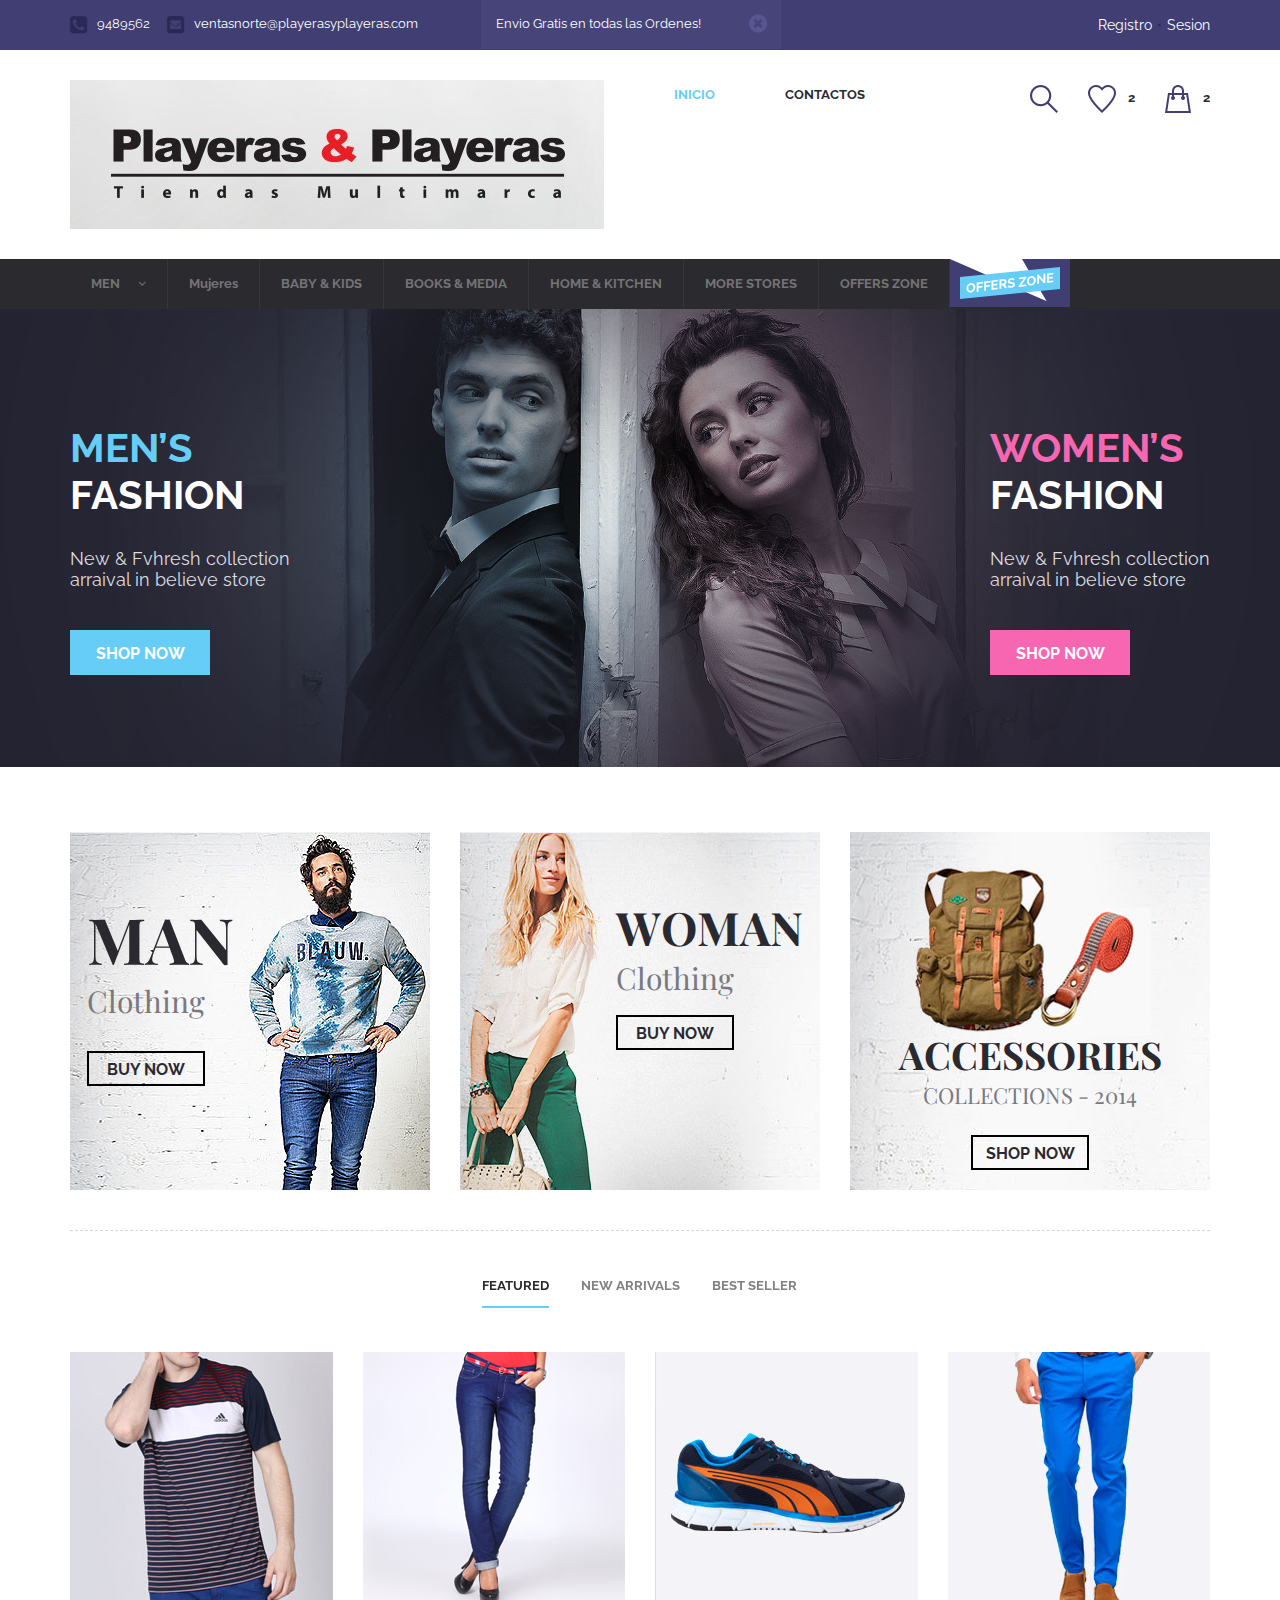
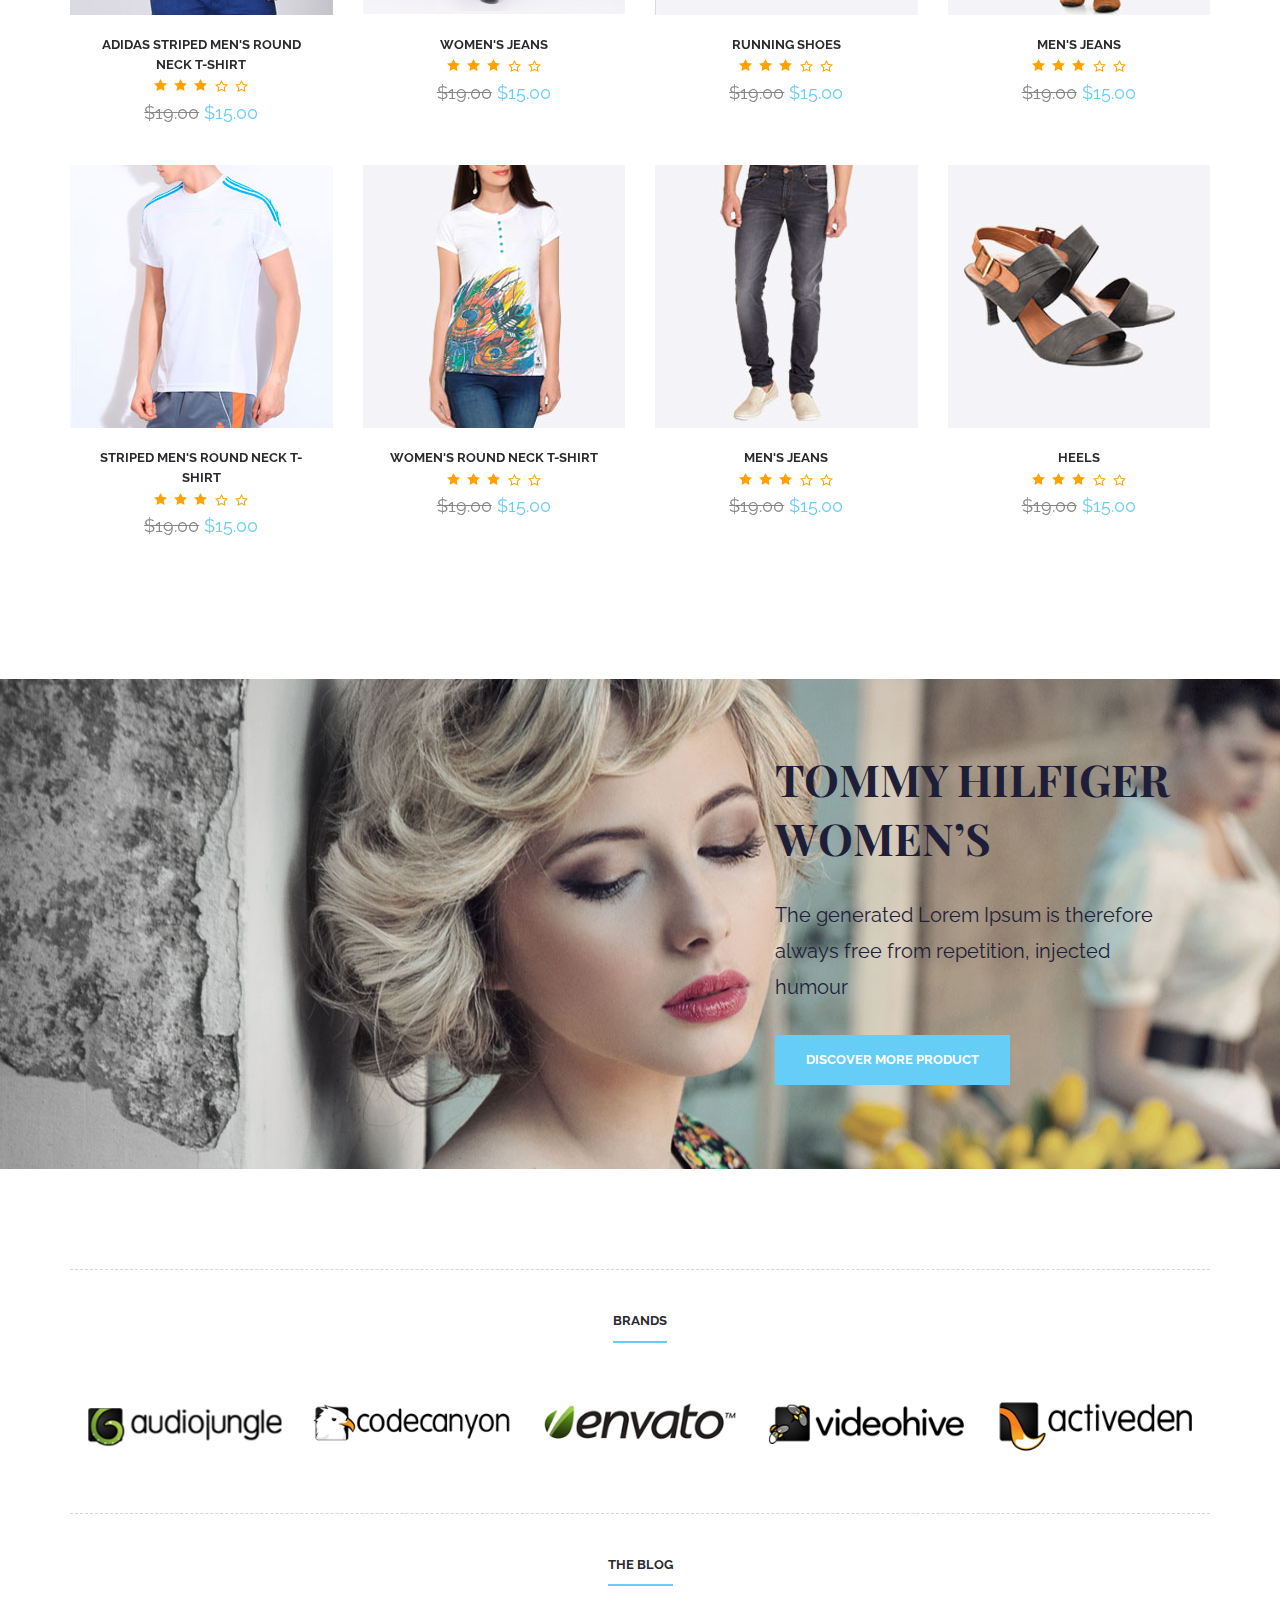
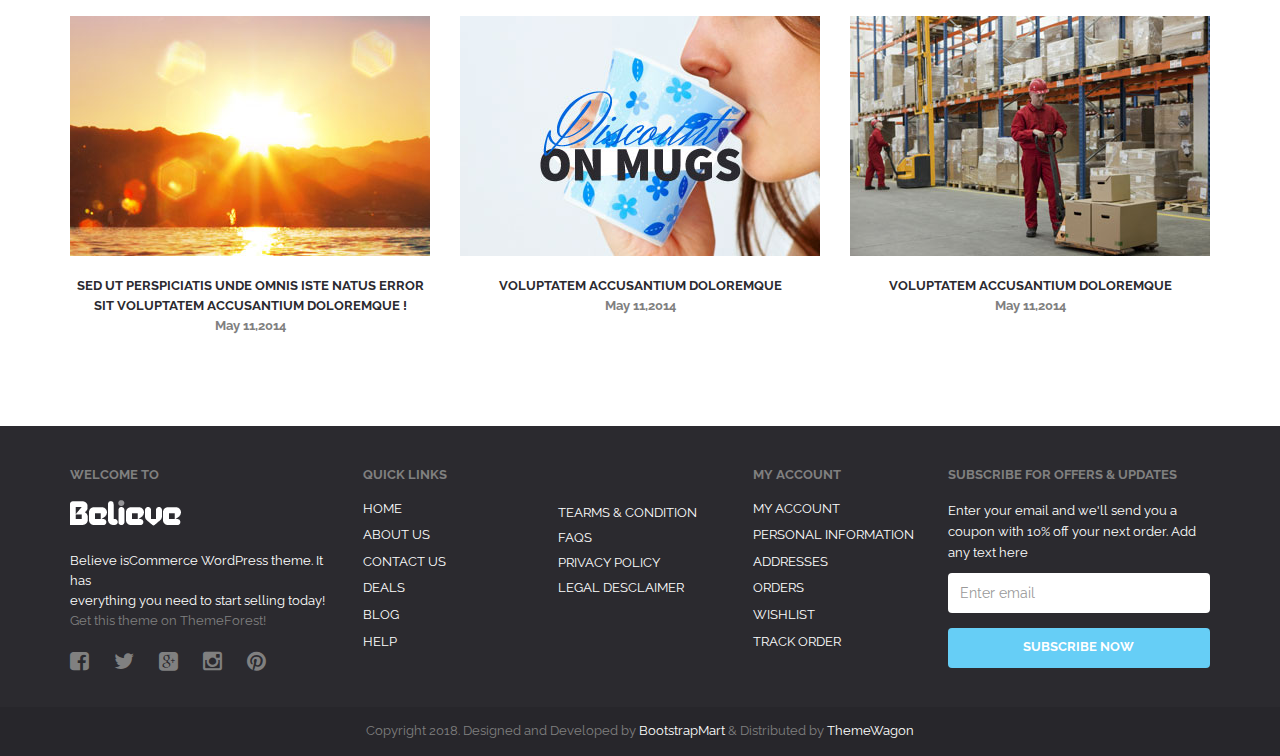
<file: index.html>
<!DOCTYPE html>
<html lang="en">
  <head>
    <meta charset="utf-8">
    <meta http-equiv="X-UA-Compatible" content="IE=edge">
    <meta name="viewport" content="width=device-width, initial-scale=1">
    <title>Playeras & Playeras</title>

    <!-- fonts -->
    <link href='http://fonts.googleapis.com/css?family=Raleway:400,300,500,600,700' rel='stylesheet' type='text/css'>
    <link href='http://fonts.googleapis.com/css?family=Roboto+Slab:400,700,300' rel='stylesheet' type='text/css'>
    <link href='http://fonts.googleapis.com/css?family=Playfair+Display:400,700' rel='stylesheet' type='text/css'>
    <link href='font-awesome/css/font-awesome.css' rel='stylesheet' type='text/css'>

    <!-- Bootstrap -->
    <link href="css/bootstrap.min.css" rel="stylesheet">

    <!-- main css -->
    <link href="style.css" rel="stylesheet">
    <link href="responsive.css" rel="stylesheet">

    <!-- Slider -->
    <link href="css/owl.carousel.css" rel="stylesheet">
    <link href="css/owl.theme.css" rel="stylesheet">
    <link href="css/owl.transitions.css" rel="stylesheet">

    <!-- lightbox -->
    <link href="css/prettyPhoto.css" rel="stylesheet">

    <!-- HTML5 shim and Respond.js for IE8 support of HTML5 elements and media queries -->
    <!-- WARNING: Respond.js doesn't work if you view the page via file:// -->
    <!--[if lt IE 9]>
      <script src="https://oss.maxcdn.com/html5shiv/3.7.2/html5shiv.min.js"></script>
      <script src="https://oss.maxcdn.com/respond/1.4.2/respond.min.js"></script>
    <![endif]-->
  </head>
  <body>
      <div id="wrapper" class="homepage-1"> <!-- wrapper -->
          <div id="header"> <!-- header -->
              <div class="top"> <!-- top -->
                  <div class="container">
                      <ul class="top-support">
                          <li><i class="fa fa-phone-square"></i><span> 9489562</span></li>
                          <li><a href=""><i class="fa fa-envelope-square"></i><span>ventasnorte@playerasyplayeras.com</span></a></li>
                      </ul>
                      <div class="top-offers">
                          <div class="alert alert-warning alert-dismissible fade in offers" role="alert">
                              <button type="button" class="close" data-dismiss="alert" aria-label="Close"><span aria-hidden="true"><i class="fa fa-times-circle"></i></span></button>
                              Envio Gratis en todas las Ordenes!
                          </div>
                      </div>
                      <div class="top-control">
                          <a href="./colorlib_egform_7/index.html">Registro</a><span>•</span><a href="">Sesion</a>
                      </div>
                      <div class="clearfix"></div>
                      <div class="top-offers show-mobile">
                          <div class="alert alert-warning alert-dismissible fade in offers" role="alert">
                              <button type="button" class="close" data-dismiss="alert" aria-label="Close"><span aria-hidden="true"><i class="fa fa-times-circle"></i></span></button>
                              Envio Gratis en todas las Ordenes!
                          </div>
                      </div>
                  </div>
              </div> <!-- top -->

              <div id="believe-nav"> <!-- Nav -->
                  <div class="container">
                      <div class="min-marg">
                          <nav class="navbar navbar-default">
                              <!-- <div class="container-fluid"> -->
                                  <!-- Brand and toggle get grouped for better mobile display -->
                                  <div class="navbar-header">
                                      <button type="button" class="navbar-toggle collapsed" data-toggle="collapse" data-target="#bs-example-navbar-collapse-1">
                                          <span class="sr-only">Toggle navigation</span>
                                          <span class="icon-bar"></span>
                                          <span class="icon-bar"></span>
                                          <span class="icon-bar"></span>
                                      </button>
                                      <a class="navbar-brand" href="index.html"><img src="images/logo2.png" alt=""></a>
                                  </div>

                                  <!-- Collect the nav links, forms, and other content for toggling -->
                                  <div class="collapse navbar-collapse" id="bs-example-navbar-collapse-1">
                                      <ul class="nav navbar-nav">
                                          <li class="active"><a href="index.html">Inicio <span class="sr-only">(current)</span></a></li>
                                          <li><a href="contact.html">Contactos</a></li>
                                      </ul>

                                      <ul class="nav navbar-nav navbar-right">
                                          <li class="menu-search-form">
                                              <a href="#" id="open-srch-form"><img src="images/srch.png" alt="srch"></a>
                                          </li>
                                          <li><a href="#"><img src="images/pav.png" alt="pav"><span>2</span></a></li>
                                          <li><a href="#"><img src="images/bag.png" alt="bag"><span>2</span></a></li>
                                          <li id="open-srch-form-mod">
                                              <div>
                                                  <form class="side-search">
                                                      <div class="input-group">
                                                          <input type="text" class="form-control search-wid" aria-describedby="basic-addon1">
                                                          <a href="" class="input-group-addon btn-side-serach" id="basic-addon1"><i class="fa fa-search"></i></a>
                                                      </div>
                                                  </form>
                                              </div>
                                          </li>
                                      </ul>

                                  </div><!-- /.navbar-collapse -->
                              <!--</div> -->

                          </nav>
                      </div>
                      <div class="srch-form">
                          <form class="side-search">
                              <div class="input-group">
                                  <input type="text" class="form-control search-wid" aria-describedby="basic-addon2">
                                  <a href="" class="input-group-addon btn-side-serach" id="basic-addon2"><i class="fa fa-search"></i></a>
                              </div>
                          </form>
                      </div>
                  </div>
              </div> <!-- Nav -->

              <!--<div id="cat-nav">
                  <div class="container">
                      <div class="wrap-cat">
                          <a href="#" id="to-open-cat" class="btn btn-default btn-sm">show categories</a>
                          <ul class="this-cat clearfix">
                              <li class="active"><a href="">ELECTRONICS <i class="fa fa-angle-down"></i></a></li>
                              <li><a href="">MEN <i class="fa fa-angle-down"></i></a></li>
                              <li><a href="">WOMEN <i class="fa fa-angle-down"></i></a></li>
                              <li><a href="">BABY & KIDS <i class="fa fa-angle-down"></i></a></li>
                              <li><a href="">BOOKS & MEDIA <i class="fa fa-angle-down"></i></a></li>
                              <li><a href="">HOME & KITCHEN <i class="fa fa-angle-down"></i></a></li>
                              <li><a href="">MORE STORES <i class="fa fa-angle-down"></i></a></li>
                              <li><a href="">OFFERS ZONE <i class="fa fa-angle-down"></i></a></li>
                              <li class="cat-img-off"><img src="images/offers.png" alt="off"></li>
                          </ul>
                      </div>
                  </div>
              </div>-->

              <div id="cat-nav">
              <div class="container">
                  <nav class="navbar navbar-default">
                      <!-- <div class="container-fluid"> -->
                      <!-- Brand and toggle get grouped for better mobile display -->
                      <div class="navbar-header">
                          <button type="button" class="navbar-toggle collapsed" data-toggle="collapse" data-target="#cat-nav-mega">
                              <span class="sr-only">Toggle navigation</span>
                              <span class="icon-bar"></span>
                              <span class="icon-bar"></span>
                              <span class="icon-bar"></span>
                          </button>
                      </div>

                      <!-- Collect the nav links, forms, and other content for toggling -->
                      <div class="collapse navbar-collapse" id="cat-nav-mega">
                          <ul class="nav navbar-nav">
                              <li class="dropdown menu-large">
                                  <a href="#" class="dropdown-toggle" data-toggle="dropdown" role="button" aria-expanded="false">MEN <i class="fa fa-angle-down"></i></a>
                                  <ul class="dropdown-menu megamenu" role="menu">
                                      <li>
                                          <div class="">
                                              <div class="mega-sub">
                                                  <div class="mega-sub-title">Toda la Ropa</div>
                                                  <ul>
                                                      <li><a href="">T-Shirts</a></li>
                                                      <li><a href="">Casual & Party Wear Shirts</a></li>
                                                      <li><a href="">Jeans</a></li>
                                                      <li><a href="">Formal Shirts</a></li>
                                                      <li><a href="">Cargos, Shorts & 3/4ths</a></li>
                                                      <li><a href="">Sports Wear</a></li>
                                                      <li><a href="">Trousers</a></li>
                                                      <li><a href="">Suits and Blazers</a></li>
                                                      <li><a href="">Ethnic Wear</a></li>
                                                      <li><a href="">Inner & Sleep Wear</a></li>
                                                      <li><a href="">Accessories</a></li>
                                                  </ul>
                                              </div>
                                                <div class="mega-product">
                                                  <div class="mega-sub-title">Productos Destacados</div>
                                                  <div class="row">
                                                      <div class="col-md-6 prdct-grid">
                                                          <div class="product-fade">
                                                              <div class="product-fade-wrap">
                                                                  <div id="product-image10" class="owl-carousel owl-theme">
                                                                      <div class="item"><img src="images/p-9.jpg" alt="" class="img-responsive"></div>
                                                                      <div class="item"><img src="images/p-3.jpg" alt="" class="img-responsive"></div>
                                                                      <div class="item"><img src="images/p-4.jpg" alt="" class="img-responsive"></div>
                                                                      <div class="item"><img src="images/p-5.jpg" alt="" class="img-responsive"></div>
                                                                      <div class="item"><img src="images/p-2.jpg" alt="" class="img-responsive"></div>
                                                                  </div>
                                                                  <div class="product-fade-ct">
                                                                      <div class="product-fade-control">
                                                                          <div class="to-left">
                                                                              <a href=""><i class="fa fa-heart"></i></a>
                                                                              <a href=""><i class="fa fa-retweet"></i></a>
                                                                              <a href=""><i class="fa fa-search"></i></a>
                                                                          </div>
                                                                          <div class="to-right">
                                                                              <div id="product-control10" class="owl-carousel owl-theme">
                                                                                  <div class="item"><div class="bullets"></div></div>
                                                                                  <div class="item"><div class="bullets"></div></div>
                                                                                  <div class="item"><div class="bullets"></div></div>
                                                                                  <div class="item"><div class="bullets"></div></div>
                                                                              </div>
                                                                          </div>
                                                                          <div class="clearfix"></div>
                                                                          <a href="" class="btn btn-to-cart"><span class="bag"></span><span>Agregar al Carrito</span><div class="clearfix"></div></a>
                                                                      </div>
                                                                  </div>
                                                              </div>
                                                          </div>
                                                          <div class="product-name">
                                                              Striped Men's Round Neck T-Shirt
                                                          </div>
                                                          <div class="star-1"></div>
                                                          <div class="product-price">
                                                              <span>$19.00</span> $15.00
                                                          </div>
                                                      </div>
                                                      <div class="col-md-6 prdct-grid">
                                                          <div class="product-fade">
                                                              <div class="product-fade-wrap">
                                                                  <div id="product-image11" class="owl-carousel owl-theme">
                                                                      <div class="item"><img src="images/p-1.jpg" alt="" class="img-responsive"></div>
                                                                      <div class="item"><img src="images/p-3.jpg" alt="" class="img-responsive"></div>
                                                                      <div class="item"><img src="images/p-4.jpg" alt="" class="img-responsive"></div>
                                                                      <div class="item"><img src="images/p-5.jpg" alt="" class="img-responsive"></div>
                                                                      <div class="item"><img src="images/p-1.jpg" alt="" class="img-responsive"></div>
                                                                  </div>
                                                                  <div class="product-fade-ct">
                                                                      <div class="product-fade-control">
                                                                          <div class="to-left">
                                                                              <a href=""><i class="fa fa-heart"></i></a>
                                                                              <a href=""><i class="fa fa-retweet"></i></a>
                                                                              <a href=""><i class="fa fa-search"></i></a>
                                                                          </div>
                                                                          <div class="to-right">
                                                                              <div id="product-control11" class="owl-carousel owl-theme">
                                                                                  <div class="item"><div class="bullets"></div></div>
                                                                                  <div class="item"><div class="bullets"></div></div>
                                                                                  <div class="item"><div class="bullets"></div></div>
                                                                                  <div class="item"><div class="bullets"></div></div>
                                                                              </div>
                                                                          </div>
                                                                          <div class="clearfix"></div>
                                                                          <a href="" class="btn btn-to-cart"><span class="bag"></span><span>Agregar al Carrito</span><div class="clearfix"></div></a>
                                                                      </div>
                                                                  </div>
                                                              </div>
                                                          </div>
                                                          <div class="product-name">
                                                              Striped Men's Round Neck T-Shirt
                                                          </div>
                                                          <div class="star-1"></div>
                                                          <div class="product-price">
                                                              <span>$19.00</span> $15.00
                                                          </div>
                                                      </div>
                                                  </div>
                                              </div>
                                              <div class="mega-offers">
                                                  <a href=""><img src="images/mega-offers.jpg" class="img-responsive" alt=""></a>
                                              </div>
                                              <div class="clearfix"></div>
                                          </div>
                                      </li>
                                  </ul>
                              </li>
                              <li><a href="blog.html">Mujeres </a></li>
                              <li><a href="contact.html">BABY & KIDS </a></li>
                              <li><a href="contact.html">BOOKS & MEDIA </a></li>
                              <li><a href="contact.html">HOME & KITCHEN </a></li>
                              <li><a href="contact.html">MORE STORES </a></li>
                              <li><a href="contact.html">OFFERS ZONE </a></li>
                              <li class="cat-img-off"><img src="images/offers.png" alt="off"></li>
                          </ul>

                      </div><!-- /.navbar-collapse -->
                      <!--</div> -->
                  </nav>
              </div>
              </div>
          </div> <!-- header -->

          <div id="main-slider"> <!-- Slider -->
              <div id="home-slider" class="owl-carousel owl-theme">
                  <div class="item">
                      <img src="images/slider-1.jpg" alt="slide-1" class="img-responsive">
                      <div class="slider-desc">
                          <div class="container">
                              <div class="row">
                                  <div class="col-md-6">
                                      <div class="slide-offers-left">
                                          <div class="slide-offers-title"><span>Men’s</span><br/>FASHION</div>
                                          <p>New & Fvhresh collection<br/>arraival in believe store</p>
                                          <a href="" class="btn btn-blue">Shop now</a>
                                      </div>
                                  </div>
                                  <div class="col-md-6">
                                       <div class="slide-offers-right">
                                          <div class="slide-offers-title"><span>Women’s</span><br/>FASHION</div>
                                          <p>New & Fvhresh collection<br/>arraival in believe store</p>
                                          <a href="" class="btn btn-magenta">Shop now</a>
                                      </div>
                                  </div>
                              </div>
                          </div>
                      </div>
                  </div>
                  <div class="item">
                      <img src="images/slider-2.jpg" alt="slide-2" class="img-responsive">
                      <div class="slider-desc">
                          <div class="container">
                              <div class="row">
                                  <div class="col-md-6">
                                      <div class="slide-offers-left">
                                          <div class="slide-offers-title"><span>50% Price cut</span><br/>for online order</div>
                                          <p>New & Fvhresh collection<br/>arraival in believe store</p>
                                          <a href="" class="btn btn-blue">Shop now</a>
                                      </div>
                                  </div>
                                  <div class="col-md-6">

                                  </div>
                              </div>
                          </div>
                      </div>
                  </div>
              </div>
          </div> <!-- Slider -->

          <div id="content"> <!-- Content -->
              <div class="container">
                  <div class="home-content">
                      <div class="cat-offers">
                          <div class="row">
                              <div class="col-md-4">
                                  <div class="cat-sec-1">
                                      <img src="images/cat-1.jpg" class="img-responsive" alt="">
                                      <div class="cat-desc">
                                          <div class="cat-inner">
                                              <div class="cat-title">man<span>Clothing</span></div>
                                              <a href="" class="btn btn-border">Buy Now</a>
                                          </div>
                                      </div>
                                  </div>
                              </div>
                              <div class="col-md-4">
                                  <div class="cat-sec-2">
                                      <img src="images/cat-2.jpg" class="img-responsive" alt="">
                                       <div class="cat-desc">
                                           <div class="cat-inner">
                                              <div class="cat-title">woman<span>Clothing</span></div>
                                              <a href="" class="btn btn-border">Buy Now</a>
                                          </div>
                                      </div>
                                  </div>
                              </div>
                              <div class="col-md-4">
                                  <div class="cat-sec-3">
                                      <img src="images/cat-3.jpg" class="img-responsive" alt="">
                                       <div class="cat-desc">
                                           <div class="cat-inner">
                                              <div class="cat-title">accessories<span>collections - 2014</span></div>
                                              <a href="" class="btn btn-border">shop Now</a>
                                           </div>
                                      </div>
                                  </div>
                              </div>
                          </div>
                      </div>
                  </div>
              </div>

              <div class="newest">
                  <div class="container">
                      <div class="newest-content">
                          <div class="newest-tab">
                              <ul id="myTab" class="nav nav-tabs newest" role="tablist">
                                  <li role="presentation" class="active">
                                      <a href="#1" id="cat-1" role="tab" data-toggle="tab" aria-controls="1" aria-expanded="true">Featured</a>
                                  </li>
                                  <li role="presentation">
                                      <a href="#2" role="tab" id="cat-2" data-toggle="tab" aria-controls="2">New Arrivals</a>
                                  </li>
                                  <li role="presentation">
                                      <a href="#3" role="tab" id="cat-3" data-toggle="tab" aria-controls="3">Best Seller</a>
                                  </li>
                              </ul>


                              <div id="myTabContent" class="tab-content">
                                  <div role="tabpanel" class="tab-pane fade in active" id="1" aria-labelledby="cat-1">
                                      <div class="row clearfix">
                                          <div class="col-md-3 prdct-grid">
                                              <div class="product-fade">
													<div class="product-fade-wrap">
                                                        <div id="product-image" class="owl-carousel owl-theme">
                                                            <div class="item"><img src="images/p-1.jpg" alt="" class="img-responsive"></div>
                                                            <div class="item"><img src="images/p-2.jpg" alt="" class="img-responsive"></div>
                                                            <div class="item"><img src="images/p-3.jpg" alt="" class="img-responsive"></div>
                                                            <div class="item"><img src="images/p-4.jpg" alt="" class="img-responsive"></div>
                                                            <div class="item"><img src="images/p-5.jpg" alt="" class="img-responsive"></div>
                                                        </div>
														<div class="product-fade-ct">
                                                            <div class="product-fade-control">
                                                                <div class="to-left">
                                                                    <a href=""><i class="fa fa-heart"></i></a>
                                                                    <a href=""><i class="fa fa-retweet"></i></a>
                                                                    <a href=""><i class="fa fa-search"></i></a>
                                                                </div>
                                                                <div class="to-right">
                                                                    <div id="product-control" class="owl-carousel owl-theme clearfix">
                                                                        <div class="item"><div class="bullets"></div></div>
                                                                        <div class="item"><div class="bullets"></div></div>
                                                                        <div class="item"><div class="bullets"></div></div>
                                                                        <div class="item"><div class="bullets"></div></div>
                                                                    </div>
                                                                </div>
                                                                <div class="clearfix"></div>
                                                                <a href="" class="btn btn-to-cart"><span class="bag"></span><span>Add To cart</span><div class="clearfix"></div></a>
                                                            </div>

														</div>
													</div>
                                              </div>

                                              <div class="product-name">
                                                  <a href="">Adidas Striped Men's Round Neck T-Shirt</a>
                                              </div>
                                              <div class="star-1"></div>
                                              <div class="product-price">
                                                  <span>$19.00</span> $15.00
                                              </div>
                                          </div>
                                          <div class="col-md-3 prdct-grid">
                                              <div class="product-fade">
													<div class="product-fade-wrap">
                                                        <div id="product-image2" class="owl-carousel owl-theme">
                                                            <div class="item"><img src="images/p-2.jpg" alt="" class="img-responsive"></div>
                                                            <div class="item"><img src="images/p-3.jpg" alt="" class="img-responsive"></div>
                                                            <div class="item"><img src="images/p-4.jpg" alt="" class="img-responsive"></div>
                                                            <div class="item"><img src="images/p-5.jpg" alt="" class="img-responsive"></div>
                                                            <div class="item"><img src="images/p-1.jpg" alt="" class="img-responsive"></div>
                                                        </div>
														<div class="product-fade-ct">
                                                            <div class="product-fade-control">
                                                                <div class="to-left">
                                                                    <a href=""><i class="fa fa-heart"></i></a>
                                                                    <a href=""><i class="fa fa-retweet"></i></a>
                                                                    <a href=""><i class="fa fa-search"></i></a>
                                                                </div>
                                                                <div class="to-right">
                                                                    <div id="product-control2" class="owl-carousel owl-theme">
                                                                        <div class="item"><div class="bullets"></div></div>
                                                                        <div class="item"><div class="bullets"></div></div>
                                                                        <div class="item"><div class="bullets"></div></div>
                                                                        <div class="item"><div class="bullets"></div></div>

                                                                    </div>
                                                                </div>
                                                                <div class="clearfix"></div>
                                                                <a href="" class="btn btn-to-cart"><span class="bag"></span><span>Add To cart</span><div class="clearfix"></div></a>
                                                            </div>

														</div>
													</div>
                                              </div>
                                              <div class="product-name">
                                                  <a href="">Women's Jeans</a>
                                              </div>
                                              <div class="star-1"></div>
                                              <div class="product-price">
                                                  <span>$19.00</span> $15.00
                                              </div>
                                          </div>
                                          <div class="col-md-3 prdct-grid">
                                              <div class="product-fade">
													<div class="product-fade-wrap">
                                                        <div id="product-image3" class="owl-carousel owl-theme">
                                                            <div class="item"><img src="images/p-3.jpg" alt="" class="img-responsive"></div>
                                                            <div class="item"><img src="images/p-4.jpg" alt="" class="img-responsive"></div>
                                                            <div class="item"><img src="images/p-5.jpg" alt="" class="img-responsive"></div>
                                                            <div class="item"><img src="images/p-1.jpg" alt="" class="img-responsive"></div>
                                                            <div class="item"><img src="images/p-2.jpg" alt="" class="img-responsive"></div>
                                                        </div>
														<div class="product-fade-ct">
                                                            <div class="product-fade-control">
                                                                <div class="to-left">
                                                                    <a href=""><i class="fa fa-heart"></i></a>
                                                                    <a href=""><i class="fa fa-retweet"></i></a>
                                                                    <a href=""><i class="fa fa-search"></i></a>
                                                                </div>
                                                                <div class="to-right">
                                                                    <div id="product-control3" class="owl-carousel owl-theme">
                                                                        <div class="item"><div class="bullets"></div></div>
                                                                        <div class="item"><div class="bullets"></div></div>
                                                                        <div class="item"><div class="bullets"></div></div>
                                                                        <div class="item"><div class="bullets"></div></div>

                                                                    </div>
                                                                </div>
                                                                <div class="clearfix"></div>
                                                                <a href="" class="btn btn-to-cart"><span class="bag"></span><span>Add To cart</span><div class="clearfix"></div></a>
                                                            </div>

														</div>
													</div>
                                              </div>
                                              <div class="product-name">
                                                  <a href="">Running Shoes</a>
                                              </div>
                                              <div class="star-1"></div>
                                              <div class="product-price">
                                                  <span>$19.00</span> $15.00
                                              </div>
                                          </div>
                                          <div class="col-md-3 prdct-grid">
                                              <div class="product-fade">
													<div class="product-fade-wrap">
                                                        <div id="product-image4" class="owl-carousel owl-theme">
                                                            <div class="item"><img src="images/p-4.jpg" alt="" class="img-responsive"></div>
                                                            <div class="item"><img src="images/p-5.jpg" alt="" class="img-responsive"></div>
                                                            <div class="item"><img src="images/p-1.jpg" alt="" class="img-responsive"></div>
                                                            <div class="item"><img src="images/p-2.jpg" alt="" class="img-responsive"></div>
                                                            <div class="item"><img src="images/p-3.jpg" alt="" class="img-responsive"></div>
                                                        </div>
														<div class="product-fade-ct">
                                                            <div class="product-fade-control">
                                                                <div class="to-left">
                                                                    <a href=""><i class="fa fa-heart"></i></a>
                                                                    <a href=""><i class="fa fa-retweet"></i></a>
                                                                    <a href=""><i class="fa fa-search"></i></a>
                                                                </div>
                                                                <div class="to-right">
                                                                    <div id="product-control4" class="owl-carousel owl-theme">
                                                                        <div class="item"><div class="bullets"></div></div>
                                                                        <div class="item"><div class="bullets"></div></div>
                                                                        <div class="item"><div class="bullets"></div></div>
                                                                        <div class="item"><div class="bullets"></div></div>

                                                                    </div>
                                                                </div>
                                                                <div class="clearfix"></div>
                                                                <a href="" class="btn btn-to-cart"><span class="bag"></span><span>Add To cart</span><div class="clearfix"></div></a>
                                                            </div>

														</div>
													</div>
                                              </div>
                                              <div class="product-name">
                                                  <a href="">men's Jeans</a>
                                              </div>
                                              <div class="star-1"></div>
                                              <div class="product-price">
                                                  <span>$19.00</span> $15.00
                                              </div>
                                          </div>

                                          <div class="clearfix"></div>
                                          <div class="col-md-3 prdct-grid">
                                              <div class="product-fade">
													<div class="product-fade-wrap">
                                                        <div id="product-image5" class="owl-carousel owl-theme">
                                                            <div class="item"><img src="images/p-5.jpg" alt="" class="img-responsive"></div>
                                                            <div class="item"><img src="images/p-1.jpg" alt="" class="img-responsive"></div>
                                                            <div class="item"><img src="images/p-2.jpg" alt="" class="img-responsive"></div>
                                                            <div class="item"><img src="images/p-3.jpg" alt="" class="img-responsive"></div>
                                                            <div class="item"><img src="images/p-4.jpg" alt="" class="img-responsive"></div>
                                                        </div>
														<div class="product-fade-ct">
                                                            <div class="product-fade-control">
                                                                <div class="to-left">
                                                                    <a href=""><i class="fa fa-heart"></i></a>
                                                                    <a href=""><i class="fa fa-retweet"></i></a>
                                                                    <a href=""><i class="fa fa-search"></i></a>
                                                                </div>
                                                                <div class="to-right">
                                                                    <div id="product-control5" class="owl-carousel owl-theme">
                                                                        <div class="item"><div class="bullets"></div></div>
                                                                        <div class="item"><div class="bullets"></div></div>
                                                                        <div class="item"><div class="bullets"></div></div>
                                                                        <div class="item"><div class="bullets"></div></div>

                                                                    </div>
                                                                </div>
                                                                <div class="clearfix"></div>
                                                                <a href="" class="btn btn-to-cart"><span class="bag"></span><span>Add To cart</span><div class="clearfix"></div></a>
                                                            </div>

														</div>
													</div>
                                              </div>
                                              <div class="product-name">
                                                  <a href="">Striped Men's Round Neck T-Shirt</a>
                                              </div>
                                              <div class="star-1"></div>
                                              <div class="product-price">
                                                  <span>$19.00</span> $15.00
                                              </div>
                                          </div>
                                          <div class="col-md-3 prdct-grid">
                                              <div class="product-fade">
													<div class="product-fade-wrap">
                                                        <div id="product-image6" class="owl-carousel owl-theme">
                                                            <div class="item"><img src="images/p-6.jpg" alt="" class="img-responsive"></div>
                                                            <div class="item"><img src="images/p-7.jpg" alt="" class="img-responsive"></div>
                                                            <div class="item"><img src="images/p-8.jpg" alt="" class="img-responsive"></div>
                                                            <div class="item"><img src="images/p-5.jpg" alt="" class="img-responsive"></div>
                                                        </div>
														<div class="product-fade-ct">
                                                            <div class="product-fade-control">
                                                                <div class="to-left">
                                                                    <a href=""><i class="fa fa-heart"></i></a>
                                                                    <a href=""><i class="fa fa-retweet"></i></a>
                                                                    <a href=""><i class="fa fa-search"></i></a>
                                                                </div>
                                                                <div class="to-right">
                                                                    <div id="product-control6" class="owl-carousel owl-theme">
                                                                        <div class="item"><div class="bullets"></div></div>
                                                                        <div class="item"><div class="bullets"></div></div>
                                                                        <div class="item"><div class="bullets"></div></div>
                                                                        <div class="item"><div class="bullets"></div></div>

                                                                    </div>
                                                                </div>
                                                                <div class="clearfix"></div>
                                                                <a href="" class="btn btn-to-cart"><span class="bag"></span><span>Add To cart</span><div class="clearfix"></div></a>
                                                            </div>

														</div>
													</div>
                                              </div>
                                              <div class="product-name">
                                                  <a href="">Women's Round Neck T-Shirt</a>
                                              </div>
                                              <div class="star-1"></div>
                                              <div class="product-price">
                                                  <span>$19.00</span> $15.00
                                              </div>
                                          </div>
                                          <div class="col-md-3 prdct-grid">
                                              <div class="product-fade">
													<div class="product-fade-wrap">
                                                        <div id="product-image7" class="owl-carousel owl-theme">
                                                            <div class="item"><img src="images/p-7.jpg" alt="" class="img-responsive"></div>
                                                            <div class="item"><img src="images/p-8.jpg" alt="" class="img-responsive"></div>
                                                            <div class="item"><img src="images/p-5.jpg" alt="" class="img-responsive"></div>
                                                            <div class="item"><img src="images/p-6.jpg" alt="" class="img-responsive"></div>
                                                        </div>
														<div class="product-fade-ct">
                                                            <div class="product-fade-control">
                                                                <div class="to-left">
                                                                    <a href=""><i class="fa fa-heart"></i></a>
                                                                    <a href=""><i class="fa fa-retweet"></i></a>
                                                                    <a href=""><i class="fa fa-search"></i></a>
                                                                </div>
                                                                <div class="to-right">
                                                                    <div id="product-control7" class="owl-carousel owl-theme">
                                                                        <div class="item"><div class="bullets"></div></div>
                                                                        <div class="item"><div class="bullets"></div></div>
                                                                        <div class="item"><div class="bullets"></div></div>
                                                                        <div class="item"><div class="bullets"></div></div>

                                                                    </div>
                                                                </div>
                                                                <div class="clearfix"></div>
                                                                <a href="" class="btn btn-to-cart"><span class="bag"></span><span>Add To cart</span><div class="clearfix"></div></a>
                                                            </div>

														</div>
													</div>
                                              </div>
                                              <div class="product-name">
                                                  <a href="">men's Jeans</a>
                                              </div>
                                              <div class="star-1"></div>
                                              <div class="product-price">
                                                  <span>$19.00</span> $15.00
                                              </div>
                                          </div>
                                          <div class="col-md-3 prdct-grid">
                                              <div class="product-fade">
													<div class="product-fade-wrap">
                                                        <div id="product-image8" class="owl-carousel owl-theme">
                                                            <div class="item"><img src="images/p-8.jpg" alt="" class="img-responsive"></div>
                                                            <div class="item"><img src="images/p-5.jpg" alt="" class="img-responsive"></div>
                                                            <div class="item"><img src="images/p-6.jpg" alt="" class="img-responsive"></div>
                                                            <div class="item"><img src="images/p-7.jpg" alt="" class="img-responsive"></div>
                                                        </div>
														<div class="product-fade-ct">
                                                            <div class="product-fade-control">
                                                                <div class="to-left">
                                                                    <a href=""><i class="fa fa-heart"></i></a>
                                                                    <a href=""><i class="fa fa-retweet"></i></a>
                                                                    <a href=""><i class="fa fa-search"></i></a>
                                                                </div>
                                                                <div class="to-right">
                                                                    <div id="product-control8" class="owl-carousel owl-theme">
                                                                        <div class="item"><div class="bullets"></div></div>
                                                                        <div class="item"><div class="bullets"></div></div>
                                                                        <div class="item"><div class="bullets"></div></div>
                                                                        <div class="item"><div class="bullets"></div></div>

                                                                    </div>
                                                                </div>
                                                                <div class="clearfix"></div>
                                                                <a href="" class="btn btn-to-cart"><span class="bag"></span><span>Add To cart</span><div class="clearfix"></div></a>
                                                            </div>

														</div>
													</div>
                                              </div>
                                              <div class="product-name">
                                                  <a href="">Heels</a>
                                              </div>
                                              <div class="star-1"></div>
                                              <div class="product-price">
                                                  <span>$19.00</span> $15.00
                                              </div>
                                          </div>

                                      </div>
                                  </div>

                                  <div role="tabpanel" class="tab-pane fade" id="2" aria-labelledby="cat-2">
                                      <div class="row">
                                          <div class="col-md-12">
                                              <p>....</p>
                                          </div>
                                      </div>
                                  </div>

                                  <div role="tabpanel" class="tab-pane fade" id="3" aria-labelledby="cat-3">
                                      <div class="row">
                                          <div class="col-md-12">
                                              <p>....</p>
                                          </div>
                                      </div>
                                  </div>

                              </div>

                          </div>
                      </div>
                  </div>
              </div>

              <div class="content-offers">
                  <div class="container">
                      <div class="ct-offers">
                          <div class="ct-offers-title">Tommy Hilfiger<br/>Women’s</div>
                          <p>The generated Lorem Ipsum is therefore always free from repetition, injected humour</p>
                          <a href="" class="btn btn-blue">Discover more Product</a>
                      </div>
                  </div>
              </div>

              <div class="brands">
                  <div class="container">
                      <div class="brands-inner">
                          <div class="brand-title">
                              <span>Brands</span>
                          </div>

                          <div id="slider-home"> <!-- Slider -->
                              <div id="brand-carousel" class="owl-carousel owl-theme">
                                  <div class="item">
                                      <img src="images/brand-2.png" alt="slide-1" class="img-responsive">
                                  </div>
                                  <div class="item">
                                      <img src="images/brand-3.png" alt="slide-1" class="img-responsive">
                                  </div>
                                  <div class="item">
                                      <img src="images/brand-4.png" alt="slide-1" class="img-responsive">
                                  </div>
                                  <div class="item">
                                      <img src="images/brand-1.png" alt="slide-1" class="img-responsive">
                                  </div>
                                  <div class="item">
                                      <img src="images/brand-5.png" alt="slide-1" class="img-responsive">
                                  </div>
                                  <div class="item">
                                      <img src="images/brand-2.png" alt="slide-1" class="img-responsive">
                                  </div>
                                  <div class="item">
                                      <img src="images/brand-3.png" alt="slide-1" class="img-responsive">
                                  </div>
                                  <div class="item">
                                      <img src="images/brand-4.png" alt="slide-1" class="img-responsive">
                                  </div>
                                  <div class="item">
                                      <img src="images/brand-1.png" alt="slide-1" class="img-responsive">
                                  </div>
                                  <div class="item">
                                      <img src="images/brand-5.png" alt="slide-1" class="img-responsive">
                                  </div>
                              </div>
                          </div> <!-- Slider -->

                      </div>
                  </div>
              </div>


              <div class="rec-blog">
                  <div class="container">
                      <div class="rec-blog-inner">
                          <div class="blog-title">
                              <span>The Blog</span>
                          </div>
                          <div class="row">
                              <div class="col-md-4 blog-ct">
                                  <a href=""><img src="images/rec-1.jpg" alt="" class="img-responsive"></a>
                                  <div class="blog-ct-title">
                                      <a href="">Sed ut perspiciatis unde omnis iste natus error sit voluptatem accusantium doloremque !</a>
                                      <span>May 11,2014</span>
                                  </div>
                              </div>
                              <div class="col-md-4 blog-ct">
                                  <a href=""><img src="images/rec-2.jpg" alt="" class="img-responsive"></a>
                                  <div class="blog-ct-title">
                                      <a href="">Voluptatem accusantium doloremque</a>
                                      <span>May 11,2014</span>
                                  </div>
                              </div>
                              <div class="col-md-4 blog-ct">
                                  <a href=""><img src="images/rec-3.jpg" alt="" class="img-responsive"></a>
                                  <div class="blog-ct-title">
                                      <a href="">Voluptatem accusantium doloremque</a>
                                      <span>May 11,2014</span>
                                  </div>
                              </div>
                          </div>
                      </div>
                  </div>
              </div>

          </div> <!-- Content -->

          <div id="footer"><!-- Footer -->
              <div class="footer-widget">
                  <div class="container">
                      <div class="row">
                          <div class="col-md-3">
                              <div class="text-widget">
                                  <div class="wid-title">Welcome to</div>
                                  <img src="images/logo-white.png" alt="ft-logo">
                                  <p>
                                      Believe isCommerce WordPress theme. It has<br/>everything you need to start selling today! <a href="">Get this theme on ThemeForest!</a>
                                  </p>
                                  <ul class="ft-soc clearfix">
                                      <li><a href=""><i class="fa fa-facebook-square"></i></a></li>
                                      <li><a href=""><i class="fa fa-twitter"></i></a></li>
                                      <li><a href=""><i class="fa fa-google-plus-square"></i></a></li>
                                      <li><a href=""><i class="fa fa-instagram"></i></a></li>
                                      <li><a href=""><i class="fa fa-pinterest"></i></a></li>
                                  </ul>
                                  <div class="clearfix"></div>
                              </div>
                          </div>
                          <div class="col-md-2">
                              <div class="quick-links">
                                  <div class="wid-title">Quick Links</div>
                                  <ul>
                                      <li><a href="index.html">Home</a></li>
                                      <li><a href="#">About US</a></li>
                                      <li><a href="contact.html">contact US</a></li>
                                      <li><a href="#">deals</a></li>
                                      <li><a href="blog.html">blog</a></li>
                                      <li><a href="#">help</a></li>
                                  </ul>
                              </div>
                          </div>
                          <div class="col-md-2">
                              <div class="term">
                                  <div class="wid-title">&nbsp;</div>
                                  <p>
                                      <a href="#">Tearms & condition</a><br/>
                                      <a href="#">FAQs</a><br/>
                                      <a href="#">Privacy Policy</a><br/>
                                      <a href="#">Legal Desclaimer</a><br/>
                                  </p>
                              </div>
                          </div>
                          <div class="col-md-2">
                              <div class="quick-links">
                                  <div class="wid-title">My Account</div>

                                  <ul>
                                      <li><a href="#">My Account</a></li>
                                      <li><a href="#">Personal Information</a></li>
                                      <li><a href="#">Addresses</a></li>
                                      <li><a href="#">Orders</a></li>
                                      <li><a href="#">Wishlist</a></li>
                                      <li><a href="#">track order</a></li>
                                  </ul>
                              </div>
                          </div>
                          <div class="col-md-3">
                              <div class="subscribe">
                                  <div class="wid-title">Subscribe for OFFERS & UPDATES</div>
                                  <p>
                                      Enter your email and we'll send you a coupon
                                      with 10% off your next order. Add any text here
                                  </p>
                                  <form>
                                      <div class="form-group">
                                          <input type="email" class="form-control" id="exampleInputEmail1" placeholder="Enter email">
                                      </div>
                                      <button type="submit" class="btn btn-default">Subscribe Now</button>
                                  </form>
                              </div>
                          </div>
                      </div>
                  </div>
              </div>
              <div class="footer-text">
                  <div class="container">
                      <p>Copyright 2018. Designed and Developed by <a href="https://bootstrapmart.com/">BootstrapMart </a> &amp; Distributed by <a href="https://themewagon.com/">ThemeWagon</a></p>
                  </div>
              </div>
          </div><!-- Footer -->
      </div> <!-- wrapper -->

    <!-- jQuery (necessary for Bootstrap's JavaScript plugins) -->
    <script src="js/library.js"></script>
    <!-- Include all compiled plugins (below), or include individual files as needed -->
    <script src="js/bootstrap.min.js"></script>
    <script src="js/owl.carousel.min.js"></script>
    <script src="js/jquery.raty.js"></script>
    <script src="js/ui.js"></script>
    <script src="js/jquery.prettyPhoto.js"></script>
    <script src="js/jquery.selectbox-0.2.js"></script>
    <script src="js/theme-script.js"></script>
  </body>
</html>
</file>
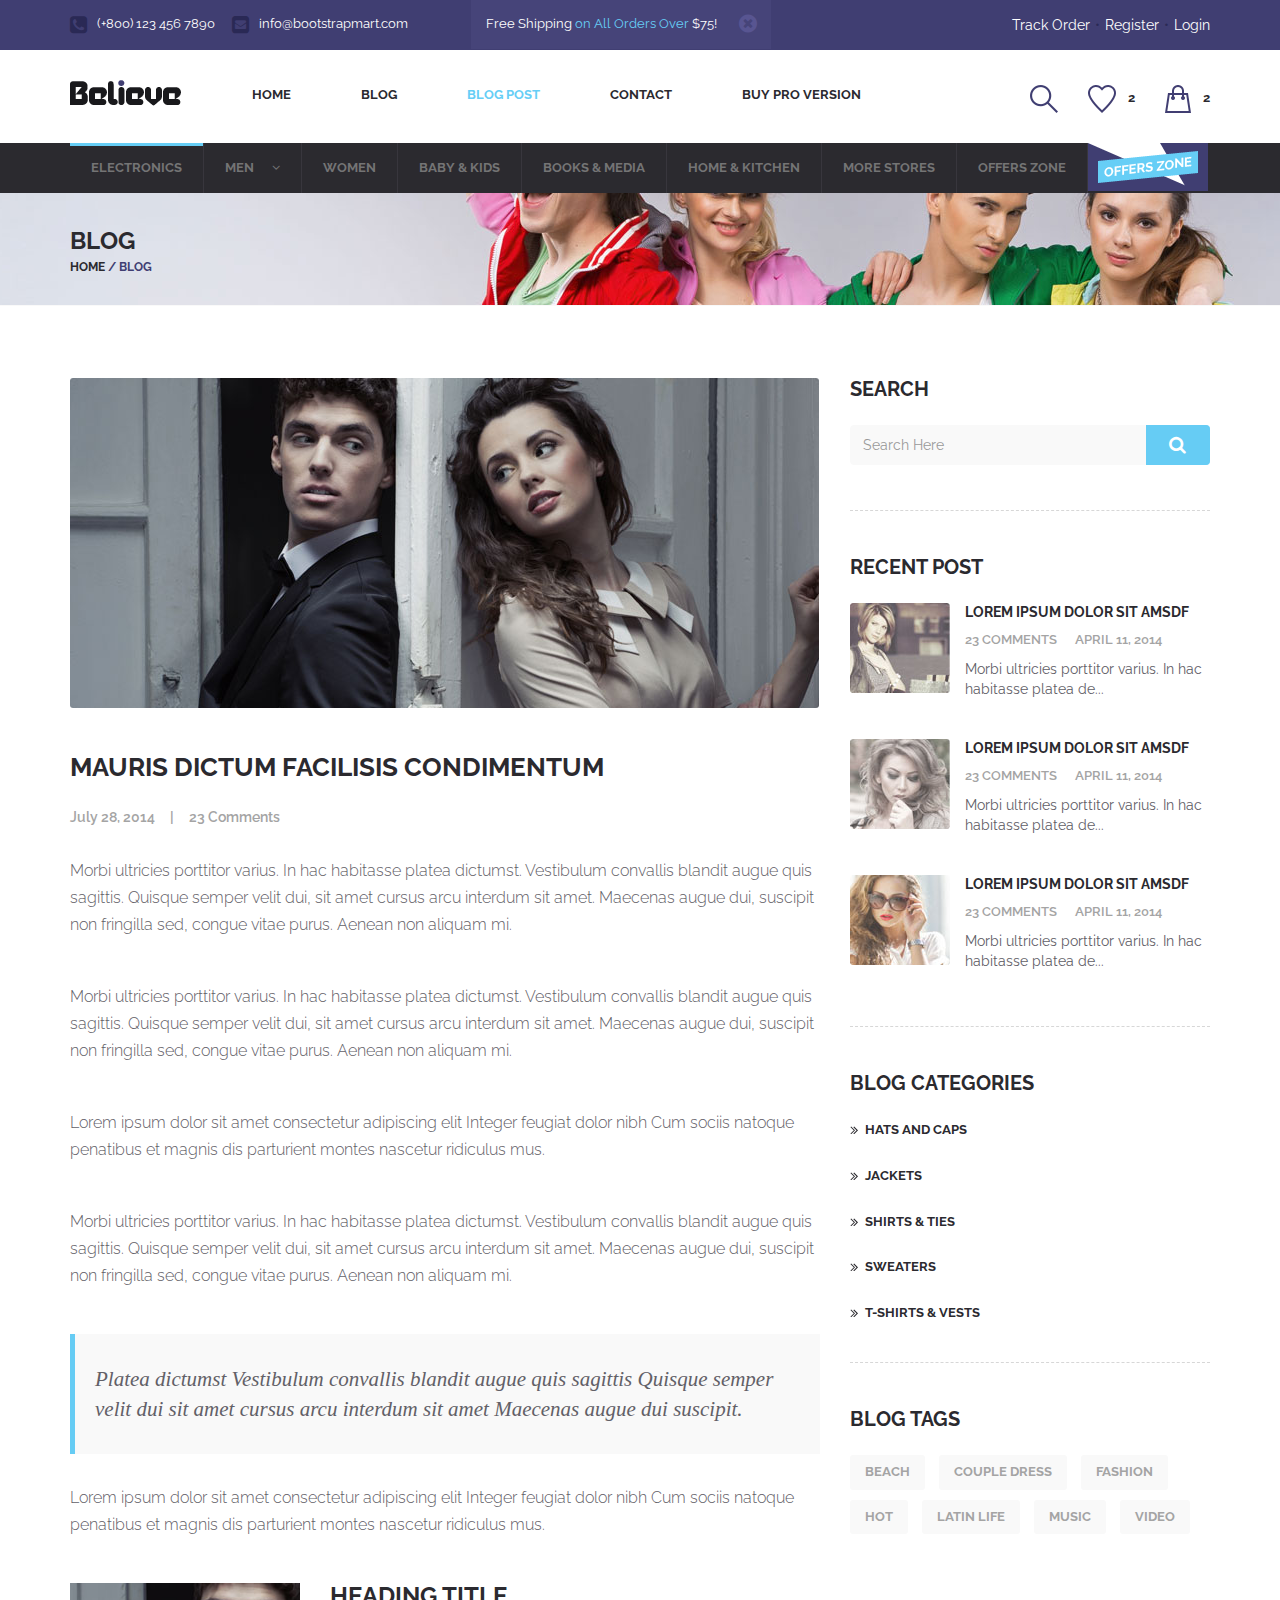
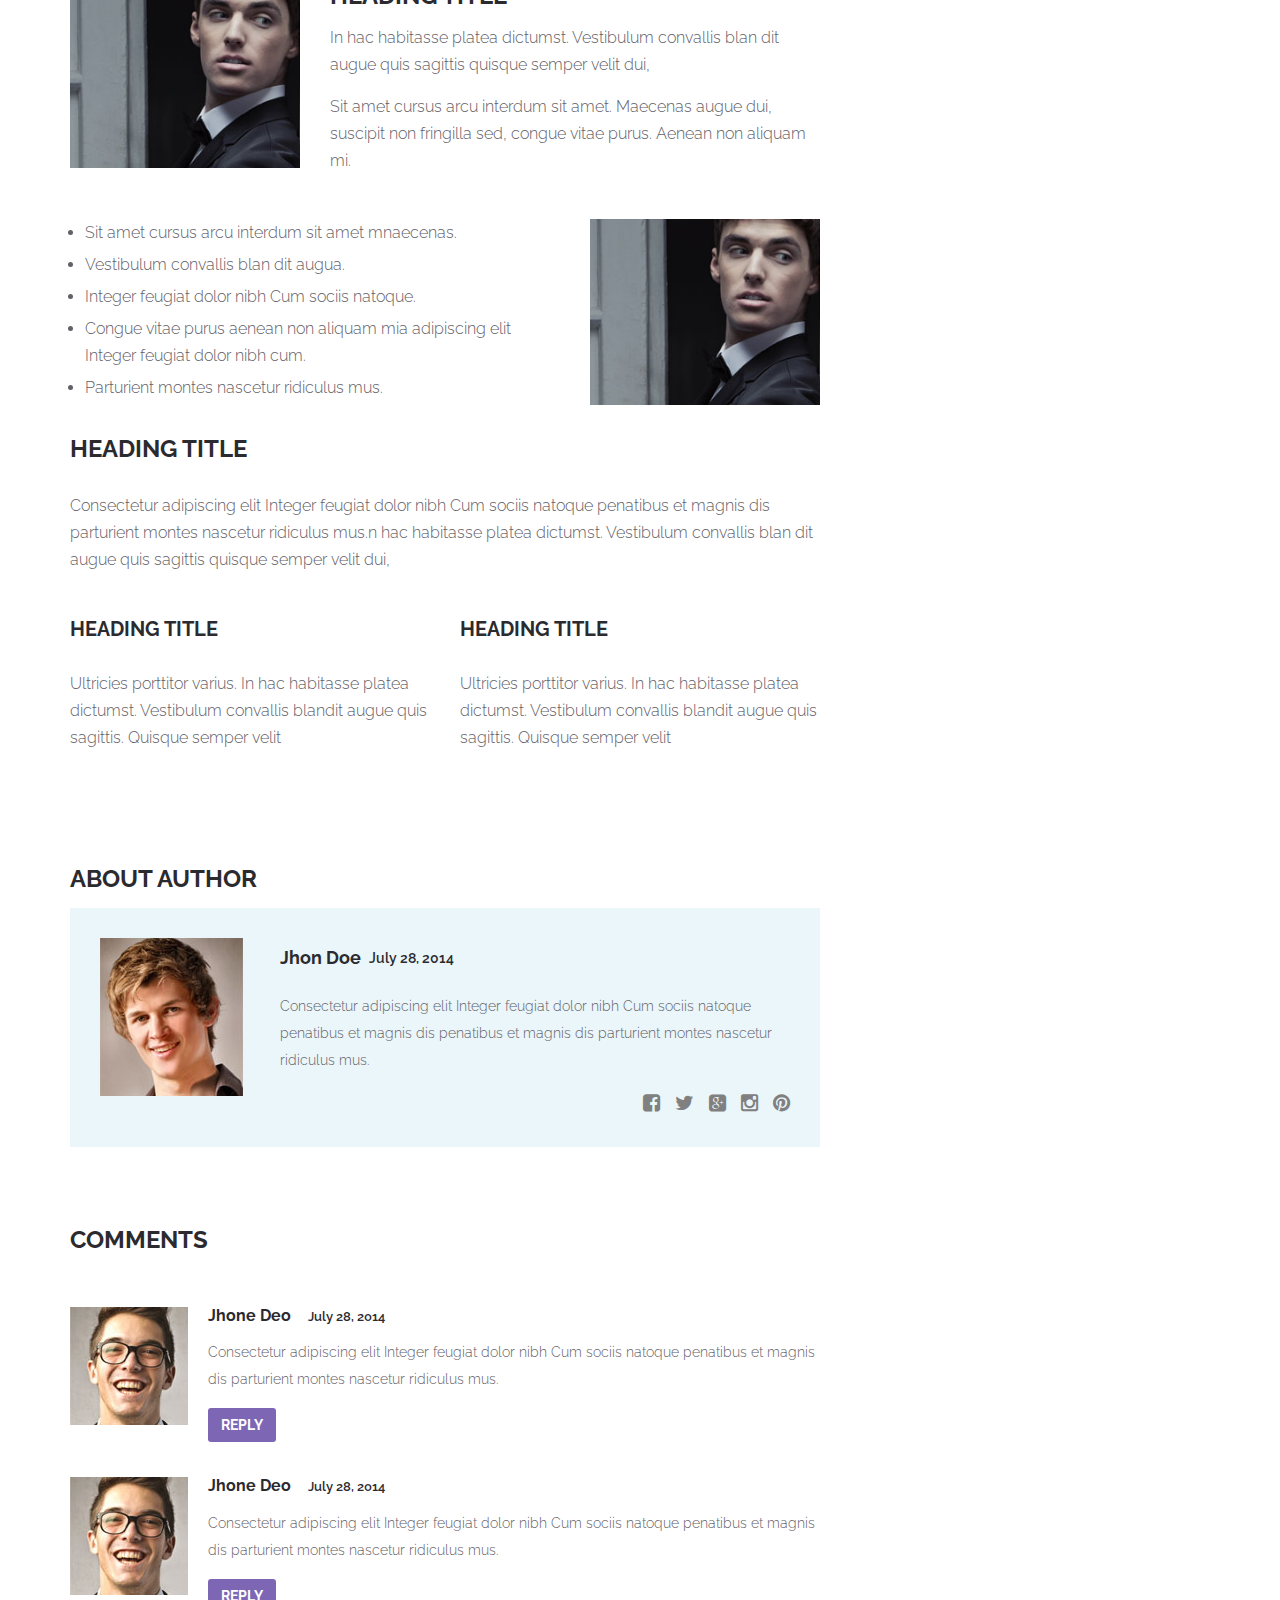
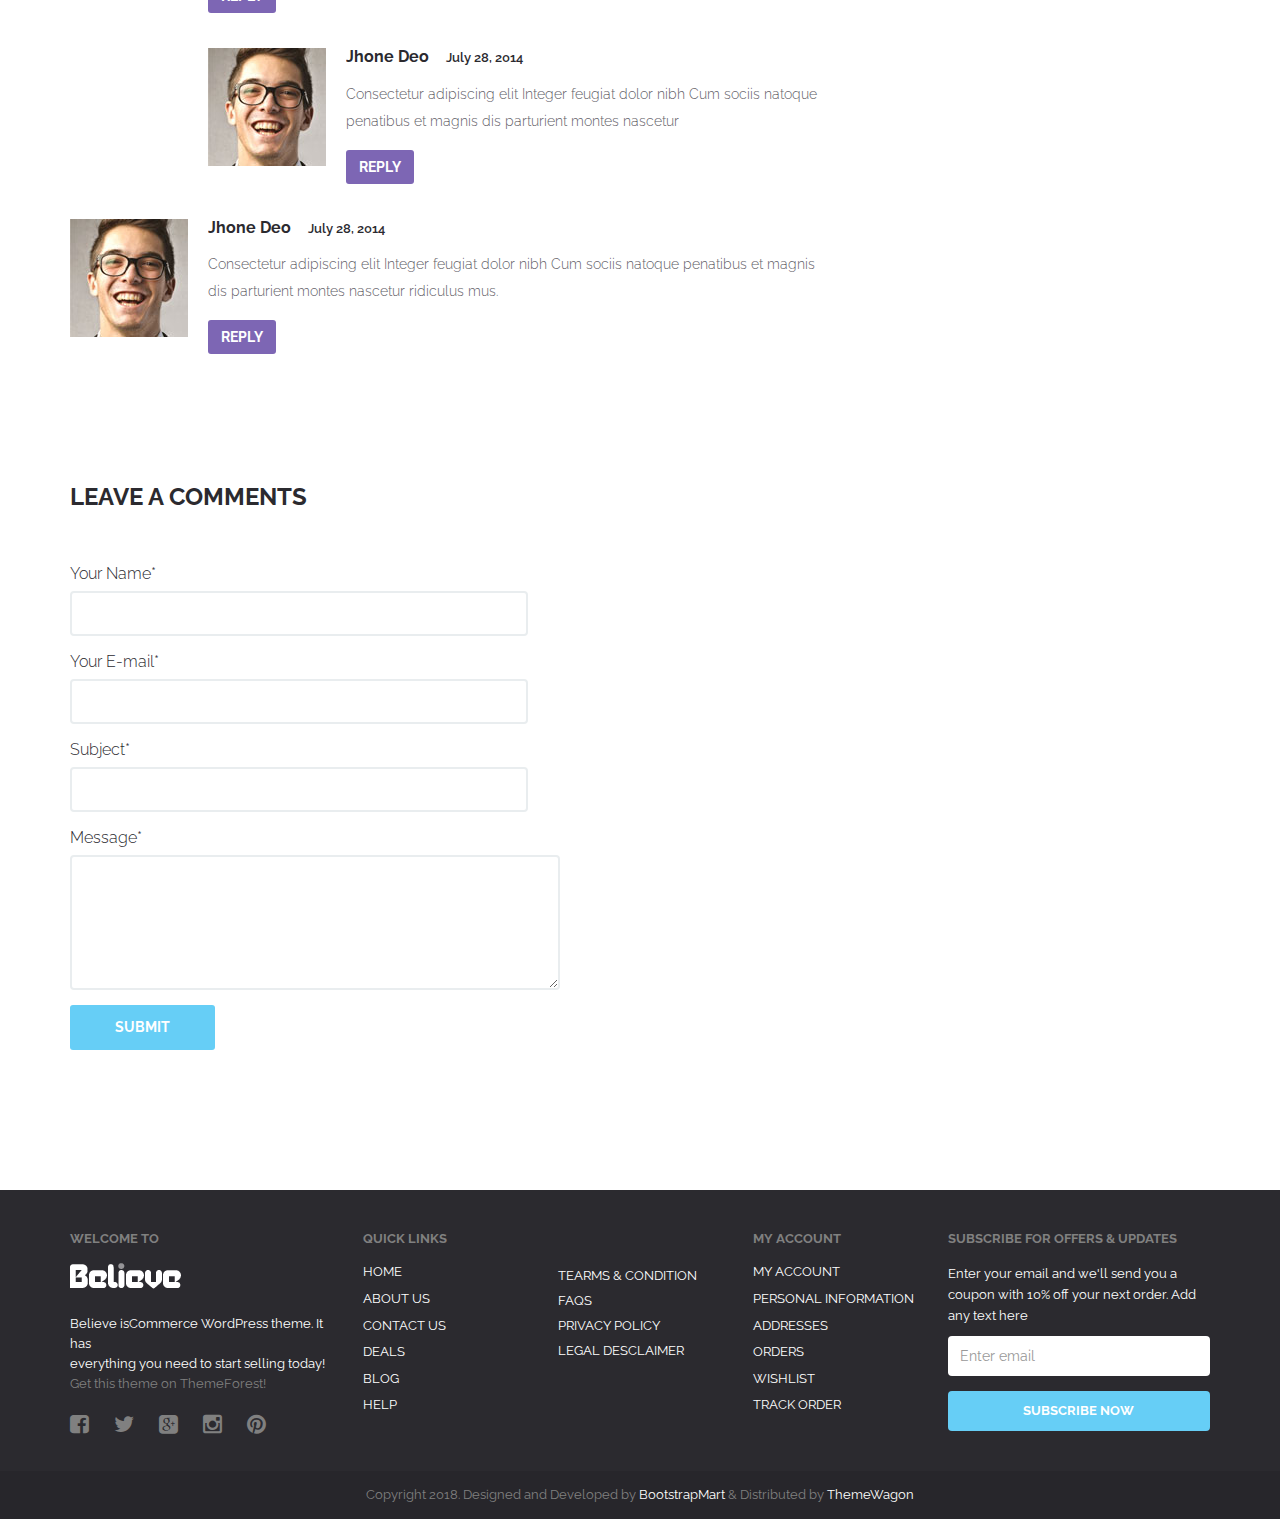
<file: blog-detail.html>
<!DOCTYPE html>
<html lang="en">
  <head>
    <meta charset="utf-8">
    <meta http-equiv="X-UA-Compatible" content="IE=edge">
    <meta name="viewport" content="width=device-width, initial-scale=1">
    <title>Believe</title>

    <!-- fonts -->
    <link href='http://fonts.googleapis.com/css?family=Raleway:400,300,500,600,700' rel='stylesheet' type='text/css'>
    <link href='http://fonts.googleapis.com/css?family=Roboto+Slab:400,700,300' rel='stylesheet' type='text/css'>
    <link href='font-awesome/css/font-awesome.css' rel='stylesheet' type='text/css'>
      
    <!-- Bootstrap -->
    <link href="css/bootstrap.min.css" rel="stylesheet">
    
    <!-- main css -->
    <link href="style.css" rel="stylesheet">
    <link href="responsive.css" rel="stylesheet">
    
    <!-- Slider -->
    <link href="css/owl.carousel.css" rel="stylesheet">
    <link href="css/owl.theme.css" rel="stylesheet">
    <link href="css/owl.transitions.css" rel="stylesheet">
    
    <!-- lightbox -->
    <link href="css/prettyPhoto.css" rel="stylesheet">

    <!-- HTML5 shim and Respond.js for IE8 support of HTML5 elements and media queries -->
    <!-- WARNING: Respond.js doesn't work if you view the page via file:// -->
    <!--[if lt IE 9]>
      <script src="https://oss.maxcdn.com/html5shiv/3.7.2/html5shiv.min.js"></script>
      <script src="https://oss.maxcdn.com/respond/1.4.2/respond.min.js"></script>
    <![endif]-->
  </head>
  <body>

      <div id="wrapper" class="homepage-1"> <!-- wrapper -->
           <div id="header"> <!-- header -->
              <div class="top"> <!-- top -->
                  <div class="container">
                      <ul class="top-support"> 
                          <li><i class="fa fa-phone-square"></i><span>(+800) 123 456 7890</span></li>
                          <li><a href=""><i class="fa fa-envelope-square"></i><span>info@bootstrapmart.com</span></a></li>
                      </ul>
                      <div class="top-offers">
                          <div class="alert alert-warning alert-dismissible fade in offers" role="alert">
                              <button type="button" class="close" data-dismiss="alert" aria-label="Close"><span aria-hidden="true"><i class="fa fa-times-circle"></i></span></button>
                              Free Shipping <a href="">on All Orders Over</a> $75!
                          </div>
                      </div>
                      <div class="top-control">
                          <a href="">Track Order</a><span>•</span><a href="">Register</a><span>•</span><a href="">Login</a>
                      </div>
                      <div class="clearfix"></div>
                      <div class="top-offers show-mobile">
                          <div class="alert alert-warning alert-dismissible fade in offers" role="alert">
                              <button type="button" class="close" data-dismiss="alert" aria-label="Close"><span aria-hidden="true"><i class="fa fa-times-circle"></i></span></button>
                              Free Shipping <a href="">on All Orders Over</a> $75!
                          </div>
                      </div>
                  </div>
              </div> <!-- top -->
              
              <div id="believe-nav"> <!-- Nav -->
                  <div class="container">
                      <div class="min-marg">
                          <nav class="navbar navbar-default">
                              <!-- <div class="container-fluid"> -->
                                  <!-- Brand and toggle get grouped for better mobile display -->
                                  <div class="navbar-header">
                                      <button type="button" class="navbar-toggle collapsed" data-toggle="collapse" data-target="#bs-example-navbar-collapse-1">
                                          <span class="sr-only">Toggle navigation</span>
                                          <span class="icon-bar"></span>
                                          <span class="icon-bar"></span>
                                          <span class="icon-bar"></span>
                                      </button>
                                      <a class="navbar-brand" href="index.html"><img src="images/logo.png" alt=""></a>
                                  </div>

                                  <!-- Collect the nav links, forms, and other content for toggling -->
                                  <div class="collapse navbar-collapse" id="bs-example-navbar-collapse-1">
                                      <ul class="nav navbar-nav">
                                          <li><a href="index.html">Home <span class="sr-only">(current)</span></a></li>
                                          <li><a href="blog.html">Blog</a></li>
                                          <li class="active"><a href="blog-detail.html">Blog Post</a></li>
                                          <li><a href="contact.html">Contact</a></li>
                                          <li><a href="#">Buy Pro Version</a></li>
                                      </ul>
                                     
                                      <ul class="nav navbar-nav navbar-right">
                                          <li class="menu-search-form">
                                              <a href="#" id="open-srch-form"><img src="images/srch.png" alt=""></a>
                                              
                                          </li>
                                          <li><a href="#"><img src="images/pav.png" alt=""><span>2</span></a></li>
                                          <li><a href="#"><img src="images/bag.png" alt=""><span>2</span></a></li>
                                          <li id="open-srch-form-mod">
                                              <div>
                                                  <form class="side-search">
                                                      <div class="input-group">
                                                          <input type="text" class="form-control search-wid" placeholder="Search Here" aria-describedby="basic-addon1">
                                                          <a href="" class="input-group-addon btn-side-serach" id="basic-addon1"><i class="fa fa-search"></i></a>
                                                      </div>
                                                  </form>
                                              </div>
                                          </li>
                                      </ul>
                                     
                                  </div><!-- /.navbar-collapse -->
                              <!--</div> -->
                              
                          </nav>
                      </div>
                      <div class="srch-form">
                          <form class="side-search">
                              <div class="input-group">
                                  <input type="text" class="form-control search-wid" placeholder="Search Here" aria-describedby="basic-addon2">
                                  <a href="" class="input-group-addon btn-side-serach" id="basic-addon2"><i class="fa fa-search"></i></a>
                              </div>
                          </form>
                      </div>
                  </div>
              </div> <!-- Nav -->
              
              <div id="cat-nav">
              <div class="container">
                  <nav class="navbar navbar-default">
                      <!-- <div class="container-fluid"> -->
                      <!-- Brand and toggle get grouped for better mobile display -->
                      <div class="navbar-header">
                          <button type="button" class="navbar-toggle collapsed" data-toggle="collapse" data-target="#cat-nav-mega">
                              <span class="sr-only">Toggle navigation</span>
                              <span class="icon-bar"></span>
                              <span class="icon-bar"></span>
                              <span class="icon-bar"></span>
                          </button>
                      </div>

                      <!-- Collect the nav links, forms, and other content for toggling -->
                      <div class="collapse navbar-collapse" id="cat-nav-mega">
                          <ul class="nav navbar-nav">
                              <li class="active"><a href="index.html">ELECTRONICS </a></li>
                              <li class="dropdown menu-large">
                                  <a href="#" class="dropdown-toggle" data-toggle="dropdown" role="button" aria-expanded="false">MEN <i class="fa fa-angle-down"></i></a>
                                  <ul class="dropdown-menu megamenu" role="menu">
                                      <li>
                                          <div class="">
                                              <div class="mega-sub">
                                                  <div class="mega-sub-title">All Clothing</div>
                                                  <ul>
                                                      <li><a href="">T-Shirts</a></li>
                                                      <li><a href="">Casual & Party Wear Shirts</a></li>
                                                      <li><a href="">Jeans</a></li>
                                                      <li><a href="">Formal Shirts</a></li>
                                                      <li><a href="">Cargos, Shorts & 3/4ths</a></li>
                                                      <li><a href="">Sports Wear</a></li>
                                                      <li><a href="">Trousers</a></li>
                                                      <li><a href="">Suits and Blazers</a></li>
                                                      <li><a href="">Ethnic Wear</a></li>
                                                      <li><a href="">Inner & Sleep Wear</a></li>
                                                      <li><a href="">Accessories</a></li>
                                                  </ul>
                                              </div>
                                              <div class="mega-sub">
                                                  <div class="mega-sub-title">All Footwear</div>
                                                  <ul>
                                                      <li><a href="">Flats</a></li>
                                                      <li><a href="">Heels</a></li>
                                                      <li><a href="">Bellies</a></li>
                                                      <li><a href="">Wedges</a></li>
                                                      <li><a href="">Slippers & Flip- Flop's</a></li>
                                                      <li><a href="">Sports Shoes</a></li>
                                                      <li><a href="">Sports Sandals</a></li>
                                                      <li><a href="">Casual Shoes</a></li>
                                                      <li><a href="">Formal Shoes</a></li>
                                                      <li><a href="">Ethnic</a></li>
                                                      <li><a href="">Boots</a></li>
                                                  </ul>
                                              </div>
                                              <div class="mega-product">
                                                  <div class="mega-sub-title">Featured products</div>
                                                  <div class="row">
                                                      <div class="col-md-6 prdct-grid">
                                                          <div class="product-fade">
                                                              <div class="product-fade-wrap">
                                                                  <div id="product-image10" class="owl-carousel owl-theme">
                                                                      <div class="item"><img src="images/p-9.jpg" alt="" class="img-responsive"></div>
                                                                      <div class="item"><img src="images/p-3.jpg" alt="" class="img-responsive"></div>
                                                                      <div class="item"><img src="images/p-4.jpg" alt="" class="img-responsive"></div>
                                                                      <div class="item"><img src="images/p-5.jpg" alt="" class="img-responsive"></div>
                                                                      <div class="item"><img src="images/p-2.jpg" alt="" class="img-responsive"></div>
                                                                  </div>
                                                                  <div class="product-fade-ct">
                                                                      <div class="product-fade-control">
                                                                          <div class="to-left">
                                                                              <a href=""><i class="fa fa-heart"></i></a>
                                                                              <a href=""><i class="fa fa-retweet"></i></a>
                                                                              <a href=""><i class="fa fa-search"></i></a>
                                                                          </div>
                                                                          <div class="to-right">
                                                                              <div id="product-control10" class="owl-carousel owl-theme">
                                                                                  <div class="item"><div class="bullets"></div></div>
                                                                                  <div class="item"><div class="bullets"></div></div>
                                                                                  <div class="item"><div class="bullets"></div></div>
                                                                                  <div class="item"><div class="bullets"></div></div>
                                                                              </div>
                                                                          </div>
                                                                          <div class="clearfix"></div>
                                                                          <a href="" class="btn btn-to-cart"><span class="bag"></span><span>Add To cart</span><div class="clearfix"></div></a>
                                                                      </div>
                                                                  </div>
                                                              </div>
                                                          </div>
                                                          <div class="product-name">
                                                              Striped Men's Round Neck T-Shirt
                                                          </div>
                                                          <div class="star-1"></div>
                                                          <div class="product-price">
                                                              <span>$19.00</span> $15.00
                                                          </div>
                                                      </div>
                                                      <div class="col-md-6 prdct-grid">
                                                          <div class="product-fade">
                                                              <div class="product-fade-wrap">
                                                                  <div id="product-image11" class="owl-carousel owl-theme">
                                                                      <div class="item"><img src="images/p-1.jpg" alt="" class="img-responsive"></div>
                                                                      <div class="item"><img src="images/p-3.jpg" alt="" class="img-responsive"></div>
                                                                      <div class="item"><img src="images/p-4.jpg" alt="" class="img-responsive"></div>
                                                                      <div class="item"><img src="images/p-5.jpg" alt="" class="img-responsive"></div>
                                                                      <div class="item"><img src="images/p-1.jpg" alt="" class="img-responsive"></div>
                                                                  </div>
                                                                  <div class="product-fade-ct">
                                                                      <div class="product-fade-control">
                                                                          <div class="to-left">
                                                                              <a href=""><i class="fa fa-heart"></i></a>
                                                                              <a href=""><i class="fa fa-retweet"></i></a>
                                                                              <a href=""><i class="fa fa-search"></i></a>
                                                                          </div>
                                                                          <div class="to-right">
                                                                              <div id="product-control11" class="owl-carousel owl-theme">
                                                                                  <div class="item"><div class="bullets"></div></div>
                                                                                  <div class="item"><div class="bullets"></div></div>
                                                                                  <div class="item"><div class="bullets"></div></div>
                                                                                  <div class="item"><div class="bullets"></div></div>
                                                                              </div>
                                                                          </div>
                                                                          <div class="clearfix"></div>
                                                                          <a href="" class="btn btn-to-cart"><span class="bag"></span><span>Add To cart</span><div class="clearfix"></div></a>
                                                                      </div>
                                                                  </div>
                                                              </div>
                                                          </div>
                                                          <div class="product-name">
                                                              Striped Men's Round Neck T-Shirt
                                                          </div>
                                                          <div class="star-1"></div>
                                                          <div class="product-price">
                                                              <span>$19.00</span> $15.00
                                                          </div>
                                                      </div>
                                                  </div>
                                              </div>
                                              <div class="mega-offers">
                                                  <a href=""><img src="images/mega-offers.jpg" class="img-responsive" alt=""></a>
                                              </div>
                                              <div class="clearfix"></div>
                                          </div>
                                      </li>
                                  </ul>
                              </li>
                              <li><a href="blog.html">WOMEN </a></li>
                              <li><a href="contact.html">BABY & KIDS </a></li>
                              <li><a href="contact.html">BOOKS & MEDIA </a></li>
                              <li><a href="contact.html">HOME & KITCHEN </a></li>
                              <li><a href="contact.html">MORE STORES </a></li>
                              <li><a href="contact.html">OFFERS ZONE </a></li>
                              <li class="cat-img-off"><img src="images/offers.png" alt="off"></li>
                          </ul>
                           
                      </div><!-- /.navbar-collapse -->
                      <!--</div> -->
                  </nav>
              </div>
              </div>
              
          </div> <!-- header -->
          
          <div id="content"> <!-- Content -->
              <div class="page-title">
                  <div class="container">
                      <div class="page-title-inner">
                          <h3>Blog</h3>
                          <div class="breadcumb"> <a href="">Home</a><span> / </span><span>Blog</span></div>
                          <div class="clearfix"></div>
                      </div>
                  </div>
              </div>
              <div class="container">
                  <div class="blog">
                      <div class="row">
                          <div class="col-md-8 blog-content detail">
                              <div class="row">
                                  <div class="col-md-12 blog-block">
                                      <div class="blog-image">
                                          <img src="images/blog-1.jpg" alt="" class="img-responsive">
                                      </div>
                                      <h3 class="blog-post-title">Mauris dictum facilisis condimentum</h3>
                                      <div class="blog-meta">July 28, 2014<span>|</span><a href="#comment-sec">23 Comments</a></div>
                                      <p>
                                          Morbi ultricies porttitor varius. In hac habitasse platea dictumst. Vestibulum convallis blandit augue quis sagittis. Quisque semper velit dui, sit amet cursus arcu interdum sit amet. Maecenas augue dui, suscipit non fringilla sed, congue vitae purus. Aenean non aliquam mi.
                                      </p>
                                      <p>
                                          Morbi ultricies porttitor varius. In hac habitasse platea dictumst. Vestibulum convallis blandit augue quis sagittis. Quisque semper velit dui, sit amet cursus arcu interdum sit amet. Maecenas augue dui, suscipit non fringilla sed, congue vitae purus. Aenean non aliquam mi.
                                      </p>
                                      <p>
                                          Lorem ipsum dolor sit amet consectetur adipiscing elit Integer feugiat dolor nibh Cum sociis natoque penatibus et magnis dis parturient montes nascetur ridiculus mus.
                                      </p>
                                      <p>
                                          Morbi ultricies porttitor varius. In hac habitasse platea dictumst. Vestibulum convallis blandit augue quis sagittis. Quisque semper velit dui, sit amet cursus arcu interdum sit amet. Maecenas augue dui, suscipit non fringilla sed, congue vitae purus. Aenean non aliquam mi.
                                      </p>
                                      
                                      <blockquote>
                                          Platea dictumst Vestibulum convallis blandit augue quis sagittis Quisque semper velit dui sit amet cursus arcu interdum sit amet Maecenas augue dui suscipit.
                                      </blockquote>
                                      
                                      <p>
                                          Lorem ipsum dolor sit amet consectetur adipiscing elit Integer feugiat dolor nibh Cum sociis natoque penatibus et magnis dis parturient montes nascetur ridiculus mus.
                                      </p>
                                      <div class="row align-left">
                                          <div class="col-md-4">
                                              <img src="images/al-left.jpg" class="img-responsive" alt="">
                                          </div>
                                          <div class="col-md-8">
                                              <h3 class="sub-title">Heading title</h3>
                                              <p>In hac habitasse platea dictumst. Vestibulum convallis blan dit augue quis sagittis quisque semper velit dui,</p>
                                              <p>Sit amet cursus arcu interdum sit amet. Maecenas augue dui, suscipit non fringilla sed, congue vitae purus. Aenean non aliquam mi.</p>
                                          </div>
                                      </div>
                                      <div class="row align-right">
                                          
                                          <div class="col-md-8">
                                              <ul class="base-list">
                                                  <li>Sit amet cursus arcu interdum sit amet mnaecenas. </li>
                                                  <li>Vestibulum convallis blan dit augua.</li>
                                                  <li>Integer feugiat dolor nibh Cum sociis natoque.</li>
                                                  <li>Congue vitae purus aenean non aliquam mia adipiscing elit Integer feugiat dolor nibh cum.</li>
                                                  <li>Parturient montes nascetur ridiculus mus.</li>
                                              </ul>
                                          </div>
                                          <div class="col-md-4">
                                              <img src="images/al-left.jpg" class="img-responsive" alt="">
                                          </div>
                                      </div>
                                      
                                      <div class="row full-text">
                                          <div class="col-md-12">
                                              <h3 class="sub-title">Heading title</h3>
                                              <p>Consectetur adipiscing elit Integer feugiat dolor nibh Cum sociis natoque penatibus et magnis dis parturient montes nascetur ridiculus mus.n hac habitasse platea dictumst. Vestibulum convallis blan dit augue quis sagittis quisque semper velit dui,</p>
                                          </div>
                                      </div>
                                      
                                      <div class="row">
                                          <div class="col-md-6">
                                              <h3 class="sub-title-lvl-2">Heading title</h3>
                                              <p>Ultricies porttitor varius. In hac habitasse platea dictumst. Vestibulum convallis blandit augue quis sagittis. Quisque semper velit</p>
                                          </div>
                                          <div class="col-md-6">
                                              <h3 class="sub-title-lvl-2">Heading title</h3>
                                              <p>Ultricies porttitor varius. In hac habitasse platea dictumst. Vestibulum convallis blandit augue quis sagittis. Quisque semper velit</p>
                                          </div>
                                      </div>
                                      
                                      <h3 class="sub-title author">About Author</h3>
                                      <div class="author-block">
                                          <div class="row">
                                              <div class="col-md-3">
                                                  <img src="images/author.jpg" alt="" class="img-responsive">
                                              </div>
                                              <div class="col-md-9">
                                                  <div class="author-name">
                                                      <h3>
                                                          Jhon Doe
                                                      </h3>
													  <div class="author-date">
														  July 28, 2014 
													  </div>
                                                      
                                                      <div class="clearfix"></div>
                                                  </div>
                                                  
                                                  <p>Consectetur adipiscing elit Integer feugiat dolor nibh Cum sociis natoque penatibus et magnis dis penatibus et magnis dis parturient montes nascetur ridiculus mus.</p>
												  <ul class="ft-soc clearfix">
													  <li><a href=""><i class="fa fa-facebook-square"></i></a></li>
													  <li><a href=""><i class="fa fa-twitter"></i></a></li>
													  <li><a href=""><i class="fa fa-google-plus-square"></i></a></li>
													  <li><a href=""><i class="fa fa-instagram"></i></a></li>
													  <li><a href=""><i class="fa fa-pinterest"></i></a></li>
												  </ul>
                                              </div>
                                          </div>
                                      </div>
                                      
                                      <h3 class="sub-title comment">Comments</h3>
                                      <div id="comment-sec">
                                          <div class="media">
                                              <div class="media-left">
                                                  <a href="#">
                                                      <img src="images/comment.jpg" alt="" class="media-object">
                                                  </a>
                                              </div>
                                              <div class="media-body">
                                                  <h4 class="media-heading">Jhone Deo <span>July 28, 2014 </span></h4>
                                                  <p>Consectetur adipiscing elit Integer feugiat dolor nibh Cum sociis natoque penatibus et magnis dis parturient montes nascetur ridiculus mus.</p>
                                                  <a href="" class="btn btn-purple">Reply</a>
                                                  <div class="clearfix"></div>
                                              </div>
                                          </div>
                                          <div class="media">
                                              <div class="media-left">
                                                  <a href="#">
                                                      <img src="images/comment.jpg" alt="" class="media-object">
                                                  </a>
                                              </div>
                                              <div class="media-body">
                                                  <h4 class="media-heading">Jhone Deo <span>July 28, 2014 </span></h4>
                                                  <p>Consectetur adipiscing elit Integer feugiat dolor nibh Cum sociis natoque penatibus et magnis dis parturient montes nascetur ridiculus mus.</p>
                                                  <a href="" class="btn btn-purple">Reply</a>
                                                  <div class="clearfix"></div>
                                                  <div class="media">
                                                      <div class="media-left">
                                                          <a href="#">
                                                              <img src="images/comment.jpg" alt="" class="media-object">
                                                          </a>
                                                      </div>
                                                      <div class="media-body">
                                                          <h4 class="media-heading">Jhone Deo <span>July 28, 2014 </span></h4>
                                                          <p>Consectetur adipiscing elit Integer feugiat dolor nibh Cum sociis natoque penatibus et magnis dis parturient montes nascetur</p>
                                                          <a href="" class="btn btn-purple">Reply</a>
                                                          <div class="clearfix"></div>
                                                      </div>
                                                  </div>
                                              </div>
                                          </div>
                                          <div class="media">
                                              <div class="media-left">
                                                  <a href="#">
                                                      <img src="images/comment.jpg" alt="" class="media-object">
                                                  </a>
                                              </div>
                                              <div class="media-body">
                                                  <h4 class="media-heading">Jhone Deo <span>July 28, 2014 </span></h4>
                                                  <p>Consectetur adipiscing elit Integer feugiat dolor nibh Cum sociis natoque penatibus et magnis dis parturient montes nascetur ridiculus mus.</p>
                                                  <a href="" class="btn btn-purple">Reply</a>
                                                  <div class="clearfix"></div>
                                              </div>
                                          </div>
                                      </div>
                                      
                                      <h3 class="sub-title comment">Leave a Comments</h3>
                                      <div class="row">
                                          <div class="col-md-8">
                                              <form class="comment-form">
                                                  <div class="form-group">
                                                      <label for="name">Your Name*</label>
                                                      <input type="text" class="form-control" id="name" placeholder="">
                                                  </div>

                                                  <div class="form-group">
                                                      <label for="email">Your E-mail*</label>
                                                      <input type="email" class="form-control" id="email" placeholder="">
                                                  </div>

                                                  <div class="form-group">
                                                      <label for="subject">Subject*</label>
                                                      <input type="text" class="form-control" id="subject" placeholder="">
                                                  </div>

                                                  <div class="form-group">
                                                      <label for="message">Message*</label>
                                                      <textarea class="form-control" id="message"></textarea>
                                                  </div>

                                                  <button type="submit" class="btn btn-blue">Submit</button>
                                              </form>
                                          </div>
                                          
                                      </div>
                                  </div>
                              </div>
                              
                          </div>
                          <div class="col-md-4 sidebar">
                              <div class="sidebar-inner">
                                  <div class="search-widget">
                                      <h4>Search</h4>
                                      <form class="side-search">
                                          <div class="input-group">
                                              <input type="text" class="form-control search-wid" placeholder="Search Here" aria-describedby="basic-addon3">
                                              <a href="" class="input-group-addon btn-side-serach" id="basic-addon3"><i class="fa fa-search"></i></a>
                                          </div>
                                      </form>
                                  </div>
                                  <div class="side-recent">
                                      <h4>Recent Post</h4>
                                      <div class="side-recent-ct">
                                          <div class="row">
                                              <div class="col-md-4">
                                                  <a href=""><img src="images/rec-blog-1.jpg" alt=""></a>
                                              </div>
                                              <div class="col-md-8">
                                                  <h5><a href="">Lorem ipsum dolor sit amsdf</a></h5>
                                                  <div class="meta"><a href="">23 Comments</a> April 11, 2014</div>
												  <p>Morbi ultricies porttitor varius. In hac habitasse platea de...</p>
                                              </div>
                                          </div>
                                      </div>
                                      <div class="side-recent-ct">
                                          <div class="row">
                                              <div class="col-md-4">
                                                  <a href=""><img src="images/rec-blog-2.jpg" alt=""></a>
                                              </div>
                                              <div class="col-md-8">
                                                  <h5><a href="">Lorem ipsum dolor sit amsdf</a></h5>
                                                  <div class="meta"><a href="">23 Comments</a> April 11, 2014</div>
												  <p>Morbi ultricies porttitor varius. In hac habitasse platea de...</p>
                                              </div>
                                          </div>
                                      </div>
                                      <div class="side-recent-ct">
                                          <div class="row">
                                              <div class="col-md-4">
                                                  <a href=""><img src="images/rec-blog-3.jpg" alt=""></a>
                                              </div>
                                              <div class="col-md-8">
                                                  <h5><a href="">Lorem ipsum dolor sit amsdf</a></h5>
                                                  <div class="meta"><a href="">23 Comments</a> April 11, 2014</div>
												  <p>Morbi ultricies porttitor varius. In hac habitasse platea de...</p>
                                              </div>
                                          </div>
                                      </div>
                                  </div>

                                  
                                  <div class="blog-side-cat">
                                      <h4>Blog Categories</h4>
                                      <ul class="blog-cat-list">
                                          <li><a href="">Hats and Caps</a></li>
                                          <li><a href="">Jackets</a></li>
                                          <li><a href="">Shirts & Ties</a></li>
                                          <li><a href="">Sweaters</a></li>
                                          <li><a href="">T-Shirts & Vests</a></li>
                                          
                                      </ul>
                                  </div>
                                  <div class="blog-side-tag">
                                      <h4>Blog Tags</h4>
                                      <a href="">Beach</a>
                                      <a href="">Couple Dress</a>
                                      <a href="">Fashion</a>
                                      <a href="">Hot</a>
                                      <a href="">Latin Life</a>
                                      <a href="">Music</a>
                                      <a href="">Video</a>
                                  </div>
                              </div>
                          </div>
                      </div>
                  </div>
              </div>

          </div> <!-- Content -->
          
          
          <div id="footer"><!-- Footer -->
              <div class="footer-widget">
                  <div class="container">
                      <div class="row">
                          <div class="col-md-3">
                              <div class="text-widget">
                                  <div class="wid-title">Welcome to</div>
                                  <img src="images/logo-white.png" alt="ft-logo">
                                  <p>
                                      Believe isCommerce WordPress theme. It has<br/>everything you need to start selling today! <a href="">Get this theme on ThemeForest!</a>
                                  </p>
                                  <ul class="ft-soc clearfix">
                                      <li><a href=""><i class="fa fa-facebook-square"></i></a></li>
                                      <li><a href=""><i class="fa fa-twitter"></i></a></li>
                                      <li><a href=""><i class="fa fa-google-plus-square"></i></a></li>
                                      <li><a href=""><i class="fa fa-instagram"></i></a></li>
                                      <li><a href=""><i class="fa fa-pinterest"></i></a></li>
                                  </ul>
                                  <div class="clearfix"></div>
                              </div>
                          </div>
                          <div class="col-md-2">
                              <div class="quick-links">
                                  <div class="wid-title">Quick Links</div>
                                  <ul>
                                      <li><a href="index.html">Home</a></li>
                                      <li><a href="#">About US</a></li>
                                      <li><a href="contact.html">contact US</a></li>
                                      <li><a href="#">deals</a></li>
                                      <li><a href="blog.html">blog</a></li>
                                      <li><a href="#">help</a></li>
                                  </ul>
                              </div>
                          </div>
                          <div class="col-md-2">
                              <div class="term">
                                  <div class="wid-title">&nbsp;</div>
                                  <p>
                                      <a href="#">Tearms & condition</a><br/>
                                      <a href="#">FAQs</a><br/>
                                      <a href="#">Privacy Policy</a><br/>
                                      <a href="#">Legal Desclaimer</a><br/>
                                  </p>
                              </div>
                          </div>
                          <div class="col-md-2">
                              <div class="quick-links">
                                  <div class="wid-title">My Account</div>
                                  
                                  <ul>
                                      <li><a href="#">My Account</a></li>
                                      <li><a href="#">Personal Information</a></li>
                                      <li><a href="#">Addresses</a></li>
                                      <li><a href="#">Orders</a></li>
                                      <li><a href="#">Wishlist</a></li>
                                      <li><a href="#">track order</a></li>
                                  </ul>
                              </div>
                          </div>
                          <div class="col-md-3">
                              <div class="subscribe">
                                  <div class="wid-title">Subscribe for OFFERS & UPDATES</div>
                                  <p>
                                      Enter your email and we'll send you a coupon
                                      with 10% off your next order. Add any text here
                                  </p>
                                  <form>
                                      <div class="form-group">
                                          <input type="email" class="form-control" id="exampleInputEmail1" placeholder="Enter email">
                                      </div>
                                      <button type="submit" class="btn btn-default">Subscribe Now</button>
                                  </form>
                              </div>
                          </div>
                      </div>
                  </div>
              </div>
              <div class="footer-text">
                  <div class="container">
                      <p>Copyright 2018. Designed and Developed by <a href="https://bootstrapmart.com/">BootstrapMart </a> &amp; Distributed by <a href="https://themewagon.com/">ThemeWagon</a></p>
                  </div>
              </div>
          </div><!-- Footer -->
      </div> <!-- wrapper -->

    <!-- jQuery (necessary for Bootstrap's JavaScript plugins) -->
    <script src="js/library.js"></script>
    <!-- Include all compiled plugins (below), or include individual files as needed -->
    <script src="js/bootstrap.min.js"></script>
    <script src="js/owl.carousel.min.js"></script>
    <script src="js/ui.js"></script>
    <script src="js/jquery.raty.js"></script>
    <script src="js/jquery.prettyPhoto.js"></script>
    <script src="js/jquery.selectbox-0.2.js"></script>
    <script src="js/theme-script.js"></script>
  </body>
</html>
</file>
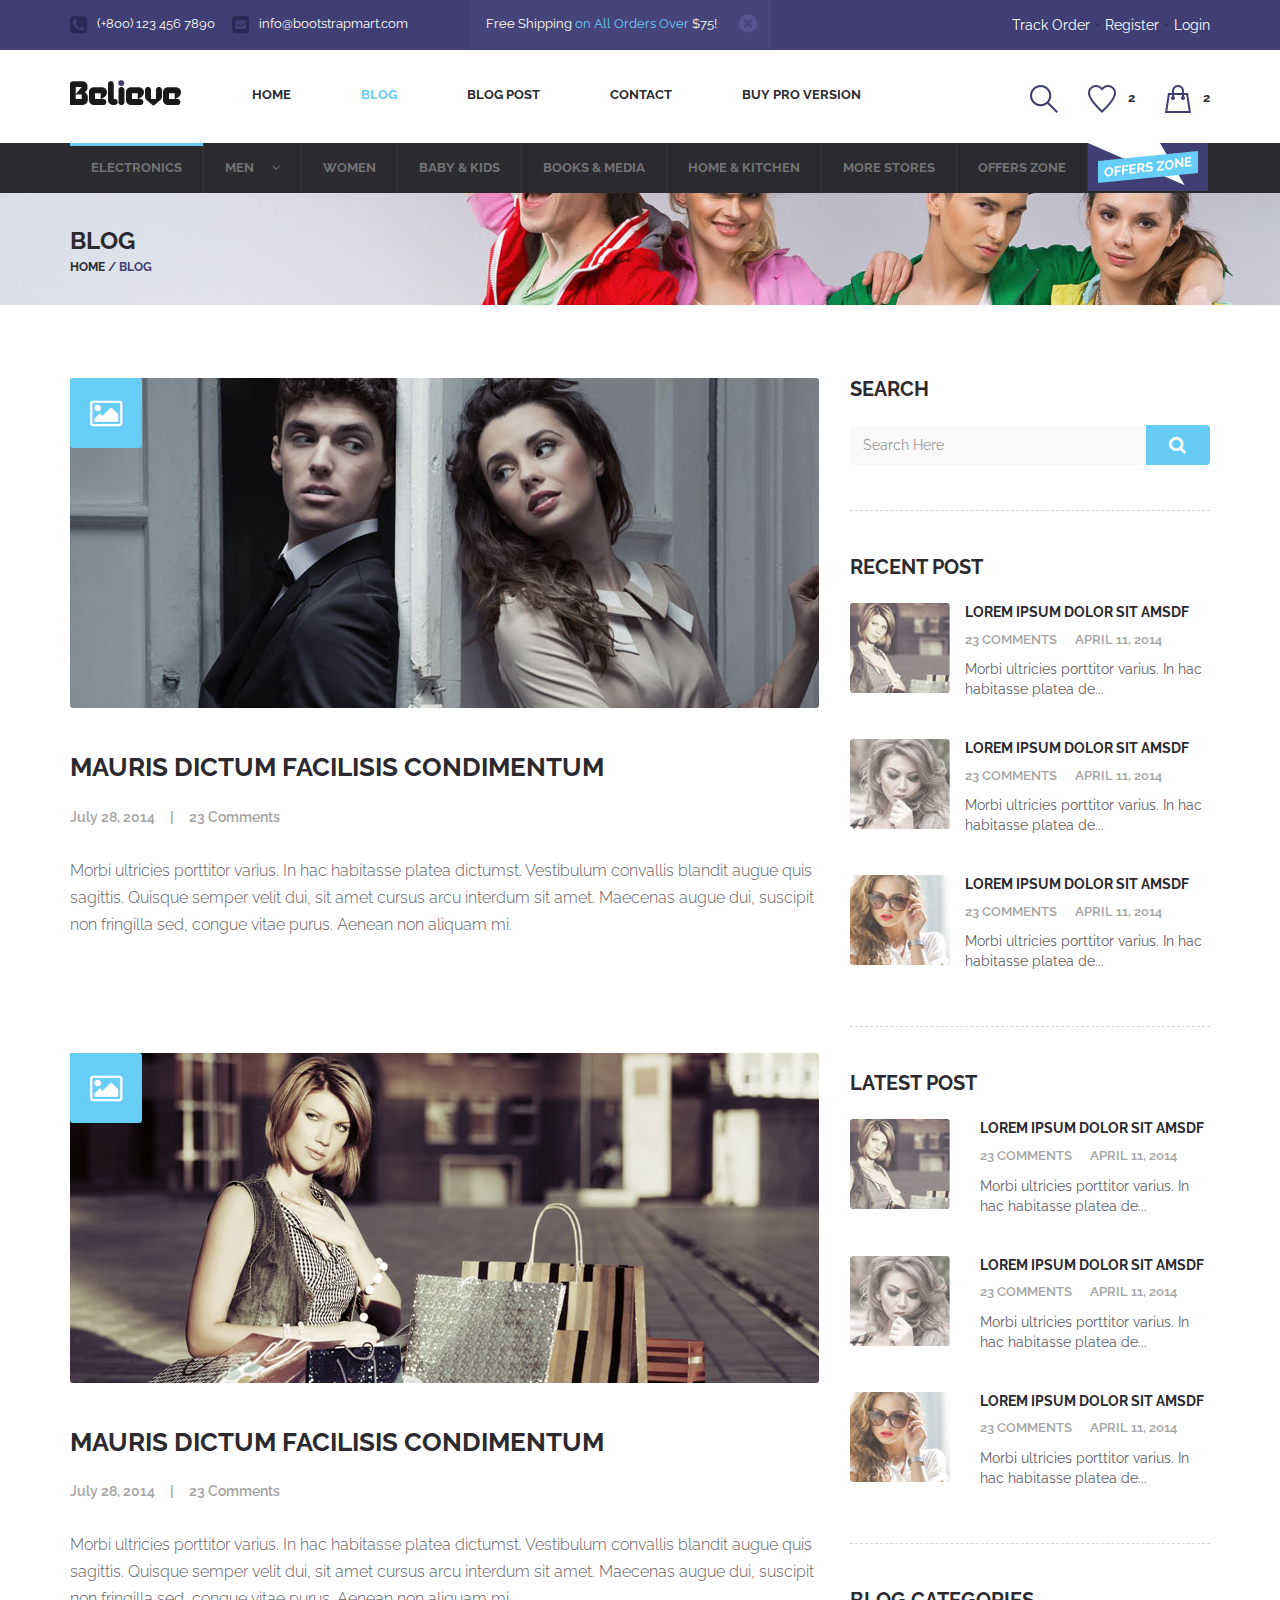
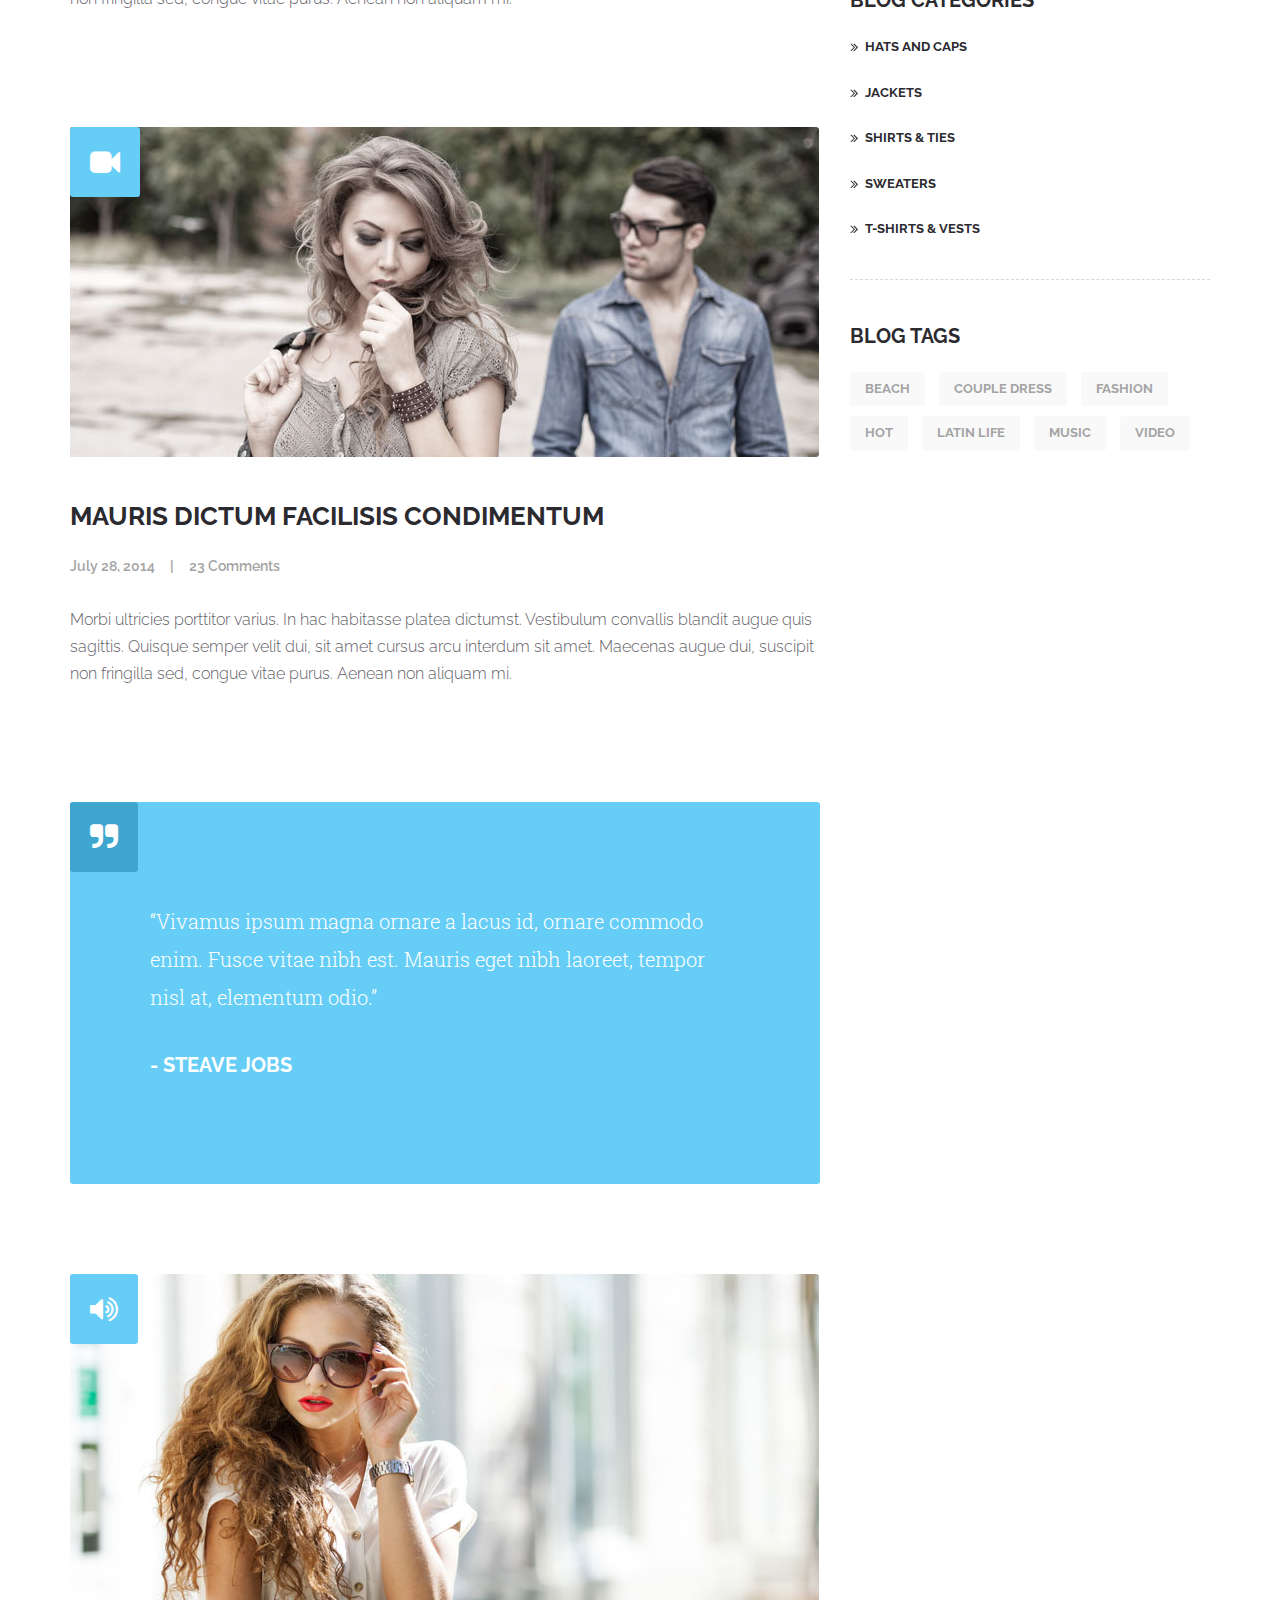
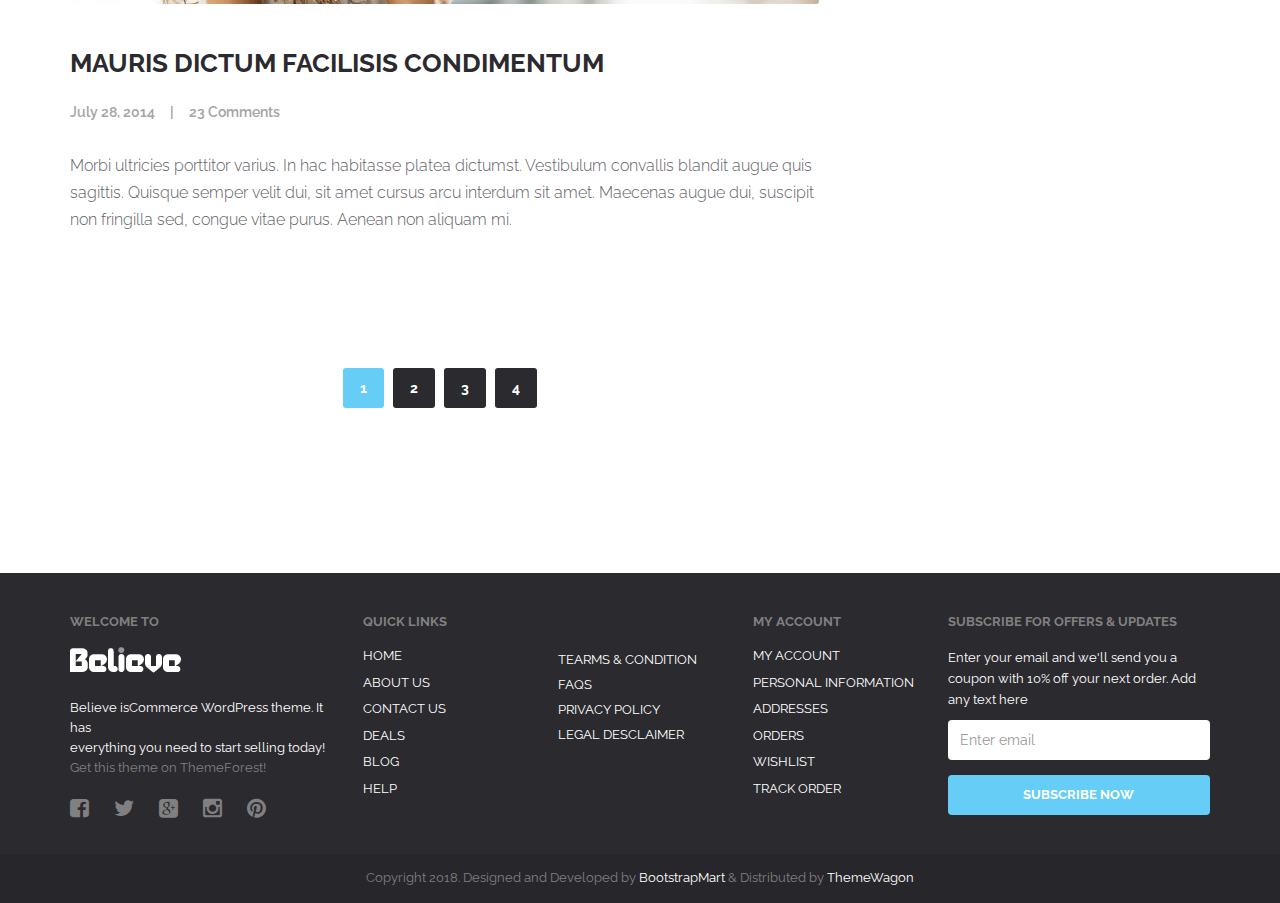
<file: blog.html>
<!DOCTYPE html>
<html lang="en">
  <head>
    <meta charset="utf-8">
    <meta http-equiv="X-UA-Compatible" content="IE=edge">
    <meta name="viewport" content="width=device-width, initial-scale=1">
    <title>Believe</title>

    <!-- fonts -->
    <link href='http://fonts.googleapis.com/css?family=Raleway:400,300,500,600,700' rel='stylesheet' type='text/css'>
    <link href='http://fonts.googleapis.com/css?family=Roboto+Slab:400,700,300' rel='stylesheet' type='text/css'>
    <link href='font-awesome/css/font-awesome.css' rel='stylesheet' type='text/css'>
      
    <!-- Bootstrap -->
    <link href="css/bootstrap.min.css" rel="stylesheet">
    
    <!-- main css -->
    <link href="style.css" rel="stylesheet">
    <link href="responsive.css" rel="stylesheet">
    
    <!-- Slider -->
    <link href="css/owl.carousel.css" rel="stylesheet">
    <link href="css/owl.theme.css" rel="stylesheet">
    <link href="css/owl.transitions.css" rel="stylesheet">
      
    <!-- lightbox -->
    <link href="css/prettyPhoto.css" rel="stylesheet">

    <!-- HTML5 shim and Respond.js for IE8 support of HTML5 elements and media queries -->
    <!-- WARNING: Respond.js doesn't work if you view the page via file:// -->
    <!--[if lt IE 9]>
      <script src="https://oss.maxcdn.com/html5shiv/3.7.2/html5shiv.min.js"></script>
      <script src="https://oss.maxcdn.com/respond/1.4.2/respond.min.js"></script>
    <![endif]-->
  </head>
  <body>

      <div id="wrapper" class="homepage-1"> <!-- wrapper -->
          <div id="header"> <!-- header -->
              <div class="top"> <!-- top -->
                  <div class="container">
                      <ul class="top-support"> 
                          <li><i class="fa fa-phone-square"></i><span>(+800) 123 456 7890</span></li>
                          <li><a href=""><i class="fa fa-envelope-square"></i><span>info@bootstrapmart.com</span></a></li>
                      </ul>
                      <div class="top-offers">
                          <div class="alert alert-warning alert-dismissible fade in offers" role="alert">
                              <button type="button" class="close" data-dismiss="alert" aria-label="Close"><span aria-hidden="true"><i class="fa fa-times-circle"></i></span></button>
                              Free Shipping <a href="">on All Orders Over</a> $75!
                          </div>
                      </div>
                      <div class="top-control">
                          <a href="">Track Order</a><span>•</span><a href="">Register</a><span>•</span><a href="">Login</a>
                      </div>
                      <div class="clearfix"></div>
                      <div class="top-offers show-mobile">
                          <div class="alert alert-warning alert-dismissible fade in offers" role="alert">
                              <button type="button" class="close" data-dismiss="alert" aria-label="Close"><span aria-hidden="true"><i class="fa fa-times-circle"></i></span></button>
                              Free Shipping <a href="">on All Orders Over</a> $75!
                          </div>
                      </div>
                  </div>
              </div> <!-- top -->
              
              <div id="believe-nav"> <!-- Nav -->
                  <div class="container">
                      <div class="min-marg">
                          <nav class="navbar navbar-default">
                              <!-- <div class="container-fluid"> -->
                                  <!-- Brand and toggle get grouped for better mobile display -->
                                  <div class="navbar-header">
                                      <button type="button" class="navbar-toggle collapsed" data-toggle="collapse" data-target="#bs-example-navbar-collapse-1">
                                          <span class="sr-only">Toggle navigation</span>
                                          <span class="icon-bar"></span>
                                          <span class="icon-bar"></span>
                                          <span class="icon-bar"></span>
                                      </button>
                                      <a class="navbar-brand" href="index.html"><img src="images/logo.png" alt=""></a>
                                  </div>

                                  <!-- Collect the nav links, forms, and other content for toggling -->
                                  <div class="collapse navbar-collapse" id="bs-example-navbar-collapse-1">
                                      <ul class="nav navbar-nav">
                                          <li><a href="index.html">Home <span class="sr-only">(current)</span></a></li>
                                          <li class="active"><a href="blog.html">Blog</a></li>
                                          <li><a href="blog-detail.html">Blog Post</a></li>
                                          <li><a href="contact.html">Contact</a></li>
                                          <li><a href="#">Buy Pro Version</a></li>
                                      </ul>
                                     
                                      <ul class="nav navbar-nav navbar-right">
                                          <li class="menu-search-form">
                                              <a href="#" id="open-srch-form"><img src="images/srch.png" alt=""></a>
                                              
                                          </li>
                                          <li><a href="#"><img src="images/pav.png" alt=""><span>2</span></a></li>
                                          <li><a href="#"><img src="images/bag.png" alt=""><span>2</span></a></li>
                                          <li id="open-srch-form-mod">
                                              <div>
                                                  <form class="side-search">
                                                      <div class="input-group">
                                                          <input type="text" class="form-control search-wid" placeholder="Search Here" aria-describedby="basic-addon1">
                                                          <a href="" class="input-group-addon btn-side-serach" id="basic-addon1"><i class="fa fa-search"></i></a>
                                                      </div>
                                                  </form>
                                              </div>
                                          </li>
                                      </ul>
                                     
                                  </div><!-- /.navbar-collapse -->
                              <!--</div> -->
                              
                          </nav>
                      </div>
                      <div class="srch-form">
                          <form class="side-search">
                              <div class="input-group">
                                  <input type="text" class="form-control search-wid" placeholder="Search Here" aria-describedby="basic-addon2">
                                  <a href="" class="input-group-addon btn-side-serach" id="basic-addon2"><i class="fa fa-search"></i></a>
                              </div>
                          </form>
                      </div>
                  </div>
              </div> <!-- Nav -->
              
              <div id="cat-nav">
              <div class="container">
                  <nav class="navbar navbar-default">
                      <!-- <div class="container-fluid"> -->
                      <!-- Brand and toggle get grouped for better mobile display -->
                      <div class="navbar-header">
                          <button type="button" class="navbar-toggle collapsed" data-toggle="collapse" data-target="#cat-nav-mega">
                              <span class="sr-only">Toggle navigation</span>
                              <span class="icon-bar"></span>
                              <span class="icon-bar"></span>
                              <span class="icon-bar"></span>
                          </button>
                      </div>

                      <!-- Collect the nav links, forms, and other content for toggling -->
                      <div class="collapse navbar-collapse" id="cat-nav-mega">
                          <ul class="nav navbar-nav">
                              <li class="active"><a href="index.html">ELECTRONICS </a></li>
                              <li class="dropdown menu-large">
                                  <a href="#" class="dropdown-toggle" data-toggle="dropdown" role="button" aria-expanded="false">MEN <i class="fa fa-angle-down"></i></a>
                                  <ul class="dropdown-menu megamenu" role="menu">
                                      <li>
                                          <div class="">
                                              <div class="mega-sub">
                                                  <div class="mega-sub-title">All Clothing</div>
                                                  <ul>
                                                      <li><a href="">T-Shirts</a></li>
                                                      <li><a href="">Casual & Party Wear Shirts</a></li>
                                                      <li><a href="">Jeans</a></li>
                                                      <li><a href="">Formal Shirts</a></li>
                                                      <li><a href="">Cargos, Shorts & 3/4ths</a></li>
                                                      <li><a href="">Sports Wear</a></li>
                                                      <li><a href="">Trousers</a></li>
                                                      <li><a href="">Suits and Blazers</a></li>
                                                      <li><a href="">Ethnic Wear</a></li>
                                                      <li><a href="">Inner & Sleep Wear</a></li>
                                                      <li><a href="">Accessories</a></li>
                                                  </ul>
                                              </div>
                                              <div class="mega-sub">
                                                  <div class="mega-sub-title">All Footwear</div>
                                                  <ul>
                                                      <li><a href="">Flats</a></li>
                                                      <li><a href="">Heels</a></li>
                                                      <li><a href="">Bellies</a></li>
                                                      <li><a href="">Wedges</a></li>
                                                      <li><a href="">Slippers & Flip- Flop's</a></li>
                                                      <li><a href="">Sports Shoes</a></li>
                                                      <li><a href="">Sports Sandals</a></li>
                                                      <li><a href="">Casual Shoes</a></li>
                                                      <li><a href="">Formal Shoes</a></li>
                                                      <li><a href="">Ethnic</a></li>
                                                      <li><a href="">Boots</a></li>
                                                  </ul>
                                              </div>
                                              <div class="mega-product">
                                                  <div class="mega-sub-title">Featured products</div>
                                                  <div class="row">
                                                      <div class="col-md-6 prdct-grid">
                                                          <div class="product-fade">
                                                              <div class="product-fade-wrap">
                                                                  <div id="product-image10" class="owl-carousel owl-theme">
                                                                      <div class="item"><img src="images/p-9.jpg" alt="" class="img-responsive"></div>
                                                                      <div class="item"><img src="images/p-3.jpg" alt="" class="img-responsive"></div>
                                                                      <div class="item"><img src="images/p-4.jpg" alt="" class="img-responsive"></div>
                                                                      <div class="item"><img src="images/p-5.jpg" alt="" class="img-responsive"></div>
                                                                      <div class="item"><img src="images/p-2.jpg" alt="" class="img-responsive"></div>
                                                                  </div>
                                                                  <div class="product-fade-ct">
                                                                      <div class="product-fade-control">
                                                                          <div class="to-left">
                                                                              <a href=""><i class="fa fa-heart"></i></a>
                                                                              <a href=""><i class="fa fa-retweet"></i></a>
                                                                              <a href=""><i class="fa fa-search"></i></a>
                                                                          </div>
                                                                          <div class="to-right">
                                                                              <div id="product-control10" class="owl-carousel owl-theme">
                                                                                  <div class="item"><div class="bullets"></div></div>
                                                                                  <div class="item"><div class="bullets"></div></div>
                                                                                  <div class="item"><div class="bullets"></div></div>
                                                                                  <div class="item"><div class="bullets"></div></div>
                                                                              </div>
                                                                          </div>
                                                                          <div class="clearfix"></div>
                                                                          <a href="" class="btn btn-to-cart"><span class="bag"></span><span>Add To cart</span><div class="clearfix"></div></a>
                                                                      </div>
                                                                  </div>
                                                              </div>
                                                          </div>
                                                          <div class="product-name">
                                                              Striped Men's Round Neck T-Shirt
                                                          </div>
                                                          <div class="star-1"></div>
                                                          <div class="product-price">
                                                              <span>$19.00</span> $15.00
                                                          </div>
                                                      </div>
                                                      <div class="col-md-6 prdct-grid">
                                                          <div class="product-fade">
                                                              <div class="product-fade-wrap">
                                                                  <div id="product-image11" class="owl-carousel owl-theme">
                                                                      <div class="item"><img src="images/p-1.jpg" alt="" class="img-responsive"></div>
                                                                      <div class="item"><img src="images/p-3.jpg" alt="" class="img-responsive"></div>
                                                                      <div class="item"><img src="images/p-4.jpg" alt="" class="img-responsive"></div>
                                                                      <div class="item"><img src="images/p-5.jpg" alt="" class="img-responsive"></div>
                                                                      <div class="item"><img src="images/p-1.jpg" alt="" class="img-responsive"></div>
                                                                  </div>
                                                                  <div class="product-fade-ct">
                                                                      <div class="product-fade-control">
                                                                          <div class="to-left">
                                                                              <a href=""><i class="fa fa-heart"></i></a>
                                                                              <a href=""><i class="fa fa-retweet"></i></a>
                                                                              <a href=""><i class="fa fa-search"></i></a>
                                                                          </div>
                                                                          <div class="to-right">
                                                                              <div id="product-control11" class="owl-carousel owl-theme">
                                                                                  <div class="item"><div class="bullets"></div></div>
                                                                                  <div class="item"><div class="bullets"></div></div>
                                                                                  <div class="item"><div class="bullets"></div></div>
                                                                                  <div class="item"><div class="bullets"></div></div>
                                                                              </div>
                                                                          </div>
                                                                          <div class="clearfix"></div>
                                                                          <a href="" class="btn btn-to-cart"><span class="bag"></span><span>Add To cart</span><div class="clearfix"></div></a>
                                                                      </div>
                                                                  </div>
                                                              </div>
                                                          </div>
                                                          <div class="product-name">
                                                              Striped Men's Round Neck T-Shirt
                                                          </div>
                                                          <div class="star-1"></div>
                                                          <div class="product-price">
                                                              <span>$19.00</span> $15.00
                                                          </div>
                                                      </div>
                                                  </div>
                                              </div>
                                              <div class="mega-offers">
                                                  <a href=""><img src="images/mega-offers.jpg" class="img-responsive" alt=""></a>
                                              </div>
                                              <div class="clearfix"></div>
                                          </div>
                                      </li>
                                  </ul>
                              </li>
                              <li><a href="blog.html">WOMEN </a></li>
                              <li><a href="contact.html">BABY & KIDS </a></li>
                              <li><a href="contact.html">BOOKS & MEDIA </a></li>
                              <li><a href="contact.html">HOME & KITCHEN </a></li>
                              <li><a href="contact.html">MORE STORES </a></li>
                              <li><a href="contact.html">OFFERS ZONE </a></li>
                              <li class="cat-img-off"><img src="images/offers.png" alt="off"></li>
                          </ul>
                           
                      </div><!-- /.navbar-collapse -->
                      <!--</div> -->
                  </nav>
              </div>
              </div>
              
          </div> <!-- header -->
          
          <div id="content"> <!-- Content -->
              <div class="page-title">
                  <div class="container">
                      <div class="page-title-inner">
                          <h3>Blog</h3>
                          <div class="breadcumb"> <a href="">Home</a><span> / </span><span>Blog</span></div>
                          <div class="clearfix"></div>
                      </div>
                  </div>
              </div>
              <div class="container">
                  <div class="blog">
                      <div class="row">
                          <div class="col-md-8 blog-content">
                              <div class="row">
                                  <div class="col-md-12 blog-block">
                                      <div class="inner">
                                          <div class="blog-image">
											<i class="fa fa-image"></i>
                                              <a href=""><img src="images/blog-1.jpg" alt="" class="img-responsive"></a>
                                          </div>
                                          <h3 class="blog-post-title"><a href="">Mauris dictum facilisis condimentum</a></h3>
                                          <div class="blog-meta">July 28, 2014<span>|</span><a href="">23 Comments</a></div>
                                          <p>
                                              Morbi ultricies porttitor varius. In hac habitasse platea dictumst. Vestibulum convallis blandit augue quis sagittis. Quisque semper velit dui, sit amet cursus arcu interdum sit amet. Maecenas augue dui, suscipit non fringilla sed, congue vitae purus. Aenean non aliquam mi.
                                          </p>
                                          
                                      </div>
                                  </div>
                                  
                                  <div class="col-md-12 blog-block">
                                      <div class="inner">
                                          <div class="blog-image">
                                              <i class="fa fa-image"></i>
                                              <a href=""><img src="images/blog-2.jpg" alt="" class="img-responsive"></a>
                                          </div>
                                          <h3 class="blog-post-title"><a href="">Mauris dictum facilisis condimentum</a></h3>
                                          <div class="blog-meta">July 28, 2014<span>|</span><a href="">23 Comments</a></div>
                                          <p>
                                              Morbi ultricies porttitor varius. In hac habitasse platea dictumst. Vestibulum convallis blandit augue quis sagittis. Quisque semper velit dui, sit amet cursus arcu interdum sit amet. Maecenas augue dui, suscipit non fringilla sed, congue vitae purus. Aenean non aliquam mi.
                                          </p>
                                          
                                      </div>
                                  </div>
                                  
                                  <div class="col-md-12 blog-block">
                                      <div class="inner">
                                          <div class="blog-image">
                                              <i class="fa fa-video-camera"></i>
                                              <a href=""><img src="images/blog-3.jpg" alt="" class="img-responsive"></a>
                                          </div>
                                          <h3 class="blog-post-title"><a href="">Mauris dictum facilisis condimentum</a></h3>
                                          <div class="blog-meta">July 28, 2014<span>|</span><a href="">23 Comments</a></div>
                                          <p>
                                              Morbi ultricies porttitor varius. In hac habitasse platea dictumst. Vestibulum convallis blandit augue quis sagittis. Quisque semper velit dui, sit amet cursus arcu interdum sit amet. Maecenas augue dui, suscipit non fringilla sed, congue vitae purus. Aenean non aliquam mi.
                                          </p>
                                          
                                      </div>
                                  </div>
                                  
                                  <div class="col-md-12 blog-block">
                                      <div class="inner">
                                          <div class="blockquote-post">
                                              <i class="fa fa-quote-right"></i>
                                              <blockquote class="blockquote">

                                                  “Vivamus ipsum magna ornare a lacus id, ornare commodo enim. Fusce vitae nibh est. Mauris eget nibh laoreet, tempor nisl at, elementum odio.”
                                                  <span>- steave jobs</span>
                                              </blockquote>
                                          </div>
                                      </div>
                                  </div>
                                  
                                  <div class="col-md-12 blog-block">
                                      <div class="inner">
                                          <div class="blog-image">
                                              <i class="fa fa-volume-up"></i>
                                              <a href=""><img src="images/blog-4.jpg" alt="" class="img-responsive"></a>
                                          </div>
                                          <h3 class="blog-post-title"><a href="">Mauris dictum facilisis condimentum</a></h3>
                                          <div class="blog-meta">July 28, 2014<span>|</span><a href="">23 Comments</a></div>
                                          <p>
                                              Morbi ultricies porttitor varius. In hac habitasse platea dictumst. Vestibulum convallis blandit augue quis sagittis. Quisque semper velit dui, sit amet cursus arcu interdum sit amet. Maecenas augue dui, suscipit non fringilla sed, congue vitae purus. Aenean non aliquam mi.
                                          </p>
                                          
                                      </div>
                                  </div>
                                  
                              </div>
                              
                              <nav>
                              <div class="pag-center">
                                  <ul class="pagination believe-pag">
                                     
                                      <li class="active"><span>1</span></li>
                                      <li><a href="#">2</a></li>
                                      <li><a href="#">3</a></li>
                                      <li><a href="#">4</a></li>
                                      
                                      
                                  </ul>
                              </div>
                              </nav>
                              
                          </div>
                          <div class="col-md-4 sidebar">
                              <div class="sidebar-inner">
                                  <div class="search-widget">
                                      <h4>Search</h4>
                                      <form class="side-search">
                                          <div class="input-group">
                                              <input type="text" class="form-control search-wid" placeholder="Search Here" aria-describedby="basic-addon3">
                                              <a href="" class="input-group-addon btn-side-serach" id="basic-addon3"><i class="fa fa-search"></i></a>
                                          </div>
                                      </form>
                                  </div>
                                  <div class="side-recent">
                                      <h4>Recent Post</h4>
                                      <div class="side-recent-ct">
                                          <div class="row">
                                              <div class="col-md-4">
                                                  <a href=""><img src="images/rec-blog-1.jpg" alt=""></a>
                                              </div>
                                              <div class="col-md-8">
                                                  <h5><a href="">Lorem ipsum dolor sit amsdf</a></h5>
                                                  <div class="meta"><a href="">23 Comments</a> April 11, 2014</div>
												  <p>Morbi ultricies porttitor varius. In hac habitasse platea de...</p>
                                              </div>
                                          </div>
                                      </div>
                                      <div class="side-recent-ct">
                                          <div class="row">
                                              <div class="col-md-4">
                                                  <a href=""><img src="images/rec-blog-2.jpg" alt=""></a>
                                              </div>
                                              <div class="col-md-8">
                                                  <h5><a href="">Lorem ipsum dolor sit amsdf</a></h5>
                                                  <div class="meta"><a href="">23 Comments</a> April 11, 2014</div>
												  <p>Morbi ultricies porttitor varius. In hac habitasse platea de...</p>
                                              </div>
                                          </div>
                                      </div>
                                      <div class="side-recent-ct">
                                          <div class="row">
                                              <div class="col-md-4">
                                                  <a href=""><img src="images/rec-blog-3.jpg" alt=""></a>
                                              </div>
                                              <div class="col-md-8">
                                                  <h5><a href="">Lorem ipsum dolor sit amsdf</a></h5>
                                                  <div class="meta"><a href="">23 Comments</a> April 11, 2014</div>
												  <p>Morbi ultricies porttitor varius. In hac habitasse platea de...</p>
                                              </div>
                                          </div>
                                      </div>
                                  </div>
                                  <div class="side-last">
                                      <h4>Latest Post</h4>
                                      <div class="side-last-ct">
                                          <div class="row">
                                              <div class="col-md-4">
                                                  <a href=""> <img src="images/rec-blog-1.jpg" alt=""></a>
                                              </div>
                                              <div class="col-md-8">
                                                  <h5><a href="">Lorem ipsum dolor sit amsdf</a></h5>
                                                  <div class="meta"><a href="">23 Comments</a> April 11, 2014</div>
												  <p>Morbi ultricies porttitor varius. In hac habitasse platea de...</p>
                                              </div>
                                          </div>
                                      </div>
                                      <div class="side-last-ct">
                                          <div class="row">
                                              <div class="col-md-4">
                                                  <a href=""><img src="images/rec-blog-2.jpg" alt=""></a>
                                              </div>
                                              <div class="col-md-8">
                                                  <h5><a href="">Lorem ipsum dolor sit amsdf</a></h5>
                                                  <div class="meta"><a href="">23 Comments</a> April 11, 2014</div>
												  <p>Morbi ultricies porttitor varius. In hac habitasse platea de...</p>
                                              </div>
                                          </div>
                                      </div>
                                      <div class="side-last-ct">
                                          <div class="row">
                                              <div class="col-md-4">
                                                  <a href=""> <img src="images/rec-blog-3.jpg" alt=""></a>
                                              </div>
                                              <div class="col-md-8">
                                                  <h5><a href="">Lorem ipsum dolor sit amsdf</a></h5>
                                                  <div class="meta"><a href="">23 Comments</a> April 11, 2014</div>
												  <p>Morbi ultricies porttitor varius. In hac habitasse platea de...</p>
                                              </div>
                                          </div>
                                      </div>
                                  </div>
                                  
                                  <div class="blog-side-cat">
                                      <h4>Blog Categories</h4>
                                      <ul class="blog-cat-list">
                                          <li><a href="">Hats and Caps</a></li>
                                          <li><a href="">Jackets</a></li>
                                          <li><a href="">Shirts & Ties</a></li>
                                          <li><a href="">Sweaters</a></li>
                                          <li><a href="">T-Shirts & Vests</a></li>
                                          
                                      </ul>
                                  </div>
                                  <div class="blog-side-tag">
                                      <h4>Blog Tags</h4>
                                      <a href="">Beach</a>
                                      <a href="">Couple Dress</a>
                                      <a href="">Fashion</a>
                                      <a href="">Hot</a>
                                      <a href="">Latin Life</a>
                                      <a href="">Music</a>
                                      <a href="">Video</a>
                                  </div>
                              </div>
                          </div>
                      </div>
                  </div>
              </div>

          </div> <!-- Content -->
          
          
           <div id="footer"><!-- Footer -->
              <div class="footer-widget">
                  <div class="container">
                      <div class="row">
                          <div class="col-md-3">
                              <div class="text-widget">
                                  <div class="wid-title">Welcome to</div>
                                  <img src="images/logo-white.png" alt="ft-logo">
                                  <p>
                                      Believe isCommerce WordPress theme. It has<br/>everything you need to start selling today! <a href="">Get this theme on ThemeForest!</a>
                                  </p>
                                  <ul class="ft-soc clearfix">
                                      <li><a href=""><i class="fa fa-facebook-square"></i></a></li>
                                      <li><a href=""><i class="fa fa-twitter"></i></a></li>
                                      <li><a href=""><i class="fa fa-google-plus-square"></i></a></li>
                                      <li><a href=""><i class="fa fa-instagram"></i></a></li>
                                      <li><a href=""><i class="fa fa-pinterest"></i></a></li>
                                  </ul>
                                  <div class="clearfix"></div>
                              </div>
                          </div>
                          <div class="col-md-2">
                              <div class="quick-links">
                                  <div class="wid-title">Quick Links</div>
                                  <ul>
                                      <li><a href="index.html">Home</a></li>
                                      <li><a href="#">About US</a></li>
                                      <li><a href="contact.html">contact US</a></li>
                                      <li><a href="#">deals</a></li>
                                      <li><a href="blog.html">blog</a></li>
                                      <li><a href="#">help</a></li>
                                  </ul>
                              </div>
                          </div>
                          <div class="col-md-2">
                              <div class="term">
                                  <div class="wid-title">&nbsp;</div>
                                  <p>
                                      <a href="#">Tearms & condition</a><br/>
                                      <a href="#">FAQs</a><br/>
                                      <a href="#">Privacy Policy</a><br/>
                                      <a href="#">Legal Desclaimer</a><br/>
                                  </p>
                              </div>
                          </div>
                          <div class="col-md-2">
                              <div class="quick-links">
                                  <div class="wid-title">My Account</div>
                                  
                                  <ul>
                                      <li><a href="#">My Account</a></li>
                                      <li><a href="#">Personal Information</a></li>
                                      <li><a href="#">Addresses</a></li>
                                      <li><a href="#">Orders</a></li>
                                      <li><a href="#">Wishlist</a></li>
                                      <li><a href="#">track order</a></li>
                                  </ul>
                              </div>
                          </div>
                          <div class="col-md-3">
                              <div class="subscribe">
                                  <div class="wid-title">Subscribe for OFFERS & UPDATES</div>
                                  <p>
                                      Enter your email and we'll send you a coupon
                                      with 10% off your next order. Add any text here
                                  </p>
                                  <form>
                                      <div class="form-group">
                                          <input type="email" class="form-control" id="exampleInputEmail1" placeholder="Enter email">
                                      </div>
                                      <button type="submit" class="btn btn-default">Subscribe Now</button>
                                  </form>
                              </div>
                          </div>
                      </div>
                  </div>
              </div>
              <div class="footer-text">
                  <div class="container">
                      <p>Copyright 2018. Designed and Developed by <a href="https://bootstrapmart.com/">BootstrapMart </a> &amp; Distributed by <a href="https://themewagon.com/">ThemeWagon</a></p>
                  </div>
              </div>
          </div><!-- Footer -->
      </div> <!-- wrapper -->

    <!-- jQuery (necessary for Bootstrap's JavaScript plugins) -->
    <script src="js/library.js"></script>
    <!-- Include all compiled plugins (below), or include individual files as needed -->
    <script src="js/bootstrap.min.js"></script>
    <script src="js/owl.carousel.min.js"></script>
    <script src="js/ui.js"></script>
    <script src="js/jquery.raty.js"></script>
    <script src="js/jquery.prettyPhoto.js"></script>
    <script src="js/jquery.selectbox-0.2.js"></script>
    <script src="js/theme-script.js"></script>
  </body>
</html>
</file>
<file: responsive.css>
.top-offers.show-mobile, #open-srch-form-mod{
    display:none;
}
.wrap-cat{
    position: relative;
}
.wrap-cat .btn-default{
    margin:10px 0px;
    border-radius: 0;
    text-transform: uppercase;
    box-shadow:none;
    border:1px solid #ffffff;
    background: none;
    color: #fff;
    font-size: 13px;
    display:none;
}
.for-rsch-res{
    display:none;
}


@media (max-width:1200px){
    #cat-nav .product-fade-wrap img{
        width:100%;
    }
    #cat-nav .navbar-toggle{
        margin:10px 0;
    }
    #cat-nav ul li{
        float:none;
        border:none;
    }
    .menu-large{
        position: relative !important;
    }
    .mega-sub{
        width:50%;
        max-width: none;
        border:none;
        margin-top:0;
    }
    .mega-product{
        width:70%;
        max-width: none;
        
    }
    .mega-offers{
        width:30%;
        max-width: none;
    }
    .top-offers{
        display:none;
    }
    .top-offers.show-mobile{
        display:block;
        float:none;
        width:100%;
        max-width:none;
    }
    .offers{
        width:100%;
        max-width:none;
    }
    .cat-img-off{
        display:none;
    }

    .navbar-header {
        float: none;
    }
    .navbar-left,.navbar-right {
        float: none !important;
    }
    .navbar-toggle {
        display: block;
        margin:0 15px;
        border-radius:0;
    }
    .navbar-collapse {
        border-top: 1px solid transparent;
        box-shadow: inset 0 1px 0 rgba(255,255,255,0.1);
    }
    .navbar-fixed-top {
		top: 0;
		border-width: 0 0 1px;
	}
    .navbar-collapse.collapse {
        display: none!important;
    }
    .navbar-nav {
        float: none!important;
		margin-top: 7.5px;
	}
	.navbar-nav>li {
        float: none;
    }
    .navbar-nav>li>a {
        padding-top: 10px;
        padding-bottom: 10px;
    }
    .collapse.in{
  		display:block !important;
	}
    #believe-nav .navbar-nav>li{
        padding-left:0;
        margin-bottom:20px;
    }
    #believe-nav .navbar-nav>li>a{
        padding-left:0;
        padding-right:0;
    }
    #believe-nav .navbar-nav.navbar-right>li>a{
        display:inline-block;
    }
    .navbar-default .navbar-collapse, .navbar-default .navbar-form{
        border:none;
    }
    #open-srch-form{
        display:none !important;
    }
    #open-srch-form-mod{
        display:block;
    }
    #brand-carousel-2 ul li{
        width:33.333%;
    }
    
    
}

@media (max-width:1190px){
    .homepage-2 .wrap-cat .btn-default{
        display: inline-block;
        background: #f1f4f7;
        color: #364a62;
    }
    .homepage-2 .this-cat{
        display:none;
    }
    .homepage-2 #cat-nav ul li{
        float:none;
        
    }
    .homepage-2 #cat-nav ul li a{
        text-align: left;
    }
    .homepage-2 #cat-nav ul li.cat-lab, .homepage-2 #cat-nav ul li.for-rsch{
        display:none;
    }
    .for-rsch-res{
        display: block;
        float: right;
    }
    .for-rsch-res .side-search {
        border-bottom: none;
        padding-bottom: 0px;
        margin-bottom: 0px;
        margin:10px 0;
    }
}
@media (max-width:1040px){
    .col-sm-6 {
        width: 100%;
        float:none;
        margin-top: 30px;
        margin-bottom: 30px;
    }
    .form-cart-right{
        float:none;
    }
    .dif-ship .checkbox, .dif-ship span{
        float:none;
        display:block;
    }
    .product-listing .star-1{
        margin-bottom:10px;
    }
}
@media (max-width:1190px){
    .slider-desc {
        top: 10%;
    }
    .detail-2 .gobuy .form-group{
        float:none;
        width:100%;
    }
}

@media (max-width:990px){
    .cat-offers .col-md-4{
        width:33.333%;
        float:left;
    }
    .team .col-md-3{
        width:33.333%;
        float:left;
        margin-bottom:20px;
    }
}
@media (max-width:990px){
    .res-sec-1 .col-md-6{
        width:50%;
        float:left;
    }
    .res-sec-2 .col-md-6{
        width:50%;
        float:left;
    }
    .res-sec-2 .col-md-6 img{
        width:100%;
    }
    .res-sec-3 .col-md-12 .item img, .res-sec-3 .col-md-12 img{
         width:100%;
    }
    
}

@media (max-width:1000px){
    .res-sec-4 .col-md-12{
        float:left;
        width:50%;
    }
    .res-sec-4 .col-md-12 .item img, .res-sec-3 .col-md-12 img{
         width:100%;
    }
}
@media (max-width:980px){
    
    
    .navbar-nav .open .dropdown-menu{
        background: #fff !important;
    }
    .prdct-grid {
        width:33.333%;
        float:left;
    }
    #cat-nav .prdct-grid {
        width:50%;
        float:left;
        padding-bottom: 20px;
    }

    .blog-ct{
        width:50%;
        float:left;
        min-height:300px;
    }
    .footer-widget .col-md-2, .footer-widget .col-md-3{
        width:50%;
        float:left;
    }
    .align-left .col-md-4{
        width:35%;
        float:left;
    }
    .align-left .col-md-8{
        width:65%;
        float:left;
    }
    .align-right .col-md-4{
        width:35%;
        float:left;
    }
    .align-right .col-md-8{
        width:65%;
        float:left;
    }
    .align-left .col-md-4 img, .align-right .col-md-4 img{
        margin-bottom:30px;
    }
    .author-block .col-md-3{
        width:25%;
        float:left;
        
    }
    .author-block .col-md-9{
        width:75%;
        float:left;
        
    }
    .author-block .col-md-3 img{
        margin-bottom:20px;
        
    }
    .loc-det .col-md-4{
        width:50%;
        float:left;
        margin-bottom:30px;
    }
    .prdct-list .col-md-4{
        width:35%;
        float:left;
    }
    .prdct-list .col-md-8{
        width:65%;
        float:left;
    }
    
    .detail-product .col-md-5{
        width:50%;
        float:left;
    }
    .detail-product .col-md-7{
        width:50%;
        float:left;
    }
}

@media (max-width:880px){
    .slider-desc {
        top: 5%;
    }
    .slide-offers-title{
        font-size: 32px;
    }
    .slider-desc p{
        margin:15px 0;
    }
}

@media (max-width:780px){
    .cat-sec-1 .cat-desc .cat-title, .cat-sec-2 .cat-desc .cat-title, .cat-sec-3 .cat-desc .cat-title{
        font-size:24px;
        margin-bottom:10px;
    }
    .cat-sec-1 .cat-desc .cat-title span, .cat-sec-2 .cat-desc .cat-title span, .cat-sec-3 .cat-desc .cat-title span{
        font-size:15px;
    }
    .cat-sec-1 .cat-desc, .cat-sec-2 .cat-desc, .cat-sec-3 .cat-desc {
        float: none;
        top: 25%;
        left: 0;
        text-align:center;
    }
    .cat-sec-2 .cat-desc .cat-inner{
        float:none;
    }
    .buy{
        float:none;
    }
    .buy-on-page h1{
        float:none;
        margin-bottom:20px;
    }
    .gobuy .form-group{
        width:auto;
        float:left;
    }
    .checkout .btn-magenta.show-mobile{
        display:block;
    }
    .checkout .btn-magenta{
        display:none;
    }
}

@media (max-width:735px){
    .res-sec-1 .col-md-6{
        width:100%;
        float:none;
    }
    .res-sec-1 .col-md-6 img{
        width:100%;
        float:none;
    }
    .mega-product{
        float:none;
        width:100%;
    }
    .mega-offers{
        float:none;
        width:100%;
    }
}
@media (max-width:750px){
    .navbar-nav {
        margin: 7.5px 0px;
    }
    .prdct-grid{
        width:50%;
        float:left;
    }
    .detail-image-2 .col-sm-4{
        float:left;
        width:25%;
    }
    .detail-image-2 .col-sm-8{
        float:left;
        width:75%;
    }
    

}

@media (max-width:690px){
    .prdct-list .col-md-4{
        width:45%;
    }
    .prdct-list .col-md-8{
        width:55%;
    }
}
@media (max-width:630px){
    .slider-desc p{
        display:none;
    }
    .slider-desc a.btn{
        margin-top:10px;
    }
    .cat-offers .col-md-4{
        width:50%;
        margin-bottom:30px;
    }
    .team .col-md-3{
        width:50%;
    }
    .block-counter li {
        float: none;
        max-width: none;
        border-left:none;
    }
    .review .nav-tabs>li>a{
        padding-left:15px;
        padding-right:15px;
        margin-right:0;
    }
}

@media (max-width:590px){
    .top-support, .top-control {
        width:100%;
        float: none;
        text-align:center;
    }
    .top-support li{
        float:none;
        display:inline-block;
        margin-bottom:10px;
    }
    .top-support{
        padding-bottom:0px;
    }
    .blockquote{
        padding-left:30px;
        padding-right:30px;
        padding-top:60px;
        padding-bottom:60px;
    }
    .blockquote-post i, .blog-image i {
        font-size: 22px;
        padding: 12px 12px;
    }
    .homepage-2.gold .cat-sec-1 .cat-desc .cat-title, .homepage-2.gold .cat-sec-1.wht .cat-desc .cat-title{
        font-size: 18px;
        margin-bottom: 5px;
    }
    
    
}
@media (max-width:560px){
    #sect-1 .slider-desc a.btn, #sect-2 .slider-desc a.btn{
        float:none;
    }
    .homepage-2 .cat-sec-1 .cat-desc .white p{
        margin-bottom: 10px;
    }
    .res-sec-2 .col-md-6{
        width:100%;
        float: none;
    }
}
@media (max-width:540px){
    .grey{
        margin-left:0;
        padding-left:15px;
        padding-top:15px;
    }
    .show-count{
        margin-bottom:15px;
    }
    .prdct-list .col-md-4{
        width:100%;
        float:none;
    }
    .prdct-list .col-md-8{
        width:100%;
        float:none;
    }
     .detail-product .col-md-5{
        width:100%;
        float:none;
    }
    .detail-product .col-md-7{
        width:100%;
        float:none;
    }
    .detail-image{
        margin-bottom:30px;
    }
    .detail-image img{
       width:100%;
        height:auto;
    }
    .review .nav-tabs>li{
        width:100%;
        float:none;
        text-align:center;
    }
    .mega-sub{
        width:100%;
        float: none;
        border:none;
        margin-top:0;
    }
    #cat-nav .prdct-grid{
        width: 100%;
        float: none;
    }
    
}
@media (max-width: 490px){
    .res-sec-4 .col-md-12{
        float:none;
        width:100%;
    }
}
@media (max-width: 440px){
    .homepage-2 .cat-sec-1 .cat-desc .white p{
        display: none;
    }
}
@media (max-width: 420px){
    .slide-offers-title {
        font-size: 22px;
    }
    .slider-desc a.btn {
        width: 100px;
        height: auto;
        padding:5px 6px;
        font-size: 13px;
    }
    .cat-offers .col-md-4{
        width:100%;
        float:none;
    }
    
    .wrap-cat .btn-default{
        display:inline-block;
    }
    .this-cat{
        display:none;
    }
    .prdct-grid{
        width:100%;
        float:none;
    }
    .ct-offers{
        float:none;
        max-width:none;
        width:100%;
    }
    .ct-offers-title{
        font-size:28px;
    }
    .ct-offers p{
        margin:10px 0;
    }
    .blog-ct{
         width:100%;
         min-height:0;
         margin-bottom:30px;
     }
    .footer-widget .col-md-2, .footer-widget .col-md-3{
        width:100%;
        float:none;
        margin-bottom:20px;
    }
    .team-block .col-md-3{
        width:100%;
        float:none;
        margin-bottom:30px;
    }
    .align-left .col-md-4, .align-left .col-md-8, .align-right .col-md-4, .align-right .col-md-8, .author-block .col-md-3, .author-block .col-md-9, .media-left, .media-body{
        width:100%;
        float:none;
        margin-bottom:15px;
    } 
    .media-left, .media-body{
        display:block;
        margin-bottom:15px;
    } 
    .loc-det .col-md-4{
        width:100%;
        float:none;
    }
    .detail-2 {
        padding-left: 25px;
        padding-right: 25px;
    }
    #detail-control-3 .item img{
        max-width:60px;

    }
    .tab-1 .nav-tabs>li>a, .tab-5 .nav-tabs>li>a, .tab-3 .nav-tabs>li>a, .tab-4 .nav-tabs>li>a .tab-2 .nav-tabs>li>a{
        width:100%;
        float:none;
        text-align: center;
    }
    .tab-1 .nav-tabs>li, .tab-5 .nav-tabs>li, .tab-2 .nav-tabs>li, .tab-3 .nav-tabs>li, .tab-4 .nav-tabs>li{
        float:none;
        width:100%;
        text-align: center;
        
    }
    .tab-2 .nav-tabs>li>a, .tab-3 .nav-tabs>li>a {
        margin:0;
    }
    .tab-2 .nav-tabs, .tab-2 .tab-content, .tab-3 .nav-tabs, .tab-3 .tab-content{
        float:none;
        width:100%;
        
    }
    .tab-3 .nav-tabs{
        margin-top:-2px;
    }
    .tab-5 .nav-tabs{
        width:100%;
        margin:0;
    }
    .pagination.pag-1>li>a, .pagination.pag-1>li>span, .pagination.pag-2>li>a, .pagination.pag-2>li>span, .pagination.pag-3>li>a, .pagination.pag-3>li>span, .pagination.pag-4>li>a, .pagination.pag-4>li>span, .pagination.pag-5>li>a, .pagination.pag-5>li>span{
        font-size:12px;
        padding-left:15px;
        padding-right:15px;
    }
    .form-cart-right .btn{
        float:none;
        display:block;
        margin:0;
        margin-bottom: 30px;
    }
    .calculate .table>tbody>tr>td{
        padding-left:0;
        padding-right:0;
    }
    .buy {
        font-size: 18px;
        padding: 8px 20px;
    }
    #sect-1 .slide-offers-left .slide-offers-title span, #sect-2 .slide-offers-left .slide-offers-title span, .homepage-2 .cat-sec-1 .cat-desc.fourth .cat-title{
        font-size: 30px;
    }
    #sect-1 .slide-offers-title, #sect-2 .slide-offers-title, .homepage-2 .cat-sec-1 .cat-desc.fourth .cat-title span{
        font-size: 24px;
    }

    #sect-1 .slider-desc a.btn, #sect-2 .slider-desc a.btn, .homepage-2 .cat-sec-1 .cat-desc.fourth .btn{
        font-size: 14px;
        margin-top: 15px;
    }
    .homepage-2 .cat-sec-1 .cat-desc.fourth p{
        margin:0;
    }
    .shop-page.sing .shop-control .right .view-opt, .short-form{
        float:none;
        margin-bottom: 15px;
        clear: both !important;
    }
    
}
@media (max-width: 400px){
    
}
@media (max-width: 360px){
    .nav-tabs.newest>li{
        width:100%;
        margin-right:0;
        margin-bottom:10px;
    }
    .buy{
        font-size: 18px;
        padding:8px 20px;
    }
    .buy-on-page h1{
        font-size: 20px;
    }
    .add-block {
        left: 4%;
        max-width: none;
        width: auto;
    }
    .page-title h3, .breadcumb {
        float: none;
        margin-bottom:10px;
        width:100%;
    }
    .homepage-2 .top-control a, .welcome{
        font-size: 10px;
        text-align:center;
    }
    
}
@media (max-width: 340px){
    
    .buy-on-page{
        padding:15px 20px;
    }
    .detail-2 .product-price{
        float:none;
        width:100%;
    }
    .detail-2 .star-1{
        float:none;
        width:100%;
    }
    .detail-image-2 .col-sm-4{
        float:none;
        width:100%;
    }
    .detail-image-2 .col-sm-8{
        float:none;
        width:100%;
        margin-bottom:30px;
    }
    .gobuy .btn-to-cart{
        margin-left:0;
    }
    .opt label, .sbHolder {
        width:100%;
        float:none;
    }
    .pagination.pag-1>li>a, .pagination.pag-1>li>span, .pagination.pag-2>li>a, .pagination.pag-2>li>span, .pagination.pag-3>li>a, .pagination.pag-3>li>span, .pagination.pag-4>li>a, .pagination.pag-4>li>span, .pagination.pag-5>li>a, .pagination.pag-5>li>span{
        font-size:11px;
        padding-left:10px;
        padding-right:10px;
    }
    
}

@media (max-width: 310px){
    .slider-desc{
        display:none;
    }
    

}
@media (max-width: 290px){
    .to-left a {
        padding: 8px 11px;
        font-size: 12px;
    }
    .ct-offers .btn {
        width: 190px;
        font-size: 11px;
    }
    .buy{
        font-size: 16px;
        padding:8px 20px;
    }
    .buy-on-page h1{
        font-size: 18px;
    }
    .add-block h3{
        font-size:16px;
    }
    .map-sec p{
        font-size: 12px;
    }
    .add-block{
        padding:10px;
    }
    .pagination.pag-1>li>a, .pagination.pag-1>li>span, .pagination.pag-2>li>a, .pagination.pag-2>li>span, .pagination.pag-3>li>a, .pagination.pag-3>li>span, .pagination.pag-4>li>a, .pagination.pag-4>li>span, .pagination.pag-5>li>a, .pagination.pag-5>li>span{
        font-size:8px;
        padding-left:8px;
        padding-right:8px;
    }
    .form-cart-right .btn-magenta{
        width:100%;
    }
    .homepage-2 .cat-sec-1 .cat-desc p{
        display: none;
    }
    .homepage-2 .cat-sec-1 .cat-desc .white .cat-title{
        font-size: 13px;
        margin-bottom: 8px;
        
    }
    .navbar-default .navbar-toggle, #believe-nav .navbar-brand h1{
        font-size: 24px;
        
    }
    #sect-1 .slider-desc, #sect-2 .slider-desc{
        display: block;
    }
    #sect-1 .slide-offers-title, #sect-2 .slide-offers-title, .homepage-2 .cat-sec-1 .cat-desc.fourth .cat-title span{
        font-size: 18px;
    }
    #sect-1 .slide-offers-left .slide-offers-title span, #sect-2 .slide-offers-left .slide-offers-title span, .homepage-2 .cat-sec-1 .cat-desc.fourth .cat-title{
        font-size: 14px;
    }
    #sect-1 .slider-desc.blue a.btn, #sect-2 .slider-desc.blue a.btn, #sect-1 .slider-desc.red a.btn, #sect-2 .slider-desc.red a.btn{
        font-size: 12px;
        padding:8px 15px;
        height: auto;
        width: auto;
    }
    .homepage-2 .cat-sec-1 .cat-desc .white .btn{
        font-size: 11px;
        padding:6px;
    }
    .homepage-2 .cat-sec-1 .cat-desc .price-cut .cat-title, .homepage-2 .cat-sec-1 .cat-desc .cat-title strong{
        font-size: 30px;
    }
    .homepage-2 .cat-sec-1 .cat-desc .cat-title span{
        font-size: 20px;
    }
    #cat-nav .mega-product .to-left a{
        padding:8px 11px;
        font-size: 10px;
    }
    .shop-page.sing .shop-control .right .view-opt{
        margin-bottom:15px;
    }
}
</file>
<file: css/prettyPhoto.css>
/* ------------------------------------------------------------------------
	This you can edit.
------------------------------------------------------------------------- */

	/* ----------------------------------
		Default Theme
	----------------------------------- */

	div.pp_default .pp_top,
	div.pp_default .pp_top .pp_middle,
	div.pp_default .pp_top .pp_left,
	div.pp_default .pp_top .pp_right,
	div.pp_default .pp_bottom,
	div.pp_default .pp_bottom .pp_left,
	div.pp_default .pp_bottom .pp_middle,
	div.pp_default .pp_bottom .pp_right { height: 13px; }
	
	div.pp_default .pp_top .pp_left { background: url(../images/prettyPhoto/default/sprite.png) -78px -93px no-repeat; } /* Top left corner */
	div.pp_default .pp_top .pp_middle { background: url(../images/prettyPhoto/default/sprite_x.png) top left repeat-x; } /* Top pattern/color */
	div.pp_default .pp_top .pp_right { background: url(../images/prettyPhoto/default/sprite.png) -112px -93px no-repeat; } /* Top right corner */
	
	div.pp_default .pp_content .ppt { color: #f8f8f8; }
	div.pp_default .pp_content_container .pp_left { background: url(../images/prettyPhoto/default/sprite_y.png) -7px 0 repeat-y; padding-left: 13px; }
	div.pp_default .pp_content_container .pp_right { background: url(../images/prettyPhoto/default/sprite_y.png) top right repeat-y; padding-right: 13px; }
	div.pp_default .pp_content { background-color: #fff; } /* Content background */
	div.pp_default .pp_next:hover { background: url(../images/prettyPhoto/default/sprite_next.png) center right  no-repeat; cursor: pointer; } /* Next button */
	div.pp_default .pp_previous:hover { background: url(../images/prettyPhoto/default/sprite_prev.png) center left no-repeat; cursor: pointer; } /* Previous button */
	div.pp_default .pp_expand { background: url(../images/prettyPhoto/default/sprite.png) 0 -29px no-repeat; cursor: pointer; width: 28px; height: 28px; } /* Expand button */
	div.pp_default .pp_expand:hover { background: url(../images/prettyPhoto/default/sprite.png) 0 -56px no-repeat; cursor: pointer; } /* Expand button hover */
	div.pp_default .pp_contract { background: url(../images/prettyPhoto/default/sprite.png) 0 -84px no-repeat; cursor: pointer; width: 28px; height: 28px; } /* Contract button */
	div.pp_default .pp_contract:hover { background: url(../images/prettyPhoto/default/sprite.png) 0 -113px no-repeat; cursor: pointer; } /* Contract button hover */
	div.pp_default .pp_close { width: 30px; height: 30px; background: url(../images/prettyPhoto/default/sprite.png) 2px 1px no-repeat; cursor: pointer; } /* Close button */
	div.pp_default #pp_full_res .pp_inline { color: #000; } 
	div.pp_default .pp_gallery ul li a { background: url(../images/prettyPhoto/default/default_thumb.png) center center #f8f8f8; border:1px solid #aaa; }
	div.pp_default .pp_gallery ul li a:hover,
	div.pp_default .pp_gallery ul li.selected a { border-color: #fff; }
	div.pp_default .pp_social { margin-top: 7px; }

	div.pp_default .pp_gallery a.pp_arrow_previous,
	div.pp_default .pp_gallery a.pp_arrow_next { position: static; left: auto; }
	div.pp_default .pp_nav .pp_play,
	div.pp_default .pp_nav .pp_pause { background: url(../images/prettyPhoto/default/sprite.png) -51px 1px no-repeat; height:30px; width:30px; }
	div.pp_default .pp_nav .pp_pause { background-position: -51px -29px; }
	div.pp_default .pp_details { position: relative; }
	div.pp_default a.pp_arrow_previous,
	div.pp_default a.pp_arrow_next { background: url(../images/prettyPhoto/default/sprite.png) -31px -3px no-repeat; height: 20px; margin: 4px 0 0 0; width: 20px; }
	div.pp_default a.pp_arrow_next { left: 52px; background-position: -82px -3px; } /* The next arrow in the bottom nav */
	div.pp_default .pp_content_container .pp_details { margin-top: 5px; }
	div.pp_default .pp_nav { clear: none; height: 30px; width: 110px; position: relative; }
	div.pp_default .pp_nav .currentTextHolder{ font-family: Georgia; font-style: italic; color:#999; font-size: 11px; left: 75px; line-height: 25px; margin: 0; padding: 0 0 0 10px; position: absolute; top: 2px; }
	
	div.pp_default .pp_close:hover, div.pp_default .pp_nav .pp_play:hover, div.pp_default .pp_nav .pp_pause:hover, div.pp_default .pp_arrow_next:hover, div.pp_default .pp_arrow_previous:hover { opacity:0.7; }

	div.pp_default .pp_description{ font-size: 11px; font-weight: bold; line-height: 14px; margin: 5px 50px 5px 0; }

	div.pp_default .pp_bottom .pp_left { background: url(../images/prettyPhoto/default/sprite.png) -78px -127px no-repeat; } /* Bottom left corner */
	div.pp_default .pp_bottom .pp_middle { background: url(../images/prettyPhoto/default/sprite_x.png) bottom left repeat-x; } /* Bottom pattern/color */
	div.pp_default .pp_bottom .pp_right { background: url(../images/prettyPhoto/default/sprite.png) -112px -127px no-repeat; } /* Bottom right corner */

	div.pp_default .pp_loaderIcon { background: url(../images/prettyPhoto/default/loader.gif) center center no-repeat; } /* Loader icon */

	
	/* ----------------------------------
		Light Rounded Theme
	----------------------------------- */


	div.light_rounded .pp_top .pp_left { background: url(../images/prettyPhoto/light_rounded/sprite.png) -88px -53px no-repeat; } /* Top left corner */
	div.light_rounded .pp_top .pp_middle { background: #fff; } /* Top pattern/color */
	div.light_rounded .pp_top .pp_right { background: url(../images/prettyPhoto/light_rounded/sprite.png) -110px -53px no-repeat; } /* Top right corner */
	
	div.light_rounded .pp_content .ppt { color: #000; }
	div.light_rounded .pp_content_container .pp_left,
	div.light_rounded .pp_content_container .pp_right { background: #fff; }
	div.light_rounded .pp_content { background-color: #fff; } /* Content background */
	div.light_rounded .pp_next:hover { background: url(../images/prettyPhoto/light_rounded/btnNext.png) center right  no-repeat; cursor: pointer; } /* Next button */
	div.light_rounded .pp_previous:hover { background: url(../images/prettyPhoto/light_rounded/btnPrevious.png) center left no-repeat; cursor: pointer; } /* Previous button */
	div.light_rounded .pp_expand { background: url(../images/prettyPhoto/light_rounded/sprite.png) -31px -26px no-repeat; cursor: pointer; } /* Expand button */
	div.light_rounded .pp_expand:hover { background: url(../images/prettyPhoto/light_rounded/sprite.png) -31px -47px no-repeat; cursor: pointer; } /* Expand button hover */
	div.light_rounded .pp_contract { background: url(../images/prettyPhoto/light_rounded/sprite.png) 0 -26px no-repeat; cursor: pointer; } /* Contract button */
	div.light_rounded .pp_contract:hover { background: url(../images/prettyPhoto/light_rounded/sprite.png) 0 -47px no-repeat; cursor: pointer; } /* Contract button hover */
	div.light_rounded .pp_close { width: 75px; height: 22px; background: url(../images/prettyPhoto/light_rounded/sprite.png) -1px -1px no-repeat; cursor: pointer; } /* Close button */
	div.light_rounded .pp_details { position: relative; }
	div.light_rounded .pp_description { margin-right: 85px; }
	div.light_rounded #pp_full_res .pp_inline { color: #000; } 
	div.light_rounded .pp_gallery a.pp_arrow_previous,
	div.light_rounded .pp_gallery a.pp_arrow_next { margin-top: 12px !important; }
	div.light_rounded .pp_nav .pp_play { background: url(../images/prettyPhoto/light_rounded/sprite.png) -1px -100px no-repeat; height: 15px; width: 14px; }
	div.light_rounded .pp_nav .pp_pause { background: url(../images/prettyPhoto/light_rounded/sprite.png) -24px -100px no-repeat; height: 15px; width: 14px; }

	div.light_rounded .pp_arrow_previous { background: url(../images/prettyPhoto/light_rounded/sprite.png) 0 -71px no-repeat; } /* The previous arrow in the bottom nav */
		div.light_rounded .pp_arrow_previous.disabled { background-position: 0 -87px; cursor: default; }
	div.light_rounded .pp_arrow_next { background: url(../images/prettyPhoto/light_rounded/sprite.png) -22px -71px no-repeat; } /* The next arrow in the bottom nav */
		div.light_rounded .pp_arrow_next.disabled { background-position: -22px -87px; cursor: default; }

	div.light_rounded .pp_bottom .pp_left { background: url(../images/prettyPhoto/light_rounded/sprite.png) -88px -80px no-repeat; } /* Bottom left corner */
	div.light_rounded .pp_bottom .pp_middle { background: #fff; } /* Bottom pattern/color */
	div.light_rounded .pp_bottom .pp_right { background: url(../images/prettyPhoto/light_rounded/sprite.png) -110px -80px no-repeat; } /* Bottom right corner */

	div.light_rounded .pp_loaderIcon { background: url(../images/prettyPhoto/light_rounded/loader.gif) center center no-repeat; } /* Loader icon */
	
	/* ----------------------------------
		Dark Rounded Theme
	----------------------------------- */
	
	div.dark_rounded .pp_top .pp_left { background: url(../images/prettyPhoto/dark_rounded/sprite.png) -88px -53px no-repeat; } /* Top left corner */
	div.dark_rounded .pp_top .pp_middle { background: url(../images/prettyPhoto/dark_rounded/contentPattern.png) top left repeat; } /* Top pattern/color */
	div.dark_rounded .pp_top .pp_right { background: url(../images/prettyPhoto/dark_rounded/sprite.png) -110px -53px no-repeat; } /* Top right corner */
	
	div.dark_rounded .pp_content_container .pp_left { background: url(../images/prettyPhoto/dark_rounded/contentPattern.png) top left repeat-y; } /* Left Content background */
	div.dark_rounded .pp_content_container .pp_right { background: url(../images/prettyPhoto/dark_rounded/contentPattern.png) top right repeat-y; } /* Right Content background */
	div.dark_rounded .pp_content { background: url(../images/prettyPhoto/dark_rounded/contentPattern.png) top left repeat; } /* Content background */
	div.dark_rounded .pp_next:hover { background: url(../images/prettyPhoto/dark_rounded/btnNext.png) center right  no-repeat; cursor: pointer; } /* Next button */
	div.dark_rounded .pp_previous:hover { background: url(../images/prettyPhoto/dark_rounded/btnPrevious.png) center left no-repeat; cursor: pointer; } /* Previous button */
	div.dark_rounded .pp_expand { background: url(../images/prettyPhoto/dark_rounded/sprite.png) -31px -26px no-repeat; cursor: pointer; } /* Expand button */
	div.dark_rounded .pp_expand:hover { background: url(../images/prettyPhoto/dark_rounded/sprite.png) -31px -47px no-repeat; cursor: pointer; } /* Expand button hover */
	div.dark_rounded .pp_contract { background: url(../images/prettyPhoto/dark_rounded/sprite.png) 0 -26px no-repeat; cursor: pointer; } /* Contract button */
	div.dark_rounded .pp_contract:hover { background: url(../images/prettyPhoto/dark_rounded/sprite.png) 0 -47px no-repeat; cursor: pointer; } /* Contract button hover */
	div.dark_rounded .pp_close { width: 75px; height: 22px; background: url(../images/prettyPhoto/dark_rounded/sprite.png) -1px -1px no-repeat; cursor: pointer; } /* Close button */
	div.dark_rounded .pp_details { position: relative; }
	div.dark_rounded .pp_description { margin-right: 85px; }
	div.dark_rounded .currentTextHolder { color: #c4c4c4; }
	div.dark_rounded .pp_description { color: #fff; }
	div.dark_rounded #pp_full_res .pp_inline { color: #fff; }
	div.dark_rounded .pp_gallery a.pp_arrow_previous,
	div.dark_rounded .pp_gallery a.pp_arrow_next { margin-top: 12px !important; }
	div.dark_rounded .pp_nav .pp_play { background: url(../images/prettyPhoto/dark_rounded/sprite.png) -1px -100px no-repeat; height: 15px; width: 14px; }
	div.dark_rounded .pp_nav .pp_pause { background: url(../images/prettyPhoto/dark_rounded/sprite.png) -24px -100px no-repeat; height: 15px; width: 14px; }

	div.dark_rounded .pp_arrow_previous { background: url(../images/prettyPhoto/dark_rounded/sprite.png) 0 -71px no-repeat; } /* The previous arrow in the bottom nav */
		div.dark_rounded .pp_arrow_previous.disabled { background-position: 0 -87px; cursor: default; }
	div.dark_rounded .pp_arrow_next { background: url(../images/prettyPhoto/dark_rounded/sprite.png) -22px -71px no-repeat; } /* The next arrow in the bottom nav */
		div.dark_rounded .pp_arrow_next.disabled { background-position: -22px -87px; cursor: default; }

	div.dark_rounded .pp_bottom .pp_left { background: url(../images/prettyPhoto/dark_rounded/sprite.png) -88px -80px no-repeat; } /* Bottom left corner */
	div.dark_rounded .pp_bottom .pp_middle { background: url(../images/prettyPhoto/dark_rounded/contentPattern.png) top left repeat; } /* Bottom pattern/color */
	div.dark_rounded .pp_bottom .pp_right { background: url(../images/prettyPhoto/dark_rounded/sprite.png) -110px -80px no-repeat; } /* Bottom right corner */

	div.dark_rounded .pp_loaderIcon { background: url(../images/prettyPhoto/dark_rounded/loader.gif) center center no-repeat; } /* Loader icon */
	
	
	/* ----------------------------------
		Dark Square Theme
	----------------------------------- */
	
	div.dark_square .pp_left ,
	div.dark_square .pp_middle,
	div.dark_square .pp_right,
	div.dark_square .pp_content { background: #000; }
	
	div.dark_square .currentTextHolder { color: #c4c4c4; }
	div.dark_square .pp_description { color: #fff; }
	div.dark_square .pp_loaderIcon { background: url(../images/prettyPhoto/dark_square/loader.gif) center center no-repeat; } /* Loader icon */
	
	div.dark_square .pp_expand { background: url(../images/prettyPhoto/dark_square/sprite.png) -31px -26px no-repeat; cursor: pointer; } /* Expand button */
	div.dark_square .pp_expand:hover { background: url(../images/prettyPhoto/dark_square/sprite.png) -31px -47px no-repeat; cursor: pointer; } /* Expand button hover */
	div.dark_square .pp_contract { background: url(../images/prettyPhoto/dark_square/sprite.png) 0 -26px no-repeat; cursor: pointer; } /* Contract button */
	div.dark_square .pp_contract:hover { background: url(../images/prettyPhoto/dark_square/sprite.png) 0 -47px no-repeat; cursor: pointer; } /* Contract button hover */
	div.dark_square .pp_close { width: 75px; height: 22px; background: url(../images/prettyPhoto/dark_square/sprite.png) -1px -1px no-repeat; cursor: pointer; } /* Close button */
	div.dark_square .pp_details { position: relative; }
	div.dark_square .pp_description { margin: 0 85px 0 0; }
	div.dark_square #pp_full_res .pp_inline { color: #fff; }
	div.dark_square .pp_gallery a.pp_arrow_previous,
	div.dark_square .pp_gallery a.pp_arrow_next { margin-top: 12px !important; }
	div.dark_square .pp_nav { clear: none; }
	div.dark_square .pp_nav .pp_play { background: url(../images/prettyPhoto/dark_square/sprite.png) -1px -100px no-repeat; height: 15px; width: 14px; }
	div.dark_square .pp_nav .pp_pause { background: url(../images/prettyPhoto/dark_square/sprite.png) -24px -100px no-repeat; height: 15px; width: 14px; }
	
	div.dark_square .pp_arrow_previous { background: url(../images/prettyPhoto/dark_square/sprite.png) 0 -71px no-repeat; } /* The previous arrow in the bottom nav */
		div.dark_square .pp_arrow_previous.disabled { background-position: 0 -87px; cursor: default; }
	div.dark_square .pp_arrow_next { background: url(../images/prettyPhoto/dark_square/sprite.png) -22px -71px no-repeat; } /* The next arrow in the bottom nav */
		div.dark_square .pp_arrow_next.disabled { background-position: -22px -87px; cursor: default; }
	
	div.dark_square .pp_next:hover { background: url(../images/prettyPhoto/dark_square/btnNext.png) center right  no-repeat; cursor: pointer; } /* Next button */
	div.dark_square .pp_previous:hover { background: url(../images/prettyPhoto/dark_square/btnPrevious.png) center left no-repeat; cursor: pointer; } /* Previous button */


	/* ----------------------------------
		Light Square Theme
	----------------------------------- */
	
	div.light_square .pp_left ,
	div.light_square .pp_middle,
	div.light_square .pp_right,
	div.light_square .pp_content { background: #fff; }
	
	div.light_square .pp_content .ppt { color: #000; }
	div.light_square .pp_expand { background: url(../images/prettyPhoto/light_square/sprite.png) -31px -26px no-repeat; cursor: pointer; } /* Expand button */
	div.light_square .pp_expand:hover { background: url(../images/prettyPhoto/light_square/sprite.png) -31px -47px no-repeat; cursor: pointer; } /* Expand button hover */
	div.light_square .pp_contract { background: url(../images/prettyPhoto/light_square/sprite.png) 0 -26px no-repeat; cursor: pointer; } /* Contract button */
	div.light_square .pp_contract:hover { background: url(../images/prettyPhoto/light_square/sprite.png) 0 -47px no-repeat; cursor: pointer; } /* Contract button hover */
	div.light_square .pp_close { width: 75px; height: 22px; background: url(../images/prettyPhoto/light_square/sprite.png) -1px -1px no-repeat; cursor: pointer; } /* Close button */
	div.light_square .pp_details { position: relative; }
	div.light_square .pp_description { margin-right: 85px; }
	div.light_square #pp_full_res .pp_inline { color: #000; }
	div.light_square .pp_gallery a.pp_arrow_previous,
	div.light_square .pp_gallery a.pp_arrow_next { margin-top: 12px !important; }
	div.light_square .pp_nav .pp_play { background: url(../images/prettyPhoto/light_square/sprite.png) -1px -100px no-repeat; height: 15px; width: 14px; }
	div.light_square .pp_nav .pp_pause { background: url(../images/prettyPhoto/light_square/sprite.png) -24px -100px no-repeat; height: 15px; width: 14px; }
	
	div.light_square .pp_arrow_previous { background: url(../images/prettyPhoto/light_square/sprite.png) 0 -71px no-repeat; } /* The previous arrow in the bottom nav */
		div.light_square .pp_arrow_previous.disabled { background-position: 0 -87px; cursor: default; }
	div.light_square .pp_arrow_next { background: url(../images/prettyPhoto/light_square/sprite.png) -22px -71px no-repeat; } /* The next arrow in the bottom nav */
		div.light_square .pp_arrow_next.disabled { background-position: -22px -87px; cursor: default; }
	
	div.light_square .pp_next:hover { background: url(../images/prettyPhoto/light_square/btnNext.png) center right  no-repeat; cursor: pointer; } /* Next button */
	div.light_square .pp_previous:hover { background: url(../images/prettyPhoto/light_square/btnPrevious.png) center left no-repeat; cursor: pointer; } /* Previous button */
	
	div.light_square .pp_loaderIcon { background: url(../images/prettyPhoto/light_rounded/loader.gif) center center no-repeat; } /* Loader icon */


	/* ----------------------------------
		Facebook style Theme
	----------------------------------- */
	
	div.facebook .pp_top .pp_left { background: url(../images/prettyPhoto/facebook/sprite.png) -88px -53px no-repeat; } /* Top left corner */
	div.facebook .pp_top .pp_middle { background: url(../images/prettyPhoto/facebook/contentPatternTop.png) top left repeat-x; } /* Top pattern/color */
	div.facebook .pp_top .pp_right { background: url(../images/prettyPhoto/facebook/sprite.png) -110px -53px no-repeat; } /* Top right corner */
	
	div.facebook .pp_content .ppt { color: #000; }
	div.facebook .pp_content_container .pp_left { background: url(../images/prettyPhoto/facebook/contentPatternLeft.png) top left repeat-y; } /* Content background */
	div.facebook .pp_content_container .pp_right { background: url(../images/prettyPhoto/facebook/contentPatternRight.png) top right repeat-y; } /* Content background */
	div.facebook .pp_content { background: #fff; } /* Content background */
	div.facebook .pp_expand { background: url(../images/prettyPhoto/facebook/sprite.png) -31px -26px no-repeat; cursor: pointer; } /* Expand button */
	div.facebook .pp_expand:hover { background: url(../images/prettyPhoto/facebook/sprite.png) -31px -47px no-repeat; cursor: pointer; } /* Expand button hover */
	div.facebook .pp_contract { background: url(../images/prettyPhoto/facebook/sprite.png) 0 -26px no-repeat; cursor: pointer; } /* Contract button */
	div.facebook .pp_contract:hover { background: url(../images/prettyPhoto/facebook/sprite.png) 0 -47px no-repeat; cursor: pointer; } /* Contract button hover */
	div.facebook .pp_close { width: 22px; height: 22px; background: url(../images/prettyPhoto/facebook/sprite.png) -1px -1px no-repeat; cursor: pointer; } /* Close button */
	div.facebook .pp_details { position: relative; }
	div.facebook .pp_description { margin: 0 37px 0 0; }
	div.facebook #pp_full_res .pp_inline { color: #000; } 
	div.facebook .pp_loaderIcon { background: url(../images/prettyPhoto/facebook/loader.gif) center center no-repeat; } /* Loader icon */
	
	div.facebook .pp_arrow_previous { background: url(../images/prettyPhoto/facebook/sprite.png) 0 -71px no-repeat; height: 22px; margin-top: 0; width: 22px; } /* The previous arrow in the bottom nav */
		div.facebook .pp_arrow_previous.disabled { background-position: 0 -96px; cursor: default; }
	div.facebook .pp_arrow_next { background: url(../images/prettyPhoto/facebook/sprite.png) -32px -71px no-repeat; height: 22px; margin-top: 0; width: 22px; } /* The next arrow in the bottom nav */
		div.facebook .pp_arrow_next.disabled { background-position: -32px -96px; cursor: default; }
	div.facebook .pp_nav { margin-top: 0; }
	div.facebook .pp_nav p { font-size: 15px; padding: 0 3px 0 4px; }
	div.facebook .pp_nav .pp_play { background: url(../images/prettyPhoto/facebook/sprite.png) -1px -123px no-repeat; height: 22px; width: 22px; }
	div.facebook .pp_nav .pp_pause { background: url(../images/prettyPhoto/facebook/sprite.png) -32px -123px no-repeat; height: 22px; width: 22px; }
	
	div.facebook .pp_next:hover { background: url(../images/prettyPhoto/facebook/btnNext.png) center right no-repeat; cursor: pointer; } /* Next button */
	div.facebook .pp_previous:hover { background: url(../images/prettyPhoto/facebook/btnPrevious.png) center left no-repeat; cursor: pointer; } /* Previous button */
	
	div.facebook .pp_bottom .pp_left { background: url(../images/prettyPhoto/facebook/sprite.png) -88px -80px no-repeat; } /* Bottom left corner */
	div.facebook .pp_bottom .pp_middle { background: url(../images/prettyPhoto/facebook/contentPatternBottom.png) top left repeat-x; } /* Bottom pattern/color */
	div.facebook .pp_bottom .pp_right { background: url(../images/prettyPhoto/facebook/sprite.png) -110px -80px no-repeat; } /* Bottom right corner */


/* ------------------------------------------------------------------------
	DO NOT CHANGE
------------------------------------------------------------------------- */

	div.pp_pic_holder a:focus { outline:none; }

	div.pp_overlay {
		background: #000;
		display: none;
		left: 0;
		position: absolute;
		top: 0;
		width: 100%;
		z-index: 9500;
	}
	
	div.pp_pic_holder {
		display: none;
		position: absolute;
		width: 100px;
		z-index: 10000;
	}

		
		.pp_top {
			height: 20px;
			position: relative;
		}
			* html .pp_top { padding: 0 20px; }
		
			.pp_top .pp_left {
				height: 20px;
				left: 0;
				position: absolute;
				width: 20px;
			}
			.pp_top .pp_middle {
				height: 20px;
				left: 20px;
				position: absolute;
				right: 20px;
			}
				* html .pp_top .pp_middle {
					left: 0;
					position: static;
				}
			
			.pp_top .pp_right {
				height: 20px;
				left: auto;
				position: absolute;
				right: 0;
				top: 0;
				width: 20px;
			}
		
		.pp_content { height: 40px; min-width: 40px; }
		* html .pp_content { width: 40px; }
		
		.pp_fade { display: none; }
		
		.pp_content_container {
			position: relative;
			text-align: left;
			width: 100%;
		}
		
			.pp_content_container .pp_left { padding-left: 20px; }
			.pp_content_container .pp_right { padding-right: 20px; }
		
			.pp_content_container .pp_details {
				float: left;
				margin: 10px 0 2px 0;
			}
				.pp_description {
					display: none;
					margin: 0;
				}
				
				.pp_social { float: left; margin: 0; }
				.pp_social .facebook { float: left; margin-left: 5px; width: 55px; overflow: hidden; }
				.pp_social .twitter { float: left; }
				
				.pp_nav {
					clear: right;
					float: left;
					margin: 3px 10px 0 0;
				}
				
					.pp_nav p {
						float: left;
						margin: 2px 4px;
						white-space: nowrap;
					}
					
					.pp_nav .pp_play,
					.pp_nav .pp_pause {
						float: left;
						margin-right: 4px;
						text-indent: -10000px;
					}
				
					a.pp_arrow_previous,
					a.pp_arrow_next {
						display: block;
						float: left;
						height: 15px;
						margin-top: 3px;
						overflow: hidden;
						text-indent: -10000px;
						width: 14px;
					}
		
		.pp_hoverContainer {
			position: absolute;
			top: 0;
			width: 100%;
			z-index: 2000;
		}
		
		.pp_gallery {
			display: none;
			left: 50%;
			margin-top: -50px;
			position: absolute;
			z-index: 10000;
		}
		
			.pp_gallery div {
				float: left;
				overflow: hidden;
				position: relative;
			}
			
			.pp_gallery ul {
				float: left;
				height: 35px;
				margin: 0 0 0 5px;
				padding: 0;
				position: relative;
				white-space: nowrap;
			}
			
			.pp_gallery ul a {
				border: 1px #000 solid;
				border: 1px rgba(0,0,0,0.5) solid;
				display: block;
				float: left;
				height: 33px;
				overflow: hidden;
			}
			
			.pp_gallery ul a:hover,
			.pp_gallery li.selected a { border-color: #fff; }
			
			.pp_gallery ul a img { border: 0; }
			
			.pp_gallery li {
				display: block;
				float: left;
				margin: 0 5px 0 0;
				padding: 0;
			}
			
			.pp_gallery li.default a {
				background: url(../images/prettyPhoto/facebook/default_thumbnail.gif) 0 0 no-repeat;
				display: block;
				height: 33px;
				width: 50px;
			}
			
			.pp_gallery li.default a img { display: none; }
			
			.pp_gallery .pp_arrow_previous,
			.pp_gallery .pp_arrow_next {
				margin-top: 7px !important;
			}
		
		a.pp_next {
			background: url(../images/prettyPhoto/light_rounded/btnNext.png) 10000px 10000px no-repeat;
			display: block;
			float: right;
			height: 100%;
			text-indent: -10000px;
			width: 49%;
		}
			
		a.pp_previous {
			background: url(../images/prettyPhoto/light_rounded/btnNext.png) 10000px 10000px no-repeat;
			display: block;
			float: left;
			height: 100%;
			text-indent: -10000px;
			width: 49%;
		}
		
		a.pp_expand,
		a.pp_contract {
			cursor: pointer;
			display: none;
			height: 20px;	
			position: absolute;
			right: 30px;
			text-indent: -10000px;
			top: 10px;
			width: 20px;
			z-index: 20000;
		}
			
		a.pp_close {
			position: absolute; right: 0; top: 0; 
			display: block;
			line-height:22px;
			text-indent: -10000px;
		}
		
		.pp_bottom {
			height: 20px;
			position: relative;
		}
			* html .pp_bottom { padding: 0 20px; }
			
			.pp_bottom .pp_left {
				height: 20px;
				left: 0;
				position: absolute;
				width: 20px;
			}
			.pp_bottom .pp_middle {
				height: 20px;
				left: 20px;
				position: absolute;
				right: 20px;
			}
				* html .pp_bottom .pp_middle {
					left: 0;
					position: static;
				}
				
			.pp_bottom .pp_right {
				height: 20px;
				left: auto;
				position: absolute;
				right: 0;
				top: 0;
				width: 20px;
			}
		
		.pp_loaderIcon {
			display: block;
			height: 24px;
			left: 50%;
			margin: -12px 0 0 -12px;
			position: absolute;
			top: 50%;
			width: 24px;
		}
		
		#pp_full_res {
			line-height: 1 !important;
		}
		
			#pp_full_res .pp_inline {
				text-align: left;
			}
			
				#pp_full_res .pp_inline p { margin: 0 0 15px 0; }
	
		div.ppt {
			color: #fff;
			display: none;
			font-size: 17px;
			margin: 0 0 5px 15px;
			z-index: 9999;
		}
</file>
<file: style.css>
/************************************************
Template Name: Believe Boostrap Template
Author: BoostrapMart
Develop By: BoostrapMart
Developer URL: http://info@bootstrapmart.com
************************************************/

/*.navbar-brand{
  width: 100px;
  height: 100px;
}*/

html,body{
    width:100%;
    margin:0;
    padding:0;
    height:auto;
    font-family: 'Raleway', sans-serif;
    font-weight: 400;
    color:#2b2a2f;
}
a{
    color:#66cef6;
    text-decoration:none;
    transition: all .3s ease;
    -moz-transition: all .3s ease;
    -webkit-transition: all .3s ease;
}
.no-padd{
    padding:0;
}
blockquote{
    background: #f9f9f9 ;
    padding-top:30px;
    padding-bottom:30px;
    color: #626067 ;
    font-size: 20px;
    font-weight: 300;
    line-height: 30px;
    border-color:#66ccf4 ;
}
.blog-content.detail blockquote{
    background: #f9f9f9 ;
    padding-top:30px;
    padding-bottom:30px;
    color: #626067 ;
    font-size: 21px;
    font-weight: 300;
    line-height: 30px;
    border-color:#66ccf4 ;
    font-family: droid-serif, serif;
    font-style: italic;
}
#wrapper{
    width:100%;
    height:auto;
    margin:0;
    padding:0;
    overflow:hidden;
}
.container{
    max-width:1170px;
    margin:0 auto;
    position:relative;
}
#header{

}
.top{
    background:#403e72;
}
.welcome{
    color: #1c1c1c;
    font-weight:500;
    float: left;
    padding:5px 0;
}
.homepage-2 .top{
    background:#fff;
}
.homepage-2.gold .top{
    background:#f0f0f0;
}
.top-support{
    margin:0;
    padding:15px 0;
    float:left;
}
.top-support li{
    float:left;
    list-style:none;
    color:#fff;
    font-size:13px;
}
.top-support li:first-child{
    margin-right:17px;
}
.top-support li a{
    color:#fff;
}
.top-support li a i{
    color:#2a2955;
}
.top-support li i{
    font-size:20px;
    color:#2a2955;
    margin-right:10px;
}
.top-support li i, .top-support li span{
    float:left;
}
.top-offers{
    max-width:425px;
    width:100%;
    float:left;
}
.offers{
    max-width:300px;
    border:none;
    background:#464479;
    border-radius:0;
    margin:0 auto;
    font-size:13px;
    color:#fff;
}
.offers .close{
    opacity:10;
    color:#585591;
    text-shadow:none;
}
.offers a:hover{
    color:#fff;
    text-decoration:none;
}
.top-control{
    float:right;
    padding:15px 0;
}
.homepage-2.gold .top-control{
    float:right;
    padding:5px 0;
}
.top-control a{
    color:#fff;
    text-decoration: none;
   transition: all .3s ease;
    -moz-transition: all .3s ease;
    -webkit-transition: all .3s ease;
}
.homepage-2 .top-control a{
    color:#364a62;
    font-size: 14px;
    text-transform: uppercase;
    font-weight: 700;
    text-decoration: none;
   transition: all .3s ease;
    -moz-transition: all .3s ease;
    -webkit-transition: all .3s ease;
}
.homepage-2.gold .top-control a{
    color:#a2855e;
}
.homepage-2.gold .top-control a.call{
    color:#3a342d;
}
.top-control span{
    color:#2a2955;
    margin:0 5px;
}
.homepage-2 .top-control span{
    color:#bdc6d2;
    margin:0 22px;
}
.homepage-2 a.call{
    text-transform: capitalize;
}
.homepage-2 #cat-nav ul li.for-rsch{
    width:100%;
    max-width:320px;
    padding:8px 0;
    padding-left:45px;
}

.for-rsch .side-search {
    border-bottom: none;
    padding-bottom: 0px;
    margin-bottom: 0px;
}
.top-control a:hover{
    color:#66cef6;
   transition: all .3s ease;
    -moz-transition: all .3s ease;
    -webkit-transition: all .3s ease;
}
#believe-nav{
    padding:30px 0;
}
.homepage-2 #believe-nav{
    padding:15px 0 35px;
}
#believe-nav .navbar-default{
    border:none;
    margin:0;
    border-radius:0;
    min-height:0;
    background:none;
}
#believe-nav .navbar-brand{
    padding:0 15px;
    height:auto;
}
.homepage-2 #believe-nav .navbar-brand h1{
    padding:0 0;
    height:auto;
    color: #364a62;
    margin:0;
    text-transform: uppercase;
    font-weight: 800;
}
.homepage-2.gold #believe-nav .navbar-brand h1{
    color: #3a342d;
}
#believe-nav .navbar-nav>li>a{
    padding-top:5px;
    padding-bottom:5px;
    font-weight:700;
    text-transform:uppercase;
    color:#2b2a2f;
    font-size:13px;
    transition: all .3s ease;
    -moz-transition: all .3s ease;
    -webkit-transition: all .3s ease;
}
.homepage-2 #believe-nav .navbar-nav>li>a{
    padding-top:0px;
    padding-bottom:0px;
    font-weight:700;
    text-transform:uppercase;
    color:#364a62;
    font-size:13px;
    transition: all .3s ease;
    -moz-transition: all .3s ease;
    -webkit-transition: all .3s ease;
}
.homepage-2.gold #believe-nav .navbar-nav>li>a{
    color:#9c9996;
}
#believe-nav .navbar-nav>li{
    padding-left:40px;
}
.homepage-2 #believe-nav .navbar-nav>li{
    padding-left:0px;
}
#believe-nav .navbar-nav.navbar-right>li{
    padding-left:0px;
}
#believe-nav .navbar-nav>li>a i{
    margin-left:10px;
}
.min-marg{
    margin-left:-15px;
    margin-right:-15px;
}
#believe-nav .navbar-default .navbar-nav>.active>a, #believe-nav .navbar-default .navbar-nav>.active>a:focus, #believe-nav .navbar-default .navbar-nav>.active>a:hover, #believe-nav .navbar-default .navbar-nav a:hover{
    background:none;
    color:#66cef6;

}
.homepage-2 #believe-nav .navbar-default .navbar-nav>.active>a, .homepage-2 #believe-nav .navbar-default .navbar-nav>.active>a:focus, .homepage-2 #believe-nav .navbar-default .navbar-nav>.active>a:hover, .homepage-2 #believe-nav .navbar-default .navbar-nav a:hover{
    background:none;
    color:#293b51;

}
.homepage-2.gold #believe-nav .navbar-default .navbar-nav>.active>a, .homepage-2.gold #believe-nav .navbar-default .navbar-nav>.active>a:focus, .homepage-2.gold #believe-nav .navbar-default .navbar-nav>.active>a:hover, .homepage-2.gold #believe-nav .navbar-default .navbar-nav a:hover{
    background:none;
    color:#a2855e;

}
#believe-nav .navbar-default .navbar-nav>.open>a, #believe-nav .navbar-default .navbar-nav>.open>a:focus, #believe-nav .navbar-default .navbar-nav>.open>a:hover{
    background:none;
    color:#66cef6;
}
.homepage-2 #believe-nav .navbar-nav>li.cart-link>a{
    font-size: 18px;
    font-weight: 800;
}
.homepage-2 #believe-nav .navbar-nav>li.cart-link>a i{
    font-size: 20px;
    margin-right:10px;
    color:#6bbfff;
}
.homepage-2.gold #believe-nav .navbar-nav>li.cart-link>a i{
    color:#a2855e;
}
.homepage-2 .navbar-nav{
    margin-top:18px;
}
.homepage-2 #believe-nav .navbar-nav>li span{
    color: #bdc6d2;
}
.homepage-2.gold #believe-nav .navbar-nav>li span{
    color: #9c9996;
}
#believe-nav .navbar-right img{
    float:left;
}
#believe-nav .navbar-right span{
    float:right;
    vertical-align: middle;
    margin-top:3px;
    margin-left:12px;
}
.dropdown-menu {
    padding: 5px 0;
    margin: 2px 0 0;
    font-size: 13px;
    border:none;
    box-shadow:none;
    border-radius: 0;

}
.dropdown-menu>li{
    margin-bottom:10px;
}
.dropdown-menu>li>a {
    display: block;
    padding: 3px 20px;
    clear: both;
    font-weight: 700;
    line-height: 1.42857143;
    color: #333;
    white-space: nowrap;
}

.sidebar-nav {
    padding: 9px 0;
}

.dropdown-menu .sub-menu {
    left: 100%;
    position: absolute;
    top: 0;
    visibility: hidden;
    margin-top: -1px;
}

.dropdown-menu li:hover .sub-menu {
    visibility: visible;
}

.dropdown:hover .dropdown-menu {
    display: block;
}

.nav-tabs .dropdown-menu, .nav-pills .dropdown-menu, .navbar .dropdown-menu {
    margin-top: 0;
}

.navbar .sub-menu:before {
    border-bottom: 7px solid transparent;
    border-left: none;
    border-right: 7px solid rgba(0, 0, 0, 0.2);
    border-top: 7px solid transparent;
    left: -7px;
    top: 10px;
}
.navbar .sub-menu:after {
    border-top: 6px solid transparent;
    border-left: none;
    border-right: 6px solid #fff;
    border-bottom: 6px solid transparent;
    left: 10px;
    top: 11px;
    left: -6px;
}




#cat-nav{
    background:#2b2a2f;
}
.homepage-2 #cat-nav{
    background:#ffffff;
    border-top:1px solid #f3f5f8;
    border-bottom:1px solid #f3f5f8;
    margin-bottom: 30px;
    width:100%;
}
.homepage-2 #cat-nav ul{
    width:100%;
}
#cat-nav ul{
    margin:0;
    padding:0;
}
#cat-nav ul li{
    list-style:none;
    float:left;
    transition: all .3s ease;
    -moz-transition: all .3s ease;
    -webkit-transition: all .3s ease;
    position:relative;

}
#cat-nav ul li a{
    color:#747475;
    font-size:13px;
    font-weight:700;
    padding:15px 17px;
    display:block;
    position:relative;
    text-decoration:none;
    transition: all .3s ease;
    -moz-transition: all .3s ease;
    -webkit-transition: all .3s ease;
}
.homepage-2 #cat-nav ul li a{
    color:#364a62;
    font-size:13px;
    font-weight:700;
    padding:19px 25px;
    display:block;
    position:relative;
    text-decoration:none;
    transition: all .3s ease;
    -moz-transition: all .3s ease;
    -webkit-transition: all .3s ease;
}
.homepage-2.gold #cat-nav ul li a{
    color:#9c9996;
}
.homepage-2.gold #cat-nav ul li a:hover{
    color:#a2855e;
}
.homepage-2 .search-wid, .homepage-2 .search-wid:focus {
    height: 40px;
    border: 1px solid #f3f5f8;
    box-shadow: none;
    background: #f3f5f8 url(images/srch-2.png) center right no-repeat;
    padding-right:35px;
    border-radius: 0;

}
.homepage-2 .side-search .search-wid, .homepage-2 .side-search .search-wid:focus {
    background: #f3f5f8 url(images/srch-2.png) center right no-repeat;
}
.homepage-2 #cat-nav ul li span{
    background: #f1f4f7;
    font-size:13px;
    color: #364a62;
    font-weight:700;
    padding:19px 25px;
    display:block;
    position:relative;
    text-decoration:none;
    transition: all .3s ease;
    -moz-transition: all .3s ease;
    -webkit-transition: all .3s ease;
}
.homepage-2.gold #cat-nav ul li span{
    background: #fff;
    color: #9c9996;
}
#cat-nav ul li.active a:before, #cat-nav ul li a:hover:before{
    content: '';
    position: absolute;
    display: inline-block;
    width: 0;
    left: 0;
    top: 0;
    width: 100%;
    z-index: 10;
    border-top: 3px solid #66cef6 ;
    transition: all .3s ease;
    -moz-transition: all .3s ease;
    -webkit-transition: all .3s ease;
}
.homepage-2 #cat-nav ul li.active a:before, .homepage-2 #cat-nav ul li a:hover:before{
    display:none;
}
#cat-nav ul li a:hover{
    color:#66cef6;
    transition: all .3s ease;
    -moz-transition: all .3s ease;
    -webkit-transition: all .3s ease;
}
#cat-nav ul li:first-child a{
    padding-left:0;
}
#cat-nav ul li{
    border-right:1px solid #38363d;
}
.homepage-2 #cat-nav ul li{
    border-right:none;
}
#cat-nav ul li:last-child{
    border-right:none;
}
.srch-form{
    position:absolute;
    right:0;
    top:100%;
    margin-top:30px;
    max-width:450px;
    padding:15px;
    background:#fff;
    z-index: 9;
    display:none;
    border-top:2px solid #66cef6;
}
.srch-form .search-wid{
    border:1px solid #d7d7d7 ;
    border-right:1px solid transparent:
}
.srch-form .search-wid:focus{
    border:1px solid #d7d7d7 ;
    border-right:1px solid transparent:
}
.srch-form .side-search {
    border-bottom: none;
    padding-bottom: 0;
    margin-bottom: 0;
}

#home-slider{
    background: #66cef6 ;
}

#home-slider .item img{
    width:100%;
    height:auto;
}
.slider-desc{
    position:absolute;
    top:25%;
    left:0;
    z-index:5;
    width:100%;
}
#sect-1 .slider-desc, #sect-2 .slider-desc{
    position:absolute;
    top:auto;
    bottom:0;
    left:0;
    z-index:5;
    width:100%;
    padding:0 40px 60px;
}
.slide-offers-title{
    color:#ffffff;
    font-size: 40px;
    text-transform: uppercase;
    font-weight: 700;
    line-height: normal;
}
#sect-1 .slide-offers-title, #sect-2 .slide-offers-title{
    color:#ffffff;
    font-size: 47px;
    text-transform: uppercase;
    font-weight: 300;
    line-height: normal;
    float:left;
}
.slide-offers-left{
    float:left;
}
#sect-1 .slide-offers-left, #sect-2 .slide-offers-left{
    float:left;
    width: 100%;
    position: relative;
}
.slide-offers-right{
    float:right;
}
.slide-offers-left .slide-offers-title span{
    color:#66cef6 ;
}
#sect-1 .slide-offers-left .slide-offers-title span, #sect-2 .slide-offers-left .slide-offers-title span{
    color:#fff ;
    font-size: 72px;
    font-weight: 700;
}
.slide-offers-right .slide-offers-title span{
    color:#f666b1 ;
}
.slider-desc p{
    color:#dddde0 ;
    margin:30px 0 40px;
    font-size: 18px;
    font-weight: 400;
    line-height: normal;
}
.slider-desc a.btn{
    width:140px;
    height:45px;
    text-decoration:none;
    border-radius: 0;
    font-size: 16px;
    text-transform: uppercase;
    font-weight: 700;
    padding-top:12px;
}
#sect-1 .slider-desc a.btn, #sect-2 .slider-desc a.btn{
    width:140px;
    height:45px;
    text-decoration:none;
    border-radius: 0;
    font-size: 16px;
    text-transform: uppercase;
    font-weight: 700;
    padding-top:12px;
    float: right;
    bottom: 0;
    position: relative;
    margin-top: 85px;
    color: #2b2531;
}
#sect-1 .slider-desc.blue a.btn, #sect-2 .slider-desc.blue a.btn{
    background: #66cef6;
}
#sect-1 .slider-desc.red a.btn, #sect-2 .slider-desc.red a.btn{
    background: #ee6669;
}
#sect-1 .slider-desc.blue a.btn:hover, #sect-2 .slider-desc.blue a.btn:hover{
    background: #2ca2cf;
}
#sect-1 .slider-desc.red a.btn:hover, #sect-2 .slider-desc.red a.btn:hover{
    background: #d23337;
}
.product-name{
    color:#2b2a2f;
    font-size:13px;
    font-weight:700;
    text-align:center;
    margin-top:20px;
    line-height:20px;
    padding:0 15px;
    text-transform: uppercase;

}
.product-name a{
    color:#2b2a2f;
}
.product-price{
    color:#66cef6;
    font-size:18px;
    margin-top:5px;
}
.star-1{
    margin:0 5px;
}
.product-price span{
    text-decoration: line-through;
    color:#878788;
}
.prdct-grid{
    margin-bottom:40px;
	min-height:375px;
}
.product-listing.grid .prdct-grid{
    margin-bottom:40px;
	min-height:403px;
}
.homepage-1 #cat-nav ul li .to-left a i{
	margin:0;
}
.homepage-1 .prdct-grid{
	min-height:0;
}
.about-page .list-1 li{
	margin-bottom:7px;
}
.services .block-counter li p{
	color:#21708e;
}

#content{}
.home-content{

}
.cat-offers{
    padding-top: 65px;
    padding-bottom: 40px;
    border-bottom:1px dashed #d7d7d7;
}
.cat-sec-1, .cat-sec-2, .cat-sec-3{
    position:relative;
}
.cat-sec-1 .cat-desc, .cat-sec-2 .cat-desc, .cat-sec-3 .cat-desc{
    position:absolute;
    width:100%;
    padding:17px;
}
.cat-inner{
    display:inline-block;

}
.cat-sec-1 .cat-desc{
    float:left;
    top:13%;
    left:0;
}
.homepage-2 .cat-sec-1 .cat-desc{
    top:0%;
    padding-top:25px;
    padding-left:25px;
    padding-right:25px;
}
.slide-cat{
    position: relative;
}
.slide-cat .ontop{
    position: absolute;
    padding:4px 35px;
    color: #fff;
    font-size: 15px;
    font-weight: 600;
    left: 0;
    top: 0;
    text-transform: uppercase;
    z-index: 4;
    background: #a2855e;
}
.slide-cat .onbottom{
    position: absolute;
    padding:4px 35px;
    color: #fff;
    font-size: 15px;
    font-weight: 600;
    position: absolute;
    right: 0;
    bottom: 0;
    text-transform: uppercase;
    z-index: 4;
    background: #a2855e;
}
.homepage-2.gold .cat-sec-1 .cat-desc.all-right{
    text-align: right;
}
.homepage-2.gold .cat-sec-1 .cat-desc .cat-inner{
    max-width:165px;
}
.homepage-2 .cat-sec-1 .cat-desc.fourth{
    text-align: right;
    right:0;
}
.cat-sec-2 .cat-desc{
    top:13%;
    left:0;
}
.cat-sec-3 .cat-desc{
    bottom:0;
    left:0;
    padding-bottom:20px;
}
.cat-sec-2 .cat-desc .cat-inner{
    float:right;
}
.cat-sec-3 .cat-desc{
    text-align:center;
}
.cat-sec-3 .cat-desc .cat-inner{
    text-align:center;
}
.cat-sec-1 .cat-desc .cat-title, .cat-sec-2 .cat-desc .cat-title, .cat-sec-3 .cat-desc .cat-title{
    color:#2a2930 ;
    font-weight: 700;
    text-transform:uppercase;
    line-height: normal;
    font-family: 'Playfair Display', serif;
}
.homepage-2 .cat-sec-1 .cat-desc .cat-title{
    color:#2b2531 ;
    font-weight: 700;
    text-transform:capitalize;
    line-height: normal;
    font-family: 'Raleway', sans-serif;
    font-size: 27px;
    margin-bottom: 25px;
}
.homepage-2 .cat-sec-1 .cat-desc.fourth .cat-title{
    color:#36313c ;
    font-weight: 700;
    text-transform:uppercase;
    line-height: normal;
    font-family: 'Raleway', sans-serif;
    font-size: 75px;
    margin-bottom: 25px;
}
.homepage-2 .cat-sec-1 .cat-desc .white .cat-title{
    color:#fff ;
}
.homepage-2 .cat-sec-1 .cat-desc .price-cut .cat-title{
    color:#16699c ;
    font-weight: 700;
    text-transform:capitalize;
    line-height: normal;
    font-family: 'Raleway', sans-serif;
    font-size: 73px;
    margin-bottom: 25px;
}
.homepage-2 .cat-sec-1 .cat-desc p{
    color:#6d6a70 ;
    font-family: 'Raleway', sans-serif;
    font-size: 15px;
    margin:0 0 60px;
    max-width:190px;
}
.homepage-2 .cat-sec-1 .cat-desc.fourth p{
    margin:0 0 35px;
}
.homepage-2 .cat-sec-1 .cat-desc .white p{
    color:#fff ;
}
.cat-sec-1 .cat-desc .btn, .cat-sec-2 .cat-desc .btn, .cat-sec-3 .cat-desc .btn{
    width:118px;
    height:35px;
    font-size: 16px;
    text-transform:uppercase;
}
.homepage-2 .cat-sec-1 .cat-desc .btn{
    border:none;
    padding:0;
    text-align: left;
    height:auto;
}
.homepage-2 .cat-sec-1 .cat-desc .white .btn{
    border:none;
    padding:0;
    text-align: center;
    height:auto;
    background: #fffd79;
    padding-top:10px;
    padding-bottom:10px;
}
.homepage-2.gold .cat-sec-1 .cat-desc .btn{
    border:none;
    height:auto;
    background: #a2855e;
    padding-top:6px;
    padding-bottom:6px;
    text-align: center;
    color: #fff;
    line-height: normal;
    font-size: 14px;
    font-weight: 600;
}
.homepage-2.gold .cat-sec-1.wht .cat-desc .btn{
    border:none;
    height:auto;
    background: #ece7df;
    padding-top:6px;
    padding-bottom:6px;
    text-align: center;
    color: #3b352e;
    line-height: normal;
    font-size: 14px;
    font-weight: 600;
}
.homepage-2.gold .cat-sec-1 .cat-desc .btn:hover{

    background: #855e29;

}
.homepage-2.gold .cat-sec-1.wht .cat-desc .btn:hover{

    background: #e9d6b9;

}
.homepage-2 .cat-sec-1 .cat-desc.fourth .btn{
    border:none;
    padding:0;
    text-align: center;
    height:auto;
    background: #36313c;
    padding-top:10px;
    padding-bottom:10px;
    color: #fff;
}
.homepage-2 .cat-sec-1 .cat-desc .white .btn:hover{
    color: #2a2930;
    background: #f7f300;
}
.homepage-2 .cat-sec-1 .cat-desc.fourth .btn:hover{
    color: #fff;
    background: #130f18;
}
.cat-sec-1 .cat-desc .cat-title {
    margin-bottom:30px;
}
.cat-sec-2 .cat-desc .cat-title {
    margin-bottom:17px;
}
.cat-sec-3 .cat-desc .cat-title{
    margin-bottom:25px;
}
.cat-sec-1 .cat-desc .cat-title{
    font-size: 64px;
}
.cat-sec-2 .cat-desc .cat-title{
    font-size: 46px;
}
.cat-sec-3 .cat-desc .cat-title{
    font-size: 38px;
}
.cat-sec-1 .cat-desc .cat-title span, .cat-sec-2 .cat-desc .cat-title span, .cat-sec-3 .cat-desc .cat-title span{
    color:#79797f  ;
    font-weight: 400;
    font-size:30px;
    display:block;
    text-transform:capitalize;
    line-height: normal;
}
.homepage-2 .cat-sec-1 .cat-desc .cat-title span{
    color:#36313c  ;
    font-weight: 300;
    font-size:35px;
    display:block;
    text-transform:capitalize;
    line-height: normal;
}
.homepage-2.gold .cat-sec-1 .cat-desc .cat-title span{
    color:#1c1c1c  ;
    font-weight: 600;
    font-size:14px;
    display:block;
    text-transform:uppercase;
    line-height: normal;
    margin-bottom: 6px;
}
.homepage-2 .cat-sec-1 .cat-desc.fourth .cat-title span{
    color:#36313c  ;
    font-weight: 700;
    font-size:37px;
    display:block;
    text-transform:capitalize;
    line-height: normal;
}
.homepage-2 .cat-sec-1 .cat-desc .cat-title strong{
    color:#36313c  ;
    font-weight: 700;
    font-size:45px;
    display:block;
    text-transform:capitalize;
    line-height: normal;
}
.homepage-2.gold .cat-sec-1 .cat-desc .cat-title{
    color:#a2855e  ;
    font-weight: 800;
    font-size:30px;
    display:block;
    text-transform:uppercase;
    line-height: 28px;
    margin-bottom: 20px;
}
.homepage-2.gold .cat-sec-1.wht .cat-desc .cat-title{
    color:#fff  ;
    font-weight: 800;
    font-size:30px;
    display:block;
    text-transform:uppercase;
    line-height: 28px;
    margin-bottom: 20px;
}
.cat-sec-3 .cat-desc .cat-title span{
    font-size: 22px;
    font-family: 'Playfair Display', serif;
    text-transform:uppercase;
}

.newest-content{
    padding-top:36px;
    padding-bottom:100px;
}
.newest-content{
    text-align:center;
}
.newest-content .newest{
    display:inline-block;
}
.nav-tabs.newest{
    border:none;
    margin-bottom:40px;
}
.nav-tabs.newest>li{
    margin-right:30px;
}
.nav-tabs.newest>li:last-child{
    margin-right:0px;
}
.nav-tabs.newest>li>a {
    margin-right: 2px;
    line-height: 1.42857143;
    border:none;
    border-bottom: 2px solid transparent;
    border-radius: 0;
    font-weight:700;
    font-size: 13px;
    color:#808080;
    text-transform:uppercase;
    padding-left:0;
    padding-right:0;
}
.nav-tabs.newest>li.active>a, .nav-tabs.newest>li.active>a:focus, .nav-tabs.newest>li.active>a:hover{
    color: #2b2a2f;

    cursor: default;
    background-color: #fff;
    border:none;
    border-bottom: 2px solid #66cef6;

}
.nav-tabs.newest>li>a:hover{
    background:none;
    border:none;
    border-bottom: 2px solid #66cef6;
}



.product-fade-wrap{
	position:relative;
}
.product-fade-wrap:after{
	content:"";
	display:block;
	position:absolute;
	left:0;
	right:0;
	top:0;
	bottom:0;
	background:#000;
	padding-bottom:75px;
	opacity:0;
	transition:all .3s ease;
	-moz-transition:all .3s ease;
	-webkit-transition:all .3s ease;

}
.product-fade:hover .product-fade-wrap:after{
	opacity: .5;
	transition:all .3s ease;
	-moz-transition:all .3s ease;
	-webkit-transition:all .3s ease;
}
.product-fade-ct{
	position:absolute;
	margin:0 auto;
	left:0;
	right:0;
	top:0;
	z-index:1;
	opacity:0;
	transition:all .3s ease;
	-moz-transition:all .3s ease;
	-webkit-transition:all .3s ease;
    width:100%;
}

.product-fade:hover .product-fade-ct{
	opacity:10;
}
.product-fade-wrap img{
	width:100%;
	height:auto;
}
.product-fade-ct{
	text-align:left;
}
.bullets{
    height:6px;
    width:6px;
    display:block;
    background:#a2a0a6 ;
    border-radius:50%;
}
.product-fade-control .owl-item{
    width:auto !important;
    cursor: pointer;

}
.product-fade-control .item{
    margin:0 3px;
}
.product-fade .synced .item .bullets{
    background:#48474a ;
}

.to-right{
    float:right;
    width:46px;
}
.to-left{
    float:left;
}
.to-left a{
    padding:10px 13px;
    border-radius:50%;
    background: #74d2f7 ;
    display:block;
    margin-bottom:10px;
    color:#ffffff;
    font-size: 14px;
    text-align: center;
}
.to-left a:hover{
    background: #34b0df ;
}
.product-fade-control{
    padding:10px;
    position:relative;
}
.btn-to-cart{
    background: rgba(241, 89, 89, .9);
    border-top-left-radius:20px;
    border-bottom-left-radius:20px;
    border-top-right-radius:20px;
    border-bottom-right-radius:20px;
    font-size: 13px;
    color: #fff;
    text-transform: uppercase;
    font-weight: 700;
    padding:8px ;
}
.btn-to-cart, .btn-to-cart span{
    float:left;
}
.btn-to-cart:hover{
    color: #fff;
    background: rgba(143, 22, 22, .8);
}

.bag{
    width:16px;
    height:18px;
    display:block;
    background: url(images/bag-white.png) no-repeat;
    margin-right:10px;
}




.content-offers{
    min-height:490px;
    width:100%;
    background:url(images/bg-offers.jpg) no-repeat left center;
    margin-bottom:100px;

}
.ct-offers{
    max-width:435px;
    float:right;
    text-align:left;
    padding-right:30px;
    margin-top:70px;
}
.ct-offers p{
    margin:30px 0;
    font-size:20px;
    color: #1f1e38 ;
    line-height: 36px;
}
.ct-offers .btn{
    width:235px;
    height:50px;
    text-transform: uppercase;
    padding-top:15px;
    border-radius: 0;
    font-size: 13px;
}
.ct-offers-title{
    font-family: 'Playfair Display', serif;
    font-size:44px;
    font-weight:700;
    line-height: normal;
    color:#1f1e38 ;
    text-transform: uppercase;
}

.brands{
}
.homepage-2 .brands{
    margin-bottom: 60px;
}
#brand-carousel .item{
    text-align: center;
}

#brand-carousel .item img{
    display:inline-block;
    padding:0 2px;
}
.brands-inner{
    border-bottom:1px dashed #d7d7d7;
    padding:40px 0;
    border-top:1px dashed #d7d7d7;
}
.homepage-2 .brands-inner{
    border-bottom:1px solid #ebedef;
    padding:40px 0;
    border-top:1px solid #ebedef;
}
.homepage-2.gold .brands-inner{
    border-bottom:1px solid #ebedef;
    padding:0px 0;
    border-top:1px solid #ebedef;
}
.brand-title{
    text-align:center;
    margin-bottom:30px;
}

.homepage-2 .brand-title{
    text-align:center;
    margin-bottom:30px;
    margin-top:75px;
}
.brand-title span{
    border-bottom: 2px solid #66cef6;
    font-weight:700;
    font-size: 13px;
    text-transform: uppercase;

    display:inline-block;
    padding-bottom:10px;
}
.homepage-2 .brand-title span{
    border-bottom: none;
    font-weight:700;
    font-size: 24px;
    text-transform: uppercase;
    color: #36313c;
    display:inline-block;
    padding-bottom:0;
}
.homepage-2.gold .brand-title span{
    color: #3a342d;
}
#brand-carousel-2{
    text-align: center;
}
.homepage-2.gold #brand-carousel-2{
    margin:0 0 -5px;
}
#brand-carousel-2 ul{
    margin:0;
    padding:0;
    display:inline-block;
    width: 100%;
}
#brand-carousel-2 ul li{
    list-style: none;
    float:left;
    text-align: center;
    padding:0 5px;
    border-left:1px solid #ebedef;
    border-right:1px solid #ebedef;
    display: block;
}
#brand-carousel-2 ul li:first-child{
    border-left:none;
    border-right:none;
}
#brand-carousel-2 ul li:last-child{
    border-right:none;
    border-left:none;
}
.rec-blog-inner{
    padding-top:40px;
    padding-bottom:60px;
}
.homepage-2.gold .rec-blog-inner{
    padding-bottom:127px;
}
.homepage-2.gold .rb-sect-1 .blog-ct-title, .homepage-2.gold .rb-sect-1 .blog-ct-title a {
    color: #3a342d;
    font-size: 18px;
    font-weight: 500;
    text-align: left;
    margin-top: 20px;
    line-height: 23px;
    padding: 0 0;
    text-transform: capitalize;
}
.blog-title{
    text-align:center;
    margin-bottom:30px;
}
.blog-ct{
    margin-bottom:30px;
}
.blog-title span{
    border-bottom: 2px solid #66cef6;
    font-weight:700;
    font-size: 13px;
    text-transform: uppercase;

    display:inline-block;
    padding-bottom:10px;
}

.blog-ct-title{
    color:#2b2a2f;
    font-size:13px;
    font-weight:700;
    text-align:center;
    margin-top:20px;
    line-height:20px;
    padding:0 5px;
    text-transform: uppercase;

}
.blog-ct-title a{
    color:#2b2a2f;
}
.blog-ct-title span{
    color:#808080;
    text-transform: capitalize;
    display:block;
}
.homepage-2.gold .rb-sect-1 .blog-ct-title span{
    color:#a2855e;
    text-transform: uppercase;
    display:block;
    text-align: left;
    margin-top: 30px;
    font-size: 13px;
    font-weight: 700;
}
.rb-sect-1{
 margin-bottom: 25px;
}



.page-title{
    background:#f9f9f9 url(images/banner-bg.jpg) top center no-repeat;
    min-height:113px;
}
.page-title.type-2{
    background:#f9f9f9 url(images/banner-bg-2.jpg) top center no-repeat;
    min-height:248px;
}
.page-title h3{
    text-transform: uppercase;
    font-weight: 700;
    margin:0 0 5px;
}
.page-title-inner{
    padding-top:35px;
    padding-bottom:5px;
}
.page-title.type-2 .page-title-inner{
    padding-top:105px;
    padding-left:45px;
    padding-right:45px;
    padding-bottom:5px;
}
.breadcumb{
    font-weight: 700;
    text-transform: uppercase;
    font-size:12px;
}
.breadcumb span{
    color:#403e72;
}
.breadcumb a{
    color:#2b2a2f;
}
.faq-page, .shortcode{
    padding-top:90px;
    padding-bottom:110px;

}
.about-page{
	padding-top:90px;
	padding-bottom:70px;
}
.about-page h3, .faq-page h3, .shortcode h3{
    text-transform: uppercase;
    font-weight: 700;
    margin:0;
    margin-bottom:40px;
    font-size:18px;
}
.about-page .ct-desc h3, .about-page .ct-form h3{
    font-size: 18px;
}
.about-page .post-content h4{
    font-weight: 500;
    margin:0;
    font-size: 24px;
    line-height: 32px;
    color:#292828;
    margin-bottom:45px;
}
.about-page .post-content h4 span{
    color:#66cef6;
}
.about-ct{
	border-bottom:1px dashed #d7d7d7;
	padding-bottom:70px;
}
.about-page p{
    color:#7b7a7d;
    font-size:14px;
    line-height: 24px;
}
.about-page .loc-det p{
    color:#2b2a2f;
    font-size:14px;
    line-height: 24px;
    font-weight: 600;
}
.list-1{
    margin:0;
    margin-top:36px;
    padding:0;
    padding-left:15px;
}
.list-1 li{
    list-style-image: url(images/list-1.png);
    color:#6a6a6c;
    font-size:14px;
    font-weight: 500;
    line-height: 24px;
}
.services{
    padding-top:60px;
    border-top:1px dashed #d7d7d7;
    display:block;
}

.services h3{
    text-transform: uppercase;
    font-weight: 700;
    margin:0;
    margin-bottom:40px;
    text-align:center;
}

.short-desc{
    max-width:750px;
    margin:0 auto;
    text-align: center;
    color:#7b7a7d;
    line-height:24px;
    margin-bottom:70px;
}

.services h4{
    text-transform: uppercase;
    font-weight: 700;
    margin-bottom: 40px;
}
.services h4 i{
    font-size: 24px;
    margin-right:5px;
    color:#515054;
}
.services p{
    line-height: 24px;
    color:#7b7a7d;
    font-size: 14px;
    margin-bottom:70px;
}

.counter{
    margin-top:125px;
    background:#66cef6;
    padding:50px 0;
    margin-bottom:50px;
}
.block-counter{
    margin:0;
    padding:0;
}
.block-counter li{
    list-style:none;
    float:left;
    max-width:33.333%;
    width:100%;
    padding:15px;
    text-align:center;
    border-left:1px solid #5dbfe5;
}
.block-counter li:first-child{
    border:none;
}
.block-counter li p{
    color:#fff;
    font-size: 14px;
    line-height: 20px;
    font-weight: 400;
    max-width:285px;
    text-align:center;
    margin:0 auto;
    margin-bottom:45px;
}
.conut-title{
    font-size:18px;
    color:#fff;
    margin-bottom:30px;
    text-transform: capitalize;
}
.count-stat i,.count-stat span {
    display:block;
    color:#fff;
}
.count-stat i{
    font-size:60px;
    margin-bottom:30px;
}
.count-stat span{
    font-size:72px;
    margin-bottom:30px;
}
.team{
    /*border-top:1px dashed #d7d7d7;*/
    padding-top:75px;
}
.team h3{
    text-transform: uppercase;
    font-weight: 700;
    margin:0;
    margin-bottom:25px;
    text-align:center;
}
.team img{
    margin-bottom:30px;
}
.team-desc{
    padding:0;
    margin:0;
}
.team-desc li{
    list-style: none;
    line-height:24px;
    font-weight: 700;
    margin-bottom:20px;
    text-transform: uppercase;
}
.team-desc li span{
    display:block;
    color: #7b7a7d;
    font-weight: 400;
    text-transform: capitalize;
}
.team-block{
    margin-bottom:140px;
}

.buy-on-page{
    background:#403e72;
    padding:40px 45px;
    margin-bottom:125px;
}
.buy-on-page h1{
    color: #fff;
    font-size: 34px;
    font-weight: 400;
    float:left;
    margin:0;
    padding:0;
    text-transform: uppercase;
}
.buy{
    color: #fff;
    font-size: 18px;
    font-weight: 800;
	width:100%;
	max-width:253px;
    float:right;
    padding:18px 45px;
	text-align:center;
    text-transform: uppercase;
    background:#66cef6;
    border-radius:3px;
    text-decoration: none;
	height:60px;
}
.buy:hover{
    color: #fff;
    text-decoration: none;
    background: #34b0df;
}

.blog{
    padding-top: 72px;
}
.blog-image{
    position: relative;
    margin-bottom: 45px;
}
.blog-image img{
    border-radius: 3px;

}
.blog-post-title{
    text-transform: uppercase;
    font-weight: 700;
    text-align: left;
    font-size:26px;
    margin-bottom: 25px;
}
.blog-post-title a{
    color: #2b2a2f ;
    text-decoration: none;
}
.blog-post-title a:hover{
    color: #66cef6 ;
}
.blog-meta{
    font-weight: 600;
    color: #a4a4a4;
}
.blog-meta span{
    margin:0 15px;
}
.blog-meta a{
    color: #a4a4a4;
    text-decoration:none;
}
.blog-meta a:hover{
    color: #66cef6;
}
.blog-content{
    padding-bottom: 140px;
}
.blog-content p{
    font-weight: 300;
    color: #626067;
    font-size: 16px;
    margin-top:30px;
    margin-bottom:45px;
    line-height: 27px;
}
.blog-content .btn-blue{
    height:45px;
    width:125px;
    padding-top:12px;
}
.blog-block{

}
.blog-content .detail .blog-block{
    border-bottom:1px dashed #d7d7d7;
    padding-bottom:50px;
    margin-bottom:60px;
}
.blog-block .inner{
    /*border-bottom:1px dashed #d7d7d7;*/
    padding-bottom:20px;
    margin-bottom:50px;
}
.blog-image i{
    position:absolute;
    left:0;
    font-size:30px;
    padding:20px 20px;
    background:#66cef6 ;
    border-radius:3px;
    color:#fff;

}
.blockquote-post{
    position: relative;
}
.blockquote{
    border:none;
    padding:100px 80px;
    background:#66cef6 ;
    position:relative;
    font-family: 'Roboto Slab', serif;
    font-size: 20px;
    color:#fff;
    line-height: 38px;
    font-weight: 300;
    border-radius:3px;
}
.blockquote span{
    display:block;
    font-family: 'Raleway', sans-serif;
    font-weight: 700;
    text-transform: uppercase;
    margin-top:30px;
}
.blockquote-post i{
    position:absolute;
    left:0;
    font-size:30px;
    padding:20px 20px;
    background:#3fa7cf;
    border-radius:3px;
    color:#fff;
    z-index: 2;

}
.pag-center{
	text-align:center;
}
.pagination.believe-pag>li:first-child>a, .pagination.believe-pag>li:first-child>span, .pagination.believe-pag>li:last-child>a, .pagination.believe-pag>li:last-child>span{
    border-radius:3px;
}

.pagination.believe-pag>li>a, .pagination.believe-pag>li>span{
    margin-right:10px;
    padding:10px 17px;
    border-radius:3px;
    font-weight:700;
    font-size: 14px;
    color:#fff;
    border:none;
    background:#2b2a2f ;
}
.pagination.believe-pag>.active>a, .pagination.believe-pag>.active>a:focus, .pagination.believe-pag>.active>a:hover, .pagination.believe-pag>.active>span, .pagination.believe-pag>.active>span:focus, .pagination.believe-pag>.active>span:hover, .pagination.believe-pag>li>a:hover, .pagination.believe-pag>li>a:focus{
    background: #66cef6 ;
    color:#fff;
}
.pagination.pag-2, .pagination.pag-1{
    float:left;
}

.pagination.pag-2{
    margin-left:80px;
}
.pagination.pag-2.pager, .pagination.pag-1.pager{
    float:left;
    margin-left:0;
}
.search-wid{
    height:40px;
    border:1px solid #f9f9f9;
    box-shadow:none;
    background: #f9f9f9
}
.search-wid:focus{
    border:1px solid #f9f9f9;
    box-shadow:none;
    background: #f9f9f9
}
.btn-side-serach{
    font-size: 18px;
    color:#fff;
    background: #66ccf4 ;
    border: 1px solid #66ccf4 ;
    padding-left:23px;
    padding-right:23px;
}
.btn-side-serach:hover, .btn-side-serach:focus{
    color:#fff;
    background: #34b0df ;
    border: 1px solid #34b0df ;
    padding-left:23px;
    padding-right:23px;
    border-left:none;
}
.side-search{
    border-bottom:1px dashed #d7d7d7;
    padding-bottom:45px;
    margin-bottom: 45px;
}
.search-widget h4, .side-recent h4, .side-last h4, .blog-side-cat h4, .blog-side-tag h4, .side-recent-prdct h4, .side-top-prdct h4, .side-range-slider h4{
    margin:0;
    font-size: 20px;
    font-weight: 700;
    color:#2b2a2f ;
    margin-bottom:25px;
    text-transform: uppercase;
}


.side-recent, .side-last, .blog-side-cat{
    border-bottom:1px dashed #d7d7d7;
    padding-bottom:15px;
    margin-bottom: 45px;
}
.side-range-slider{
    border-bottom:1px dashed #d7d7d7;
    padding-bottom:50px;
    margin-bottom: 45px;
}
.side-recent h5, .side-last h5{
    font-size: 16px;
    font-weight: 700;

    margin:0;
    text-transform: uppercase;
    margin-bottom:10px;
}
.side-recent h5 a, .side-last h5 a{
    color: #2b2a2f;
    text-decoration: none;
	font-size:14px;
}
.side-recent h5 a:hover, .side-last h5 a:hover{
    color: #66cef6 ;
}
.side-recent p, .side-last p{
	color:#626067;
}
.side-recent .meta, .side-last .meta{
    font-size: 13px;
    font-weight: 600;
    color: #a4a4a4 ;
    margin:0;
    margin-bottom:10px;
    text-transform: uppercase;
}
.side-recent .meta a, .side-last .meta a{
    color: #a4a4a4 ;
    margin-right:15px;
    text-decoration: none;
}
.side-recent .meta a:hover, .side-last .meta a:hover{
    color: #66cef6 ;
}
.side-recent img, .side-last img{
    margin-bottom:10px;
    border-radius:3px;
}
.side-recent-ct, .side-last-ct{
    margin-bottom: 30px;
}
.side-recent-ct .col-md-8, .side-last-ct.col-md-8 {
    padding-left:0;
}
.blog-cat-list{
    padding-left:15px;
}
.blog-cat-list li{
    list-style-image: url(images/list-2.png);
    margin-bottom:25px;
}
.blog-cat-list li a{
    font-size: 13px;
    color:#2b2a2f ;
    text-transform: uppercase;
    font-weight: 700;
    text-decoration: none;

}
.blog-cat-list li a:hover{
    color:#66cef6 ;
}
.blog-side-tag a{
    padding:8px 15px;
    background: #f9f9f9 ;
    color:#a4a4a4;
    text-decoration: none;
    text-transform: uppercase;
    display:inline-block;
    margin-right:10px;
    border-radius: 3px;
    font-weight: 700;
    margin-bottom:10px;
    font-size: 13px;


}
.blog-side-tag a:hover{
    background: #66ccf4  ;
    color:#fff ;
}
.sub-title{
    margin:0;
    font-weight: 700;
    text-transform: uppercase;
    color:#2b2a2f ;
    margin-bottom:15px;
}
.sub-title-lvl-2{
    margin:0;
    font-weight: 700;
    text-transform: uppercase;
    color:#2b2a2f ;
    margin-bottom:15px;
    font-size: 20px;
}
.align-left, .align-right{
    margin-bottom:30px;
}
.align-left p, .align-right p {
    margin-top: 0px;
    margin-bottom: 15px;
}

.base-list{
    margin:0;
    padding-left:15px;
}
.base-list li{
    color:#626067 ;
    font-size:16px;
    font-weight: 300;
    line-height:27px;
    margin-bottom:5px;
}
.full-text{
    margin-top:20px;
}
.author{
    margin-top:70px;
}
.author-block{
    background: #eaf6fa ;
    padding:30px;
    margin-bottom:80px;

}
.author-name{
    margin-top: 10px;
}
.author-name h3{
    float:left;
    font-size:18px;
    font-weight: 700;
    margin:0;
}
.author-name .btn-purple{
    text-transform: uppercase;
    float:right;
}
.author-date{
    font-weight: 600;
    color:#2b2a2f ;
    font-size: 14px;
    margin-left:8px;
    float: left;
}
.author-block p{
    margin:0;
	font-size:14px;
    margin-top:25px;

}
#comment-sec{
    margin-bottom:130px;
}
#comment-sec .media{
    margin-bottom:35px;
    margin-top:0px;
}
#comment-sec .btn-purple{
    float:none;
    text-transform: uppercase;
    font-weight: 700;
}
#comment-sec .media-heading{
    font-size:16px;
    font-weight: 700;
    color:#2b2a2f ;
}
#comment-sec .media-heading span{
    font-size:13px;
    font-weight: 600;
    margin-left:13px;
}
#comment-sec p {
    font-weight: 300;
    color: #626067;
    font-size: 14px;
    margin-top: 15px;
    margin-bottom: 15px;
    line-height: 27px;
}
#comment-sec .media-body .media{
    margin-top:35px;
    margin-bottom:0px;
}
#comment-sec .media-left, .media>.pull-left{
    padding-right:20px;
}
.comment{
    margin-bottom:53px;
}
.comment-form input, .comment-form input:focus{
    max-width:458px;
    height:45px;
    box-shadow:none;
    border:2px solid #e9edef ;
}
.comment-form textarea, .comment-form textarea:focus{
    max-width:555px;
    width:100%;
    height:135px;
    box-shadow:none;
    border:2px solid #e9edef ;
}
.comment-form label{
    font-weight:300;
    color:#2b2a2f ;
    font-size: 16px
}
.comment-form .btn-blue{
    width:145px;
    height:45px;
    text-transform: uppercase;
    font-size: 14px;
    padding: 6px 12px;
}


.faq-main-desc, .shortcode-main-desc{
    border-bottom:1px dashed #d7d7d7;
    padding-bottom:45px;
    margin-bottom:45px;
}
.faq-main-desc{
    padding-bottom:0px;
}
.shortcode-main-desc p{
    margin:0;
    padding:0;
    color: #626067 ;
    font-size: 14px;
    line-height: 30px;
    font-weight: 400;
}
.faq-page .sub-title{
    margin:0;
    font-weight: 700;
    text-transform: uppercase;
    margin-bottom:15px;
    font-size: 16px;
    margin-bottom: 0;
}

.faq-page p{
    line-height: 26px;
    font-size: 16px;
    color: #7b7a7d ;
    margin-bottom:45px;
}
.faq-page .panel-default>.panel-heading{
    background: none;
    box-shadow: none;
    padding-left:0;
    padding-right:0;
    border: none;
    padding-bottom: 20px
}
.faq-page .panel-default{
    box-shadow: none;
    padding-left:0;
    padding-right:0;
    border: none;
    border-radius: 0;
    border-bottom:1px dashed #d7d7d7;
}

.faq-page .panel-default>.panel-heading+.panel-collapse>.panel-body{
    padding-left:0;
    padding-right:0;
    border: none;
}


.shortcode-features h1, .shortcode-features h2, .shortcode-features h3, .shortcode-features h4, .shortcode-features h5, .shortcode-features h6{
    color:#2b2a2f ;
    font-weight: 700;
    margin-bottom:35px;
    margin-top:0;
    text-transform: uppercase;
}

.shortcode-features p{
    line-height: 26px;
    font-size: 16px;
    color: #7b7a7d ;
    margin-bottom:45px;
}
.shortcode-features.heading p{
    margin-bottom:80px;
}


.shop-page{
    padding-top:50px;
    padding-bottom:150px;
}
.shop-control{
    padding-bottom:30px;
    margin-bottom:40px;
    border-bottom:1px dashed #d7d7d7;
}
.shop-control .right{
    float:right;
    max-width:285px;
    width:100%;
}
.show-count{
    float:left;
    font-size:13px;
    font-weight: 700 ;
    text-transform: uppercase;
    color: #747475 ;
    margin-top:12px;
}
.shop-control .right .view-opt{
    float:right;
}
.shop-page.sing .shop-control .right .view-opt{
    float:left;
    max-width:195px;
}
.shop-control label{
    font-size:13px;
    font-weight: 700 ;
    text-transform: uppercase;
    color: #747475 ;
    float:left;
    margin-top:15px;
    margin-right:13px;
}
.shop-control .right .view-opt a{
    font-size:22px;
    padding:2px 0;
    border:2px solid #eeeeee ;
    color:#eeeeee ;
    display:block;
    float:left;
    width:38px;
    text-align:center;
}
.shop-control .right .view-opt a.v-1{
    margin-right:-2px;

}
.shop-control .right .view-opt a.active, .shop-control .right .view-opt a:hover{
    color:#66cef6 ;
    border-color:#66cef6 ;
    z-index:2;
    position: relative;
}
.product-listing{
    /*border-bottom:1px dashed #d7d7d7;*/
    padding-bottom:35px;
}


.product-listing .product-name{
    text-align:left;
    padding:0;
    margin-top:20px;
}
.product-listing.grid .star-1{
    display:inline-block;
    margin:6px 0;
}
.product-listing.grid .prdct-grid{
    text-align:center;
}
.product-listing.grid .product-name{
    text-align:center;
    padding:0;
    margin-top:20px;
}
.product-listing .star-1{
    margin-left:0;
    margin-bottom:35px;
    margin-top:10px;
}
.product-listing .product-price{
    margin-top:0px;
    margin-bottom:24px;
}
.product-srt-dsc p{
    color:#747475;
    font-size: 14px;
    margin:0;
    line-height:24px;

}
.prdct-list{
    margin-bottom:30px;
}
.product-pagination{
    text-align:center;
    margin-top:0px;
}
.product-pagination .pagination.believe-pag>li:first-child>a, .product-pagination .pagination.believe-pag>li:first-child>span, .product-pagination .pagination.believe-pag>li:last-child>a, .product-pagination .pagination.believe-pag>li:last-child>span, .product-pagination .pagination.believe-pag>li>a, .product-pagination .pagination.believe-pag>li>span{
    border-radius:0;
    background:#fcfcfc ;
    border:2px solid #ededed ;
    color:#868687 ;
}
.product-pagination .pagination.believe-pag>.active>a, .product-pagination .pagination.believe-pag>.active>a:focus, .product-pagination .pagination.believe-pag>.active>a:hover, .product-pagination .pagination.believe-pag>.active>span, .product-pagination .pagination.believe-pag>.active>span:focus, .product-pagination .pagination.believe-pag>.active>span:hover,  .product-pagination .pagination.believe-pag>li>a:hover, .product-pagination .pagination.believe-pag>li>a:focus {
    color:#66cef6 ;
    border-color:#66cef6 ;
}
.product-pagination .pagination.believe-pag>li.active>span{
    color:#66cef6 ;
    border-color:#66cef6 ;
}
.shop-sidebar .search-widget .side-search .search-wid{
    background:#ffffff ;
    border-color:#ededed ;

}
.shop-sidebar .search-widget .side-search .btn-side-serach, .shop-sidebar .search-widget .side-search .btn-side-serach:hover,  .shop-sidebar  .search-widget .side-search  .btn-side-serach:focus{
    color:#747475 ;
    font-size: 15px;
    padding-left: 12px;
    padding-right: 12px;
    background: #fcfcfc ;
    border-color:#ededed ;
}
.shop-sidebar .search-widget .side-search .btn-side-serach:hover,  .shop-sidebar  .search-widget .side-search  .btn-side-serach:focus{
    border-color:#ededed ;
    background: #fcfcfc ;
    color:#66cef6 ;
}
.side-recent-prdct, .side-top-prdct{
    border-bottom: 1px dashed #d7d7d7;
    padding-bottom: 35px;
    margin-bottom: 40px;
}
.img-small{
    width:100%;
    height:auto;
}
.top-list, .recent-list{

    margin-bottom:30px;
}
.top-list .image, .recent-list .image{
    float:left;
    max-width:75px;
    border:3px solid #e6e6e6 ;
    width:100%;

}
.top-list .desc, .recent-list .desc{
    float:left;
    max-width:180px;
    width:100%;
    padding-left:15px;
    padding-right:5px;
    padding-top:5px;
    padding-bottom:5px;
}
.top-list .desc .product-name, .recent-list .desc .product-name{
    margin-top:0;
    text-align:left;
    padding: 0;
    font-size: 13px;
}
.top-list .desc .star-1, .recent-list .desc .star-1{
    margin:0;
}
.top-list .desc .product-price, .recent-list .desc .product-price{
    font-size: 14px;
    margin-top:0;
}
.top-list .desc .product-price span, .recent-list .desc .product-price span {
    text-decoration: line-through;
    color: #2b2a2f ;
    font-size: 13px;
}
.price-range-slider{
    margin-bottom:30px;
    margin-top:15px;
    padding:0 10px;
}
.btn-filter{
    border:2px solid #ededed ;
    border-radius: 0;
    color: #747475 ;
    font-weight: 700;
    text-transform: uppercase;
    background: #fff;
    width:78px;
    height:30px;
    padding:0;
    float:left;
}
.btn-filter:hover, .btn-filter:focus{
    border:2px solid #66cef6  ;
    color: #66cef6  ;
}
.price-range-value{
    float:right;
}
.price-range-value label{
    font-weight: 700;
    color:#403e72 ;
    text-transform: uppercase;
}
#amount{
    max-width:70px;
    border:none;
    font-weight: 700;
    color:#403e72 ;
}
.product-name-detail{
    text-transform: uppercase;
    font-weight: 700;
    margin: 0;
    font-size: 23px;
    margin-bottom: 10px;
}
.detail-product .product-price{
    font-size: 24px;
    font-weight: 400;
    float:left;
}
.detail-product .product-price span{
    font-size: 14px;
    font-weight: 400;
    color: #878788 ;
}
.detail-product .star-1{
    float:right;
}
.product-price-wrap{
    border-bottom: 1px dashed #d7d7d7;
}
.detail-product p{
    color: #626067 ;
    font-size: 13px;
    margin-top: 20px;
    line-height: 24px;
}
.detail-cat, .detail-stock, .detail-restock{
    margin-top:20px;
}
.detail-cat label, .detail-stock label, .detail-restock label{
    color: #2b2a2f ;
    font-weight: 400;
}
.detail-cat a{
    text-transform: uppercase;
    text-decoration: none;
}
.detail-stock span{
    color: #fff;
    background: #abcf54 ;
    border-radius: 4px;
    padding:3px 5px;
}
.detail-restock span{
    color: #fff;
    background: #ab2e31 ;
    border-radius: 4px;
    padding:3px 5px;
}
.gobuy{
    margin-top:20px;
}

.gobuy .form-control{
    width:45px;
    height:33px;
    box-shadow: none;
    border:2px solid #ededed ;
    background: #fff;
    text-align:center;
    color: #2b2a2f ;
    border-radius: 3px;
	display:inline-block;
}
.gobuy label{
    color: #2b2a2f;
	font-weight: 400;
}
.gobuy .btn-to-cart{
    float:none;
    background: #f26969 ;
    padding-left:20px;
    padding-right:20px;
    margin-left:15px;
}
.detailin-3 .detail-stock span{
	margin-left:22px;
}
.review .nav-tabs{
    border-bottom:none;
}
.review{
    margin-top:90px;
}
.review .nav-tabs>li>a{
    border:2px solid #ededed ;
    border-radius:0;
    color:#aeb2b4 ;
    font-weight: 700;
    text-transform: uppercase;
    padding-left:35px;
    padding-right:35px;
}

.review .nav-tabs>li>a{
    margin-right:-2px;
}
.review .nav-tabs>li.active>a, .review .nav-tabs>li.active>a:focus, .review .nav-tabs>li.active>a:hover, .review .nav-tabs>li>a:hover{
    border:2px solid #ededed ;
    border-radius:0;
    color:#66cef6 ;
    background:#fcfcfc ;
}
.review .tab-content p{
    color: #626067 ;
    line-height: 24px;
}
.review .tab-content{
    border:2px solid #ededed ;
    border-top:2px solid #ededed ;
    padding-left:35px;
    padding-right:35px;
    padding-top:50px;
    padding-bottom:50px;
}
.review .nav-tabs>li{
    margin-bottom:-2px;
}
.review .product-title{
    text-transform: uppercase;
    font-weight: 700;
    margin: 0;
    margin-bottom: 35px;
}
.reviewer{
    font-size:16px;
    font-weight: 700;
    color: #2b2a2f;
    text-transform: uppercase;
    margin-bottom:15px;
}
.reviewer span{
    font-size:13px;
    font-weight: 400;
    color: #2b2a2f;
    margin-left:35px;
}
.review h4{
    margin-top:15px;
    margin-bottom:15px;
}
.review-form .form-control{
    border:2px solid #ededed ;
    box-shadow: none;
    border-radius: 0;
}
.review-form .btn-border{
    border:2px solid #ededed ;
    text-transform: uppercase;
}
.product-listing.detail{
    border:none;
}

.related{
    margin-top:75px;
}
.related .product-name{
    text-align:center;
}
.related  .star-1 {
    margin-left: 0;
    margin-bottom: 0px;
    margin-top: 0px;
    display:inline-block;
}
.related .prdct-grid{
    text-align: center;
}
.related .title{
    font-size: 20px;
    text-transform: uppercase;
    font-weight: 700;
    margin-bottom:45px;
}
.detail-2{
    background:#f9f9f9;
    padding-left:55px;
    padding-right:55px;
    padding-top:45px;
    padding-bottom:45px;
}
.detail-2 .gobuy .btn-to-cart{
    margin-left:0;
}
.big-show{
    width:100%;
}
.big-show img{
    width:100%;
    height:auto;
}

.thumb-show{

    margin:0;
    padding:0;
    width:100%;
}
.thumb-show img{
    width:100%;
    height:auto;
}
.thumb-show li{
    list-style:none;
    margin-bottom:25px;
}
.grey{
    background: #fafafa;
    margin-left:-15px;
    padding-left:30px;
    min-height:262px;
}
.row.detail-3{
    margin:0;
}
.row.detail-3 .left{
    margin-right:0;
    padding:0;
}
.row.detail-3 .right{
    margin-left:0;
    padding:0;
}
.detailin-3 {
    background: #292828;
    padding-left: 30px;
    padding-right: 30px;
    padding-top: 35px;
    padding-bottom: 35px;
}
.detailin-3 .product-price-wrap {
    border-color:#fff;
}
.detailin-3 p, .detailin-3 .product-name-detail {
    color: #fff;
}
.detailin-3 .product-name-detail {
    text-align: left;
}
.detail-product.detail-3 .star-1{
    float:left;
}
.star-lab{
    float:left;
    color:#fff;
    text-transform: uppercase;
    font-size: 11px;
    margin-top:25px;
}
.product-listing .detail-product.detail-3 .star-1{
    margin-top:20px;
    margin-bottom:0px;
    margin-right:15px;
}
.detailin-3 .detail-cat label, .detailin-3 .detail-stock label, .detailin-3 .detail-restock label{
    color:#fff;
}
.detailin-3 .detail-cat{
    color: #d65f5f;
}
.detailin-3 .detail-cat a{
    color:#d65f5f ;
    text-transform: lowercase;
}
.to-cart-wrap{
    background:#403e72 ;
    padding-right:30px;
    padding-left:30px;
    padding-top:28px;
    padding-bottom:26px;
}
.review.detail-3 .nav-tabs>li>a{
    margin-right:4px;
}
.review.detail-3 .nav-tabs>li>a{
    border-color:transparent ;
    background:#d8f0fa ;
    color: #292828;
}
.review.detail-3 .tab-content{
    background: #effaff ;
    border-color:transparent;
}
.review.detail-3 .nav-tabs>li.active>a, .review.detail-3 .nav-tabs>li.active>a:focus, .review.detail-3 .nav-tabs>li.active>a:hover, .review.detail-3 .nav-tabs>li>a:hover{
    border-color:transparent;
    color: #403e72 ;
    background: #effaff;
}
.detail-image-2{
    position:relative;
}
.klick-thumb{
    position: absolute;
    bottom:0;
    left:0;
    margin:10px 4px;
    z-index:10;
    width:100%;
}
#detail-control-3 .owl-item{
    width:auto !important;
}
#detail-control-3 .item img{
    border:2px solid #fff;
    margin-left:4px;
    margin-right:4px;
    opacity:0.5;
}

#detail-control-3 .synced .item img{
    opacity:10;
}
.about-page h3.contact-loc{
    margin-top:50px;
    margin-bottom:50px;
    font-size: 18px;
}
.contact-form input, .contact-form input:focus{
    height:45px;
    box-shadow:none;
    border:2px solid #e9edef ;
}
.contact-form textarea, .contact-form textarea:focus{
    max-width:555px;
    width:100%;
    height:135px;
    box-shadow:none;
    border:2px solid #e9edef ;
}
.contact-form label{
    font-weight:400;
    color:#2b2a2f ;
    font-size: 16px;
    margin-bottom:15px;

}
.contact-form .btn-blue{
    width:145px;
    height:45px;
    text-transform: uppercase;
    font-size: 14px;
    padding: 6px 12px;
}
.contact-form .form-group{
    margin-bottom:30px;
}
.map-sec{
    margin-top:120px;
    margin-bottom:40px;
}
#map-canvas {
    width: 100%;
    height: 500px;
}
.map-sec-wrap{
    position:relative;
}
.add-block{
    padding:35px 25px;
    background: #fff;
    position: absolute;
    z-index: 999;
    left:20%;
    top:10%;
    max-width:260px;
    width:100%;
    border-radius:3px;
    box-shadow:1px 1px 8px rgba(0,0,0, .2);
}
.add-block h3 {
    margin-bottom: 20px;
}
#footer{}
.footer-widget{
    background:#2b2a2f;
    padding-top:40px;
    padding-bottom:30px;
    color:#fff;
}
.homepage-2 .footer-widget{
    background:#f4f5f7;
    padding-top:70px;
    padding-bottom:80px;
    color:#fff;
}
.text-widget a{
    color:#808080;
}
.text-widget p{
    line-height: 20px;
    font-size: 13px;
    margin-top:25px;
}
.homepage-2 .text-widget p, .homepage-2 .subscribe p{
    color: #60686f;
}
.wid-title{
    color:#808080;
    text-transform: uppercase;
    font-weight: 700;
    font-size: 13px;
    margin-bottom:15px;
}
.homepage-2 .wid-title{
    color:#364a62;
    text-transform: uppercase;
    font-weight: 600;
    font-size: 24px;
    margin-bottom:45px;
}
.homepage-2.gold .wid-title{
    color:#a2855e;
}
.ft-soc{
    margin:0;
    padding:0;
    margin-top:15px;
    clear:both;
}
.homepage-2 .ft-soc{
    margin-top:60px;
}
.ft-soc li{
    float:left;
    list-style: none;
    margin-right:25px;
}
.author-block .ft-soc li{
    float:left;
    list-style: none;
    margin-right:15px;
}
.ft-soc li:last-child{
    margin-right:0px;
}
.author-block .ft-soc{
    float:right;
}

.ft-soc li a{
    color:#808080;
    font-size:22px;

}
.author-block .ft-soc li a{
    color:#808080;
    font-size:20px;

}
.homepage-2 .ft-soc li a{
    color:#364a62;
}
.homepage-2.gold .ft-soc li a{
    color:#837f7b;
}
.ft-soc li a:hover{
    color:#66cef6;
    text-decoration:none;
}
.homepage-2.gold .ft-soc li a:hover{
    color:#a2855e;
    text-decoration:none;
}
.quick-links a{
    color:#fff;
    text-transform: uppercase;
    text-decoration: none;
}
.homepage-2 .quick-links a, .homepage-2 .term a{
    color:#60686f;
    text-transform: uppercase;
    text-decoration: none;
}
.quick-links a:hover{
    color:#66cef6;
}
.quick-links ul{
    margin:0;
    padding:0;
}
.quick-links li{
    list-style:none;
    margin-bottom:8px;
    font-size: 13px;
}
.term p{
    color:#fff;
    line-height: 25px;
    text-transform: uppercase;
    font-size: 13px;
}
.term a{
    color:#fff;
    text-decoration: none;
}
.term a:hover{
    color:#66cef6;
}
.subscribe p{
    font-size: 13px;
    color:#fff;
    line-height:21px;
}
.subscribe .form-control{
    height:40px;
    border:none;
    box-shadow:none;
}
.subscribe .btn{
    width:100%;
    border:none;
    background:#66cef6;
    color:#fff;
    font-weight:700;
    text-transform: uppercase;
    height:40px;
    font-size:13px;
    transition: all .3s ease;
    -moz-transition: all .3s ease;
    -webkit-transition: all .3s ease;
}
.homepage-2 .subscribe .btn{
    color: #364a62;
}
.homepage-2.gold .subscribe .btn{
    color: #fff;
    background: #a2855e;
}
.homepage-2.gold .subscribe .btn:hover{
    color: #fff;
    background: #b7741a;
}
.subscribe .btn:hover{
    background:#34b0df;
    transition: all .3s ease;
    -moz-transition: all .3s ease;
    -webkit-transition: all .3s ease;
}
.footer-text{
    background:#27262b;
    padding:15px 0;
}
.footer-text p{
    text-align:center;
    margin:0;
    font-size:13px;
    color:#808080;
}
.footer-text p a{
    color:#fff;
}
.homepage-2 .footer-text{
    background:#f4f5f7;
    padding:15px 0;
}
.homepage-2 .footer-text p{
    text-align:center;
    margin:0;
    font-size:13px;
    color:#364a62;
}
.homepage-2 .footer-text p a{
    color:#364a62;
}

.btn-purple{
    background:#7d66b4 ;
    color: #fff;
    font-weight: 700;
    border-radius: 3px;
    transition: all .3s ease;
    -moz-transition: all .3s ease;
    -webkit-transition: all .3s ease;
}
.btn-purple:hover, .btn-purple:focus{
    color: #fff;
    text-decoration: none;
    background: #614a97 ;
   transition: all .3s ease;
    -moz-transition: all .3s ease;
    -webkit-transition: all .3s ease;
}
.btn-magenta{
    background:#f666b1 ;
    color: #fff;
    font-weight: 700;
    border-radius: 3px;
    transition: all .3s ease;
    -moz-transition: all .3s ease;
    -webkit-transition: all .3s ease;
}
.btn-magenta:hover, .btn-magenta:focus{
    color: #fff;
    text-decoration: none;
    background: #d03083  ;
    transition: all .3s ease;
    -moz-transition: all .3s ease;
    -webkit-transition: all .3s ease;
}
.btn-blue{
    background:#66cef6;
    color: #fff;
    font-weight: 700;
    border-radius: 3px;
    transition: all .3s ease;
    -moz-transition: all .3s ease;
    -webkit-transition: all .3s ease;
}
.btn-blue:hover, .btn-blue:focus{
    color: #fff;
    text-decoration: none;
    background: #34b0df;
    transition: all .3s ease;
    -moz-transition: all .3s ease;
    -webkit-transition: all .3s ease;
}
.btn-border{
    background: none;
    color: #2a2930 ;
    font-weight: 700;
    border-radius: 3px;
    border:2px solid #000000;

    border-radius:0;
    transition: all .3s ease;
    -moz-transition: all .3s ease;
    -webkit-transition: all .3s ease;
}
.btn-border:hover, .btn-border:focus{
    color: #74d2f7  ;
    text-decoration: none;
    background: none;
    border:2px solid #74d2f7 ;
    transition: all .3s ease;
    -moz-transition: all .3s ease;
    -webkit-transition: all .3s ease;
}

.believe-danger{
    background: #ed6565;
    border:1px solid #ce4a4a;
    border-radius: 0;
    color: #fff;
    font-size: 16px;
    margin-bottom: 43px;
}
.believe-danger-bordered{
    background: none;
    border:1px solid #ce4a4a;
    border-radius: 0;
    color: #ce4a4a;
    font-size: 16px;
    margin-bottom: 43px;
}
.believe-success{
    background: #a1c366;
    border:1px solid #88ab4b;
    border-radius: 0;
    color: #fff;
    font-size: 16px;
    margin-bottom: 43px;
}
.believe-success-bordered{
    background: none;
    border:1px solid #88ab4b;
    border-radius: 0;
    color: #88ab4b;
    font-size: 16px;
    margin-bottom: 43px;
}
.believe-information{
    background: #6ab5e5;
    border:1px solid #4e9fd2;
    border-radius: 0;
    color: #fff;
    font-size: 16px;
    margin-bottom: 43px;
}
.believe-information-bordered{
    background: none;
    border:1px solid #4e9fd2;
    border-radius: 0;
    color: #4e9fd2;
    font-size: 16px;
    margin-bottom: 43px;
}
.believe-warning{
    background: #eecf84;
    border:1px solid #d7b051;
    border-radius: 0;
    color: #896819;
    font-size: 16px;
    margin-bottom: 43px;
}
.believe-warning-bordered{
    background: none;
    border:1px solid #d7b051;
    border-radius: 0;
    color: #d7b051;
    font-size: 16px;
    margin-bottom: 43px;
}
.believe-warning-standard{
    background: #f5f4f2;
    border:1px solid #e5e4e2;
    border-radius: 0;
    color: #787878;
    font-size: 16px;
    margin-bottom: 43px;
}
.believe-warning-standard-bordered{
    background: none;
    border:1px solid #e5e4e2;
    border-radius: 0;
    color: #787878;
    font-size: 16px;
    margin-bottom: 43px;
}
.believe-danger .close, .believe-success .close, .believe-warning .close, .believe-information .close {
    opacity: 10;
    text-shadow: none;
    color: #fff;
}
.believe-danger-bordered .close, .believe-success-bordered .close, .believe-warning-bordered .close, .believe-information-bordered .close,.believe-warning-standard-bordered .close {
    opacity: 10;
    text-shadow: none;
}
.believe-warning-standard .close {
    opacity: 10;
    text-shadow: none;
    color: #787878;
}
.pagination.pag-1>li:first-child>a, .pagination.pag-1>li:first-child>span, .pagination.pag-1>li:last-child>a, .pagination.pag-1>li:last-child>span{
    border-radius:0;
    color: #66cef6;
}

.pagination.pag-1>li>a, .pagination.pag-1>li>span{
    border-radius:0;
    font-size: 16px;
    color: #aaaaac;
    font-weight: 700;
    border: 2px solid #ededed;
    margin-left:-2px;
    padding-left:25px;
    padding-right:25px;
}
.pagination.pag-1>.active>a, .pagination.pag-1>.active>a:focus, .pagination.pag-1>.active>a:hover, .pagination.pag-1>.active>span, .pagination.pag-1>.active>span:focus, .pagination.pag-1>.active>span:hover, .pagination.pag-1>li>a:hover, .pagination.pag-1>li>a:focus{
    background: none;
    color: #66cef6;
    border: 2px solid #ededed;

}

.pagination.pag-2>li:first-child>a, .pagination.pag-2>li:first-child>span, .pagination.pag-2>li:last-child>a, .pagination.pag-2>li:last-child>span{
    border-radius:0;
    color: #66cef6;
}

.pagination.pag-2>li>a, .pagination.pag-2>li>span{
    border-radius:0;
    font-size: 16px;
    color: #aaaaac;
    font-weight: 700;
    border: 2px solid #ededed;
    margin-left:-2px;

    padding-left:25px;
    padding-right:25px;
}
.pagination.pag-2>.active>a, .pagination.pag-2>.active>a:focus, .pagination.pag-2>.active>a:hover, .pagination.pag-2>.active>span, .pagination.pag-2>.active>span:focus, .pagination.pag-2>.active>span:hover, .pagination.pag-2>li>a:hover, .pagination.pag-2>li>a:focus{
    background: #66cef6;
    border-color: #66cef6;
    color: #fff;
    z-index: 2;
    position: relative;

}

.pagination.pag-3>li:first-child>a, .pagination.pag-3>li:first-child>span, .pagination.pag-3>li:last-child>a, .pagination.pag-3>li:last-child>span{
    border-radius:0;
    color: #52585a;
}

.pagination.pag-3>li>a, .pagination.pag-3>li>span{
    border-radius:0;
    font-size: 16px;
    color: #52585a;
    font-weight: 700;
    border: 2px solid #ffffff;
    margin-left:-4px;
    padding-left:25px;
    padding-right:25px;
    background: #f9f9f9;
}
.pagination.pag-3>.active>a, .pagination.pag-3>.active>a:focus, .pagination.pag-3>.active>a:hover, .pagination.pag-3>.active>span, .pagination.pag-3>.active>span:focus, .pagination.pag-3>.active>span:hover, .pagination.pag-3>li>a:hover, .pagination.pag-3>li>a:focus{
    background: #f9f9f9;
    border-color: #ffffff;
    color: #66cef6;
    z-index: 2;
    position: relative;

}
.pagination.pag-4>li:first-child>a, .pagination.pag-4>li:first-child>span, .pagination.pag-4>li:last-child>a, .pagination.pag-4>li:last-child>span{
    border-radius:0;
    color: #52585a;
}
.pagination.pag-4>li>a, .pagination.pag-4>li>span{
    border-radius:0;
    font-size: 16px;
    color: #52585a;
    font-weight: 700;
    border: 2px solid #ffffff;
    margin-left:-4px;
    padding-left:25px;
    padding-right:25px;
    background: #f9f9f9;
}
.pagination.pag-4>.active>a, .pagination.pag-4>.active>a:focus, .pagination.pag-4>.active>a:hover, .pagination.pag-4>.active>span, .pagination.pag-4>.active>span:focus, .pagination.pag-4>.active>span:hover, .pagination.pag-4>li>a:hover, .pagination.pag-4>li>a:focus{
    background: #66cef6;
    border-color: #ffffff;
    color: #fff;
    z-index: 2;
    position: relative;

}
.pagination.pag-1.pager, .pagination.pag-2.pager, .pagination.pag-3.pager, .pagination.pag-4.pager{
    width:100%;
    text-align:center;
}
.pagination.pag-1.pager>li, .pagination.pag-2.pager>li{
    display:inline-block;
    margin:0;
    margin-left:-4px;
}
.pagination.pag-3.pager>li, .pagination.pag-4.pager>li{
    display:inline-block;
    margin-left:0;
}
.pagination.pag-1.pager>li.previous, .pagination.pag-2.pager>li.previous, .pagination.pag-3.pager>li.previous, .pagination.pag-4.pager>li.previous{
    float:left;
    margin-left:0px;
}
.pagination.pag-1.pager>li.next, .pagination.pag-2.pager>li.next, .pagination.pag-3.pager>li.next, .pagination.pag-4.pager>li.next{
    float:right;
    margin-left:0px;
}
.group{
    margin-bottom: 85px;
}
.tab-1 .nav-tabs>li>a {
    margin-right: -2px;
    line-height: 1.42857143;
    font-size: 16px;
    font-weight: 700;
    text-transform: uppercase;
    border: 2px solid #ededed;
    border-radius: 0;
    padding-left:25px;
    padding-right:25px;
    color: #2b2a2f;
    background: #fafafa;
}

.tab-1 .nav-tabs {
    border-bottom: none;
}
.tab-1 .tab-content {
    border: 2px solid #ededed;
    padding-left: 25px;
    padding-right: 25px;
    padding-top: 40px;
    padding-bottom: 40px;
    font-size: 16px;
    line-height: 26px;
}
.tab-1 .nav-tabs>li{
    margin-bottom: -2px;
}
.tab-2 .nav-tabs>li>a {
    margin-right: -2px;
    line-height: 1.42857143;
    font-size: 16px;
    font-weight: 700;
    text-transform: uppercase;
    border: 2px solid #ededed;
    border-radius: 0;
    padding-left:25px;
    padding-right:25px;
    color: #2b2a2f;
    background:#fafafa;
}
.tab-1 .nav-tabs>li.active>a, .tab-1 .nav-tabs>li.active>a:focus, .tab-1 .nav-tabs>li.active>a:hover, .tab-1 .nav-tabs>li>a:hover{
    border: 2px solid #ededed;
    color: #66cef6;
    background: none;
    border-bottom:2px solid #fff;
}
.tab-2 .nav-tabs>li.active>a, .tab-2 .nav-tabs>li.active>a:focus, .tab-2 .nav-tabs>li.active>a:hover, .tab-2 .nav-tabs>li>a:hover{
    border: 2px solid #ededed;
    color: #66cef6;
    background: none;
    border-right:2px solid #fff;
}
.tab-2 .nav-tabs {
    border-bottom: none;
    float:left;
    width:27%;
}
.tab-2 .tab-content {
    border: 2px solid #ededed;
    padding-left: 25px;
    padding-right: 25px;
    padding-top: 40px;
    padding-bottom: 40px;
    font-size: 16px;
    line-height: 26px;
    float:left;
    width:73%;
}
.tab-2 .nav-tabs>li{
    margin-bottom: -2px;
    float:none;
    width:100%;
    text-align:center;
}
.tab-3 .nav-tabs>li>a {
    margin-left: -2px;
    line-height: 1.42857143;
    font-size: 16px;
    font-weight: 700;
    text-transform: uppercase;
    border: 2px solid #ededed;
    border-radius: 0;
    padding-left:25px;
    padding-right:25px;
    color: #aaaaac;
}
.tab-3 .nav-tabs>li.active>a, .tab-3 .nav-tabs>li.active>a:focus, .tab-3 .nav-tabs>li.active>a:hover, .tab-3 .nav-tabs>li>a:hover{
    border: 2px solid #ededed;
    color: #66cef6;
    background: none;
}

.tab-3 .nav-tabs {
    border-bottom: none;
    float:left;
    width:27.5%;
}
.tab-3 .tab-content {
    border: 2px solid #ededed;
    padding-left: 25px;
    padding-right: 25px;
    padding-top: 40px;
    padding-bottom: 30px;
    font-size: 16px;
    line-height: 26px;
    float:left;
    width:72.5%;
}
.tab-3 .nav-tabs>li{
    margin-bottom: -2px;
    float:none;
    width:100%;
    text-align:center;
}
.tab-5 .nav-tabs>li>a {
    margin-right: -2px;
    line-height: 1.42857143;
    font-size: 16px;
    font-weight: 700;
    text-transform: uppercase;
    border: 2px solid #ededed;
    border-radius: 0;
    padding-left:25px;
    padding-right:25px;
    color: #2b2a2f;
    background:#fafafa;
}
.tab-5 .nav-tabs>li.active>a, .tab-5 .nav-tabs>li.active>a:focus, .tab-5 .nav-tabs>li.active>a:hover, .tab-5 .nav-tabs>li>a:hover{
    border: 2px solid #ededed;
    color: #66cef6;
    background: none;
    border-bottom:2px solid #fff;
}

.tab-5 .nav-tabs {
    border-bottom: none;
    display:inline-block;
    margin-bottom: -5px;
    padding:0;
}
.tab-5 .tab-content {
    border: 2px solid #ededed;
    padding-left: 25px;
    padding-right: 25px;
    padding-top: 40px;
    padding-bottom: 40px;
    font-size: 16px;
    line-height: 26px;
    text-align: left;
}
.tab-5 .nav-tabs>li{
    margin-bottom: -2px;
}
.tab-5{
    text-align: center;
    margin-bottom: 140px;

}
.tab-1, .tab-4{
    margin-bottom: 140px;

}

.tab-4 .nav-tabs>li>a {
    margin-right: -2px;
    line-height: 1.42857143;
    font-size: 16px;
    font-weight: 700;
    text-transform: uppercase;
    border: 2px solid #ededed;
    border-radius: 0;
    padding-left:25px;
    padding-right:25px;
    color: #aaaaac;
}
.tab-4 .nav-tabs>li.active>a, .tab-4 .nav-tabs>li.active>a:focus, .tab-4 .nav-tabs>li.active>a:hover, .tab-4 .nav-tabs>li>a:hover{
    border: 2px solid #ededed;
    color: #66cef6;
    background: none;
}
.tab-4 .nav-tabs {
    border-bottom: none;
}
.tab-4 .tab-content {
    border: 2px solid #ededed;
    padding-left: 25px;
    padding-right: 25px;
    padding-top: 40px;
    padding-bottom: 40px;
    font-size: 16px;
    line-height: 26px;
}
.tab-4 .nav-tabs>li{
    margin-top: -2px;
    margin-bottom: 0px;
}
.sbHolder{
	background-color: #292828;
	border: solid 2px #414141;
	font-size: 14px;
	font-weight: normal;
	height: 35px;
	position: relative;
	width: 80%;
    float:left;
}
.sbHolder:focus .sbSelector{

}
.sbSelector{
	display: block;
	height: 30px;
	left: 0;
	line-height: 30px;
	outline: none;
	overflow: hidden;
	position: absolute;
	text-indent: 10px;
	top: 0;
	width: 100%;
}
.sbSelector:link, .sbSelector:visited, .sbSelector:hover{
	color: #fff;
	outline: none;
	text-decoration: none;
}
.sbToggle{
	background: url(images/down.png)no-repeat center center;
	display: block;
	height: 33px;
	outline: none;
	position: absolute;
	right: 0;
	top: 0;
	width: 43px;
    border-left: solid 2px #414141;
}
.sbToggle:hover{
	background: url(images/down.png)no-repeat center center;
}
.sbToggleOpen{
	background: url(images/down.png)no-repeat center center;
}
.sbToggleOpen:hover{
	background: url(images/down.png)no-repeat center center;
}
.sbHolderDisabled{
	background-color: #3C3C3C;
	border: solid 1px #515151;
}
.sbHolderDisabled .sbHolder{

}
.sbHolderDisabled .sbToggle{

}
.sbOptions{
	background-color: #292828;
	border: solid 2px #414141;
	list-style: none;
	left: -2px;
	margin: 5px 0 0 0;
	padding: 0;
	position: absolute;
	width: 100%;
	z-index: 1;
	overflow-y: auto;
}
.sbOptions li{
	padding: 0 7px;
    width:100%;
    margin:0;
}
.sbOptions a{
	display: block;
	outline: none;
	padding: 7px 0 7px 3px;
}
.sbOptions a:link, .sbOptions a:visited{
	color: #fff;
	text-decoration: none;
}
.sbOptions a:hover,
.sbOptions a:focus,
.sbOptions a.sbFocus{
	color: #fff;
}
.sbOptions li.last a{
	border-bottom: none;
}
.sbOptions .sbDisabled{
	border-bottom: dotted 1px #515151;
	color: #999;
	display: block;
	padding: 7px 0 7px 3px;
}
.sbOptions .sbGroup{
	border-bottom: dotted 1px #515151;
	color: #fff;
	display: block;
	font-weight: bold;
	padding: 7px 0 7px 3px;
}
.sbOptions .sbSub{
	padding-left: 17px;
}
#short{
}
#short .sbHolder{
	background-color: #fff;
	border: solid 2px #ededed;
	font-size: 14px;
	font-weight: normal;
	height: 39px;
	position: relative;
	width: 100%;
    float:left;
}

#short .sbSelector{
	display: block;
	height: 39px;
	left: 0;
	line-height: 35px;
	outline: none;
	overflow: hidden;
	position: absolute;
	text-indent: 10px;
	top: 0;
	width: 100%;
}
#short .sbSelector:link, #short .sbSelector:visited, #short .sbSelector:hover{
	color: #747475;
	outline: none;
	text-decoration: none;
    text-transform: uppercase;
    font-weight: 700;
    font-size: 13px;
}
#short .sbToggle{
	background: #fcfcfc url(images/down.png)no-repeat center center;
	display: block;
	height: 36px;
	outline: none;
	position: absolute;
	right: 0;
	top: 0;
	width: 43px;
    border-left: solid 2px #ededed;
}
#short .sbToggle:hover{
	background: url(images/down.png)no-repeat center center;
}
#short .sbToggleOpen{
	background: url(images/down.png)no-repeat center center;
}
#short .sbToggleOpen:hover{
	background: url(images/down.png)no-repeat center center;
}
#short .sbHolderDisabled{
	background-color: #3C3C3C;
	border: solid 1px #515151;
}

#short .sbOptions{
	background-color: #fff;
	border: solid 2px #ededed;
	list-style: none;
	left: -2px;
	margin: 5px 0 0 0;
	padding: 0;
	position: absolute;
	width: 100%;
	z-index: 1;
	overflow-y: auto;
}
.sbOptions li{
	padding: 0 7px;
    width:100%;
    margin:0;
}
#short .sbOptions a{
	display: block;
	outline: none;
	padding: 7px 0 7px 3px;
}
#short .sbOptions a:link, .sbOptions a:visited{
	color: #747475;
	text-decoration: none;
}
#short .sbOptions a:hover,
#short .sbOptions a:focus,
#short .sbOptions a.sbFocus{
	color: #747475;
}
#short .sbOptions li.last a{
	border-bottom: none;
}
#short .sbOptions .sbDisabled{
	border-bottom: dotted 1px #515151;
	color: #999;
	display: block;
	padding: 7px 0 7px 3px;
}
#short .sbOptions .sbGroup{
	border-bottom: dotted 1px #515151;
	color: #fff;
	display: block;
	font-weight: bold;
	padding: 7px 0 7px 3px;
}
#short .sbOptions .sbSub{
	padding-left: 17px;
}
.opt label{
    color: #fff;
    font-weight: 400;
    width:20%;
    float:left;
    margin-top:6px;
}

.val-plus{
	height:33px;
	width:25px;
	border:2px solid #ededed;
	float:left;
	margin-right:-2px;
    display:block;
    color: #d6d6d6;
    background: #fff;
    padding-top:5px;
}
.val-min{
	height:33px;
	width:25px;
	border:2px solid #ededed;
	float:left;
	margin-left:-2px;
    display:block;
    color: #d6d6d6;
    background: #fff;
    padding-top:5px;
}
.input-val{
	width:45px;
	height:33px;
	border:2px solid #ededed;
	text-align:center;
	float:left;
	position:relative;
	z-index:1;
}
.spin-pos{
	text-align:center;
	margin:0 auto;

}
.gobuy.form-inline{
    margin-top:0;
}
.tab-1, .tab-2, .tab-3, .tab-4, .tab-5 {
    margin-bottom: 15px;
}

.cart{
    margin-top: 55px;
    margin-bottom: 55px;
}
.table>thead>tr>th{
    border:2px solid #ededed;
    border-top:2px solid #ededed !important;
    padding-top:20px;
    padding-bottom:20px;
    background: #fcfcfc;
    font-weight: 700;
    font-size: 17px;
    text-transform: uppercase;
    color: #727475;
    padding-left: 30px;
    padding-right: 30px;

}
.dif-ship>thead>tr>th span{
    font-size: 20px;
    float:left;
    display:block;
	color:#2b2a2f;

}
.table>tbody>tr>td{
    border:2px solid #ededed;
    vertical-align: middle;
    padding-left:30px;
    padding-right:30px;
}
.total-cart .table>tbody>tr>td{
    font-weight: 400;
    text-transform: uppercase;
}
.table>tbody>tr>td.lab{
    color: #2b2a2f;
    text-transform: uppercase;
    background: #fcfcfc;
    font-weight: 700;
    font-size: 14px;
    padding-top:20px;
    padding-bottom:20px;
}
.calculate .table>tbody>tr>td{
    border:none;
    padding-top:33px;
    padding-left:25px;
    padding-right:25px;
    padding-bottom:25px;
}
.calculate .table>thead>tr>th>i{
    float:right;
}
.calculate .table>tbody>tr>td .form-control{
    border-radius: 0;
    border:2px solid #ededed;
    box-shadow: none;
    height:45px;
}
.table>tbody>tr>td.img-product{
   text-align: center;
    padding-top:20px;
    padding-bottom:20px;

}
.table>tbody>tr>td h4{
   color: #000;
    text-transform: uppercase;
    font-weight: 700;

}
.table>tbody>tr>td img{
    max-width:100px;
    display:inline-block;
    border: 2px solid #ededed
}
.del{
    text-align:center;
}
.delete{
    font-size: 24px;
    color: #b84b4b;
}
.form-cart .form-control{
    width:100%;
    border-radius: 0;
    border:2px solid #ededed;
    box-shadow: none;
    height:40px;
    font-weight: 700;
    text-transform: uppercase;
}
.form-cart .form-group{
    max-width:280px;
    width:100%;
    margin-right:15px;
}
.form-cart-right{
    float:right;
}
.form-cart-right .btn{
    border-radius: 0;
    box-shadow: none;
    margin-right:15px;
    height:40px;
    border-top-left-radius: 20px;
    border-bottom-left-radius: 20px;
    border-top-right-radius: 20px;
    border-bottom-right-radius: 20px;
    font-size: 13px;
    text-transform: uppercase;

}
.form-cart-right .btn-blue, .form-cart .btn-blue {
    width:155px;
}
.form-cart-right .btn-magenta{
    width:245px;
    background: #f26969;
    margin-right:0;
}
.form-cart-right .btn-magenta:hover{
    background: #e46161;
}
.form-cart .btn{
    border-radius: 0;
    box-shadow: none;
    margin-right:15px;
    height:40px;
    border-top-left-radius: 20px;
    border-bottom-left-radius: 20px;
    border-top-right-radius: 20px;
    border-bottom-right-radius: 20px;
    font-size: 13px;
    text-transform: uppercase;

}
.total-cart{
    margin-top:100px;
    margin-bottom:150px;
}
.total-cart .table>thead>tr>th{

}
.country .sbHolder{
	background-color: #ffffff;
	border: solid 2px #ededed;
	font-size: 14px;
	font-weight: normal;
	height: 45px;
	position: relative;
	width: 100%;
    float:left;
    text-transform: none;
}

.country .sbSelector{
	display: block;
	height: 45px;
	left: 0;
	line-height: 30px;
	outline: none;
	overflow: hidden;
	position: absolute;
	text-indent: 10px;
	top: 0;
	width: 100%;
    padding-top:5px;
}
.country .sbSelector:link, .country .sbSelector:visited, .country.sbSelector:hover{
	color: #555;
	outline: none;
	text-decoration: none;
}
.country .sbToggle{
	background: #f5f5f5 url(images/down-drk.png)no-repeat center center;
	display: block;
	height: 41px;
	outline: none;
	position: absolute;
	right: 0;
	top: 0;
	width: 43px;
    border-left: solid 2px #ededed;

}

.country .sbHolderDisabled{
	background-color: #3C3C3C;
	border: solid 1px #515151;
}

.country .sbOptions{
	background-color: #fff;
	border: solid 2px #ededed;
	list-style: none;
	left: -2px;
	margin: 5px 0 0 0;
	padding: 0;
	position: absolute;
	width: 100%;
	z-index: 1;
	overflow-y: auto;
}
.country .sbOptions li{
	padding: 0 7px;
    width:100%;
    margin:0;
}
.country .sbOptions a{
	display: block;
	outline: none;
	padding: 7px 0 7px 3px;
    color: #555;
}
.country sbOptions a:link, .sbOptions a:visited{
	color: #555;
	text-decoration: none;
}
.country .sbOptions a:hover,
.country .sbOptions a:focus,
.country .sbOptions a.sbFocus{
	color: #555;
}
.country .sbOptions li.last a{
	border-bottom: none;
}

.country .sbOptions .sbSub{
	padding-left: 17px;
}
.calculate .btn {
    border-radius: 0;
    box-shadow: none;
    margin-right: 15px;
    height: 40px;
    border-top-left-radius: 20px;
    border-bottom-left-radius: 20px;
    border-top-right-radius: 20px;
    border-bottom-right-radius: 20px;
    font-size: 13px;
    text-transform: uppercase;
    width:150px;
    float:right;
    margin-right:0;
}
.checkout{
    padding-top:57px;
    padding-bottom:125px;
}
.checkout .form-control{
    width:100%;
    height:45px;
    border-radius:0;
    border:2px solid #ededed;
    box-shadow:none;
}
.checkout textarea.form-control{
    height:155px;
}
.checkout label{
    text-transform: uppercase;
    margin-bottom:12px;
}
.check-total h3, .checkout h3{
    text-transform: uppercase;
    font-weight: 700;
    color: #2b2a2f;
    font-size: 18px;
	margin-bottom:23px;
}

.check-total .table>tbody>tr>td h4{
    font-size: 15px;
    text-transform: uppercase;
    color: #2b2a2f;
}
.ck-sub{
    background: #fcfcfc;
}
 .check-total .table>tbody>tr.ck-tot>td{
    background: #66cef6;
    border-color: #66cef6;
     font-weight: 700;
}
.dif-ship h3{
    float:left;
}
.dif-ship .checkbox{
    float:right;
}
.dif-ship .checkbox input[type=checkbox]{
    width:20px;
    height:20px;
    background:#fff;

}
.dif-ship .checkbox{
    margin-bottom: 0!important;
    margin-top: 0!important;
}
.pay-opt {
    margin-top: 45px;
    margin-bottom: 85px;
}
.pay-opt .radio{
    margin-bottom:35px;
}
.pay-opt .radio label{
    font-weight: 700;
    width:100%;
}
.pay-opt .radio label span span{
    font-weight: 400;
    text-transform: none;
    font-size: 13px;
    line-height: 24px;
    display: block;
}
.pay-opt .radio label img{
    float:right;
}
.checkout .btn-magenta{
    background: #f37878;
    border-top-left-radius: 20px;
    border-bottom-left-radius: 20px;
    border-top-right-radius: 20px;
    border-bottom-right-radius: 20px;
    width:155px;
    height: 35px;
    text-transform: uppercase;
}
.checkout .btn-magenta:hover{
    background: #d65353;
}
.form-inline.gobuy.det-1{
    margin-top:25px;
}
.spin{
    width:160px;
}
.spinner{
    display:inline-block;
    width:93px;
}
.checkout .btn-magenta.show-mobile{
    display:none;
}

#cat-nav .navbar-default {
    border: none;
    background:none;
    margin:0;
    border-radius: 0;
}
#cat-nav .navbar-default .navbar-collapse, #cat-nav .navbar-default .navbar-form {
    border: none;
    background:none;
}
#cat-nav .navbar-default .navbar-nav>.active>a, #cat-nav .navbar-default .navbar-nav>.active>a:focus, #cat-nav .navbar-default .navbar-nav>.active>a:hover{
    background:none;
}
#cat-nav .navbar-collapse{
    padding-left:0;
    padding-right:0;
}
#cat-nav ul li:first-child a{
    padding-left:17px;
}
.menu-large {
  position: static !important;
}
.megamenu{
  padding: 20px 0px;
  width:100%;
}
.megamenu> li > ul {
  padding: 0;
  margin: 0;
}
.megamenu> li > ul > li {
  list-style: none;
}
.megamenu> li > ul > li > a {
  display: block;
  padding: 3px 20px;
  clear: both;
  font-weight: normal;
  line-height: 1.428571429;
  color: #333333;
  white-space: normal;
}
.megamenu> li ul > li > a:hover,
.megamenu> li ul > li > a:focus {
  text-decoration: none;
  color: #262626;
  background-color: #f5f5f5;
}
.megamenu.disabled > a,
.megamenu.disabled > a:hover,
.megamenu.disabled > a:focus {
  color: #999999;
}
.megamenu.disabled > a:hover,
.megamenu.disabled > a:focus {
  text-decoration: none;
  background-color: transparent;
  background-image: none;
  filter: progid:DXImageTransform.Microsoft.gradient(enabled = false);
  cursor: not-allowed;
}
.megamenu.dropdown-header {
  color: #428bca;
  font-size: 18px;
}
@media (max-width: 768px) {

  .megamenu{
    margin-left: 0 ;
    margin-right: 0 ;
  }
  .megamenu> li {
    margin-bottom: 30px;
  }
  .megamenu> li:last-child {
    margin-bottom: 0;
  }
  .megamenu.dropdown-header {
    padding: 3px 15px !important;

  }
  .navbar-nav .open .dropdown-menu .dropdown-header{
	color:#fff;
  }
}
#cat-nav ul li ul li{
    float:none;
    border:none;
}
.mega-offers{
    float:left;
    max-width: 234px;
    width:100%;
}
.mega-offers img{
    width:100%;
    height:auto;
    max-width: none;
}

#cat-nav ul li ul li .mega-offers a{
    padding:0;
}
#cat-nav .dropdown-menu>li{
    margin-bottom: 0;
}
.mega-sub{
    float:left;
    border-right:1px dashed #d7d7d7;
    margin-bottom:20px;
    margin-top:20px;
    max-width: 220px;
    width: 100%;
    padding:5px 30px 30px 20px;


}
#cat-nav .mega-sub ul li a{
    color: #2b2a2f;
    font-size: 13px;
    font-weight: 600;
    padding:0;
    margin-bottom: 7px;
}
#cat-nav .mega-sub ul li.active a:before, #cat-nav .mega-sub ul li a:hover:before, #cat-nav .mega-sub ul li:hover, #cat-nav .mega-sub ul li a:hover, #cat-nav .mega-offers  a:before, #cat-nav .mega-offers a:hover:before{
    background: none !important;
    border:none;
}
#cat-nav .mega-product  a:before, #cat-nav .mega-product a:hover:before{
    border:none;
}
.mega-product{
    max-width: 465px;
    width:100%;
    float:left;
    padding:0 20px;
    margin-top:15px;
    padding-top: 8px;
}
.homepage-2 .navbar, .homepage-2.gold .navbar{
    min-height: 0;
    margin-bottom: -2px !important;
}
#cat-nav .mega-product .btn-to-cart{
    padding:8px 12px;
}
#cat-nav .mega-product .to-left a{
    padding: 10px 13px;
    color:#fff !important;
}
#cat-nav .mega-product a{
    color:#fff;
}
#cat-nav .mega-product a:hover{
    color:#fff;
}

#cat-nav .mega-product .product-price{
    text-align:center;
}
#cat-nav .mega-product .star-1{
    text-align:center;
}
.mega-sub-title{
    font-size: 13px;
    color: #747475;
    font-weight: 700;
    text-transform: uppercase;
    margin-bottom: 15px;
}
#cat-nav .mega-product .prdct-grid{
    margin-bottom: 0;
}
#cat-nav ul li span.bag, .homepage-2 #cat-nav ul li span.bag, .homepage-2.gold #cat-nav ul li span.bag{
    width: 16px;
    height: 18px;
    display: block;
    background: url(images/bag-white.png) no-repeat !important;
    margin-right: 10px;
    float:left;
}
#cat-nav .mega-product .btn-to-cart span{
    float:left;
    color: #fff;
    background:none;
}
.homepage-2 #cat-nav .btn-to-cart span{
    padding:0 8px;
    color:#fff;
}
.homepage-2.gold #cat-nav ul li .btn-to-cart span{
    background: none;
    color: #fff;
}
.homepage-2 #cat-nav ul li .product-price span, .homepage-2.gold #cat-nav ul li .product-price span {
    background: none;
    font-size: 18px;
    text-decoration: line-through;
    color: #878788;
    font-weight: 400;
    padding: 0;
    display: inline-block;
    position: relative;
    transition: all .3s ease;
    -moz-transition: all .3s ease;
    -webkit-transition: all .3s ease;
}
.homepage-1 #cat-nav ul li a{
	padding:15px 21px;
}
.homepage-1 #cat-nav ul li a i{
	margin-left:15px;
}
.homepage-1 #cat-nav .mega-sub ul li a{
	padding:0;
}
.short-form{
    float:right;
    max-width:200px;
    width:100%;
}
.tab-1, .tab-2, .tab-5{
    margin-bottom:80px;
}
.cent{
    text-align:center;
}
</file>
